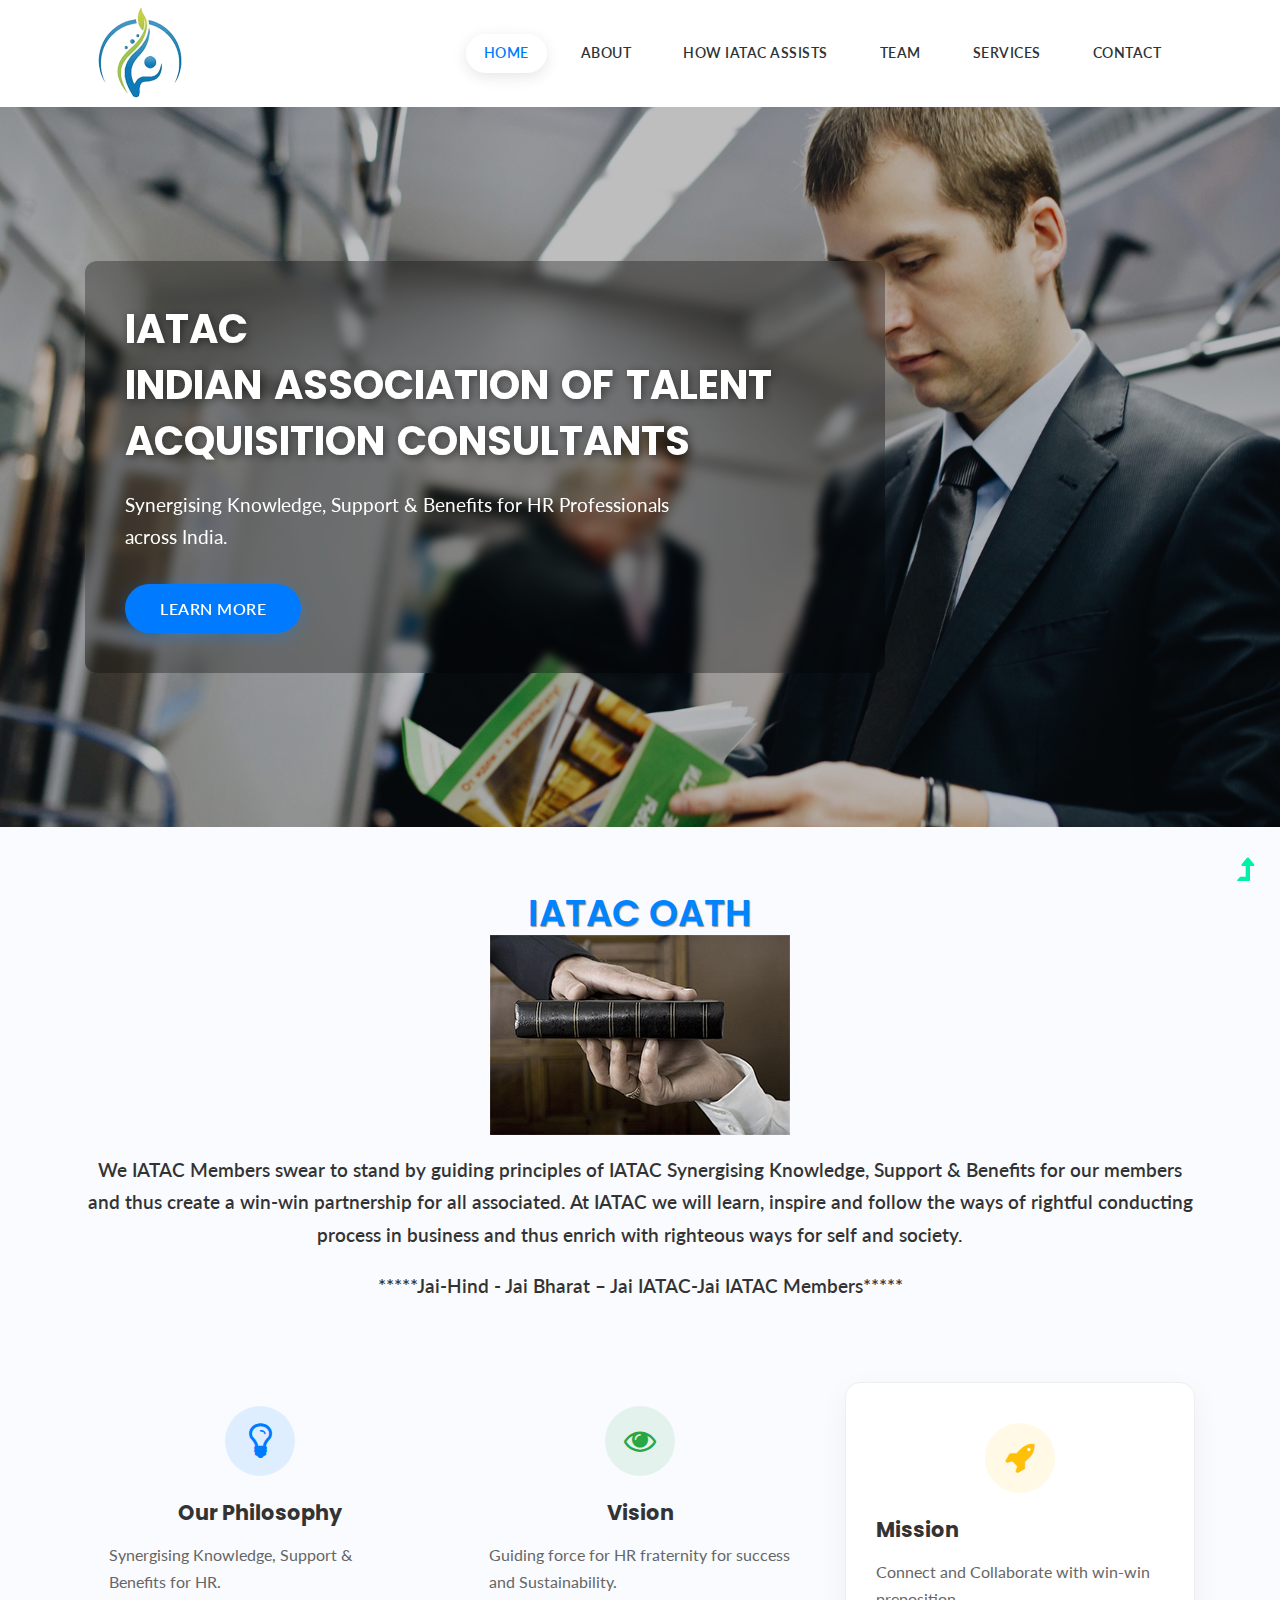
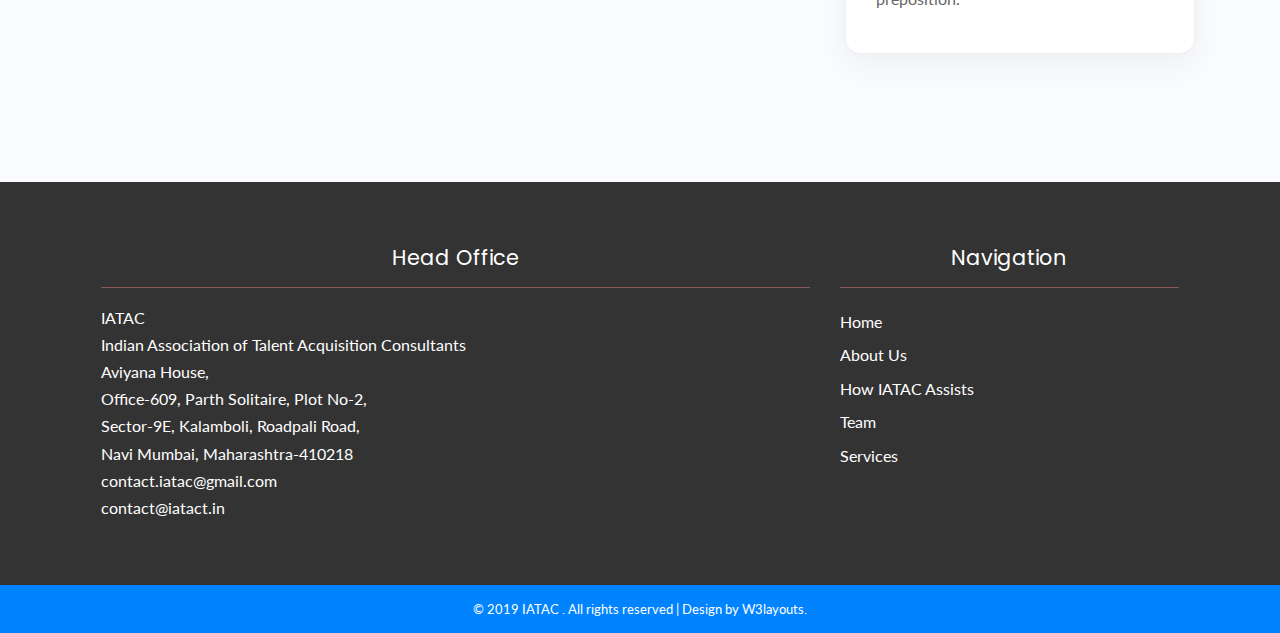
<file: index.html>
﻿<!DOCTYPE html>
<html lang="zxx">

<head>
    <title>IATAC-Indian Association of Talent Acquisition Consultants | IATAC.in</title>
    <meta name="viewport" content="width=device-width, initial-scale=1">
    <meta charset="utf-8" />
    <meta name="keywords" content="IATAC-Indian Association of Talent Acquisition Consultants | IATAC.in" />
    <script>
        addEventListener("load", function () {
            setTimeout(hideURLbar, 0);
        }, false);

        function hideURLbar() {
            window.scrollTo(0, 1);
        }
    </script>
    <!-- Custom Theme files -->
    <link href="css/bootstrap.css" type="text/css" rel="stylesheet" media="all">
    <link href="css/style.css" type="text/css" rel="stylesheet" media="all">
    <!-- font-awesome icons -->
    <link href="css/font-awesome.min.css" rel="stylesheet">
    <!-- //Custom Theme files -->
    <!-- online-fonts -->
    <link
        href="//fonts.googleapis.com/css?family=Poppins:100,100i,200,200i,300,300i,400,400i,500,500i,600,600i,700,700i,800,800i,900,900i"
        rel="stylesheet">
    <link href="//fonts.googleapis.com/css?family=Lato:100,100i,300,300i,400,400i,700,700i,900,900i" rel="stylesheet">
</head>

<body>
    <!-- header -->
    <header id="home">
        <div class="container">
            <div class="header d-lg-flex justify-content-between align-items-center py-sm-3 py-2 px-sm-2 px-1">
                <!-- logo -->
                <div id="logo">

                    <img src="images/logo-iatac.png" />

                </div>
                <!-- //logo -->
                <!-- nav -->
                <div class="nav_w3ls ml-lg-5">
                    <nav>
                        <label for="drop" class="toggle">Menu</label>
                        <input type="checkbox" id="drop" />
                        <ul class="menu">
                            <li><a href="index.html" class="active">Home</a></li>
                            <li><a href="about.html">About</a></li>
                            <li><a href="Assists.html">How IATAC Assists</a></li>
                            <li><a href="team.html">Team</a></li>
                            <li><a href="services.html">Services</a></li>
                            <li><a href="contact.html">Contact</a></li>
                        </ul>
                    </nav>
                </div>
                <!-- //nav -->
            </div>
        </div>
    </header>
    <!-- //header -->

    <!-- banner -->
    <section class="banner" style="display: flex; align-items: center; min-height: 80vh;">
        <!-- banner text -->
        <div class="container">
            <div class="banner_text_wthree_pvt"
                style="background: rgba(0,0,0,0.3); padding: 40px; border-radius: 12px; backdrop-filter: blur(5px); display: inline-block; max-width: 800px;">
                <h3 class="home-banner-w3"
                    style="text-shadow: 2px 2px 10px rgba(0,0,0,0.5); width: 100%; margin: 0; text-align: left;">
                    IATAC<br />INDIAN ASSOCIATION OF TALENT ACQUISITION CONSULTANTS</h3>
                <p style="color: #fff; text-align: left; margin-top: 20px; font-size: 1.2em; max-width: 600px;">
                    Synergising Knowledge, Support & Benefits for HR Professionals across India.</p>
                <a href="about.html" class="w3ls-btn" style="margin-top: 30px;">Learn More</a>

                <!--<div class="row">
                    <div class="col-lg-4">
                        <form action="#" method="post">
                            <div class="input-group">
                                <select class="custom-select" id="inputGroupSelect04" aria-label="Example select with button addon">
                                    <option selected>Choose...</option>
                                    <option value="1">lorem ipsum</option>
                                    <option value="2">tet clita kasd</option>
                                    <option value="3">Kasd gubergre</option>
                                </select>
                                <div class="input-group-append">
                                    <button class="btn bg-theme" type="button">Submit</button>
                                </div>
                            </div>
                        </form>
                    </div>
                </div>-->
            </div>
        </div>
        <!-- //banner text -->
        <!-- banner-bottom -->
        <!--<div class="banner-bottom-w3ls">
            <div class="container">
                <div class="row">
                    <div class="col-sm-4 col-6">
                        <div class="bb-img">
                            <img src="images/a2.jpg" class="img-fluid img-thumbnail" alt="" />
                            <h3>caption goes here</h3>
                        </div>
                    </div>
                    <div class="col-sm-4 col-6">
                        <div class="bb-img">
                            <img src="images/a1.jpg" class="img-fluid img-thumbnail" alt="" />
                            <h3>caption goes here</h3>
                        </div>
                    </div>
                    <div class="col-sm-4 col-6 mx-auto mt-sm-0 mt-4">
                        <div class="bb-img">
                            <img src="images/a3.jpg" class="img-fluid img-thumbnail" alt="" />
                            <h3>caption goes here</h3>
                        </div>
                    </div>
                </div>
            </div>
        </div>-->
        <!-- //banner-bottom -->
    </section>
    <!-- //banner -->
    <!-- about-->
    <section class="single_grid_w3_main align-w3-abt section-light" id="about">
        <div class="container">
            <div class="wthree_pvt_title text-center">
                <h4 class="w3pvt-title">IATAC OATH</h4>
                <img src="images/oath.png" />
                <p class="sub-title" style="text-align:center">We IATAC Members swear to stand by guiding principles of
                    IATAC Synergising Knowledge, Support & Benefits for our members and thus create a win-win
                    partnership for all associated. At IATAC we will learn, inspire and follow the ways of rightful
                    conducting process in business and thus enrich with righteous ways for self and society.</p>
                <p class="sub-title" style="text-align:center">*****Jai-Hind - Jai Bharat – Jai IATAC-Jai IATAC
                    Members*****</p>
            </div>
            <div class="row" style="margin-top: 50px;">
                <!-- Philosophy -->
                <div class="col-lg-4">
                    <div class="card-custom h-100 p-4 text-center">
                        <div class="abt-icon"
                            style="background: rgba(0,123,255,0.1); border: none; width: 70px; height: 70px; margin-bottom: 25px;">
                            <span class="fa fa-lightbulb-o"
                                style="color: var(--primary-blue); font-size: 2.5em;"></span>
                        </div>
                        <div class="abt-txt" style="margin-left: 0;">
                            <h4 style="color: #333; margin-bottom: 15px;">Our Philosophy</h4>
                            <p style="text-align: left; font-size: 16px; color: #666;">Synergising Knowledge, Support &
                                Benefits for HR.</p>
                        </div>
                    </div>
                </div>
                <!-- Vision -->
                <div class="col-lg-4 my-lg-0 my-4">
                    <div class="card-custom h-100 p-4 text-center">
                        <div class="abt-icon"
                            style="background: rgba(40,167,69,0.1); border: none; width: 70px; height: 70px; margin-bottom: 25px;">
                            <span class="fa fa-eye" style="color: #28a745; font-size: 2em;"></span>
                        </div>
                        <div class="abt-txt" style="margin-left: 0;">
                            <h4 style="color: #333; margin-bottom: 15px;">Vision</h4>
                            <p style="text-align: left; font-size: 16px; color: #666;">Guiding force for HR fraternity
                                for success and Sustainability.</p>
                        </div>
                    </div>
                </div>
                <!-- Mission -->
                <div class="col-lg-4">
                    <div class="abt-grid"
                        style="background: #fff; padding: 40px 30px; border-radius: 15px; box-shadow: var(--card-shadow); height: 100%; transition: 0.3s; border: 1px solid #eee;">
                        <div class="abt-icon"
                            style="background: rgba(255,193,7,0.1); border: none; width: 70px; height: 70px; margin-bottom: 25px;">
                            <span class="fa fa-rocket" style="color: #ffc107; font-size: 2em;"></span>
                        </div>
                        <div class="abt-txt" style="margin-left: 0;">
                            <h4 style="color: #333; margin-bottom: 15px;">Mission</h4>
                            <p style="text-align: left; font-size: 16px; color: #666;">Connect and Collaborate with
                                win-win preposition.</p>
                        </div>
                    </div>
                </div>
            </div>

            <!--<div class="d-flex justify-content-center">
                <a href="about.html" class="btn w3ls-btn">About Us</a>
            </div>-->
        </div>
    </section>
    <!-- //about -->
    <!-- services -->

    <!-- //services -->

    <!-- Portfolio -->

    <!-- //Portfolio -->

    <!-- slide -->

    <!-- //slide -->
    <!-- blog -->

    <!-- //blog -->
    <!-- footer -->
    <footer class="footer py-md-5 pt-md-3 pb-sm-5">
        <div class="container">
            <div class="row p-sm-8 px-3 py-3" style="text-align:center">
                <div class="col-lg-8 footer-top mt-md-0 mt-sm-5">
                    <h2>


                        <h3 class="mb-3 w3f_title"> Head Office</h3>
                        <hr>

                    </h2>
                    <div class="fv3-contact mt-2">
                        <p style="text-align:left">
                            IATAC<br />Indian Association of Talent Acquisition Consultants <br />Aviyana House,<br />
                            Office-609, Parth Solitaire, Plot No-2, <br />Sector-9E,
                            Kalamboli, Roadpali Road, <br />Navi Mumbai, Maharashtra-410218 <br />
                            contact.iatac@gmail.com<br /> contact@iatact.in
                        </p>




                    </div>


                </div>
                <div class="col-lg-4  col-md-6 mt-lg-0 mt-4">
                    <div class="footerv2-w3ls">
                        <h3 class="mb-3 w3f_title">Navigation</h3>
                        <hr>
                        <ul class="list-w3pvtits">
                            <li>
                                <a href="index.html">
                                    Home
                                </a>
                            </li>
                            <li class="my-2">
                                <a href="about.html">
                                    About Us
                                </a>
                            </li>
                            <li class="my-2">
                                <a href="Assists.html">
                                    How IATAC Assists
                                </a>
                            </li>
                            <li class="mb-2">
                                <a href="team.html">
                                    Team
                                </a>
                            </li>
                            <li>
                                <a href="services.html">
                                    services
                                </a>
                            </li>
                        </ul>
                    </div>
                </div>



            </div>
        </div>
        <!-- //footer bottom -->
    </footer>
    <!-- //footer -->
    <!-- copyright -->
    <div class="cpy-right text-center">
        <p class="text-bl">
            © 2019 IATAC . All rights reserved | Design by
            <a href="http://w3layouts.com"> W3layouts.</a>
        </p>
    </div>
    <!-- //copyright -->
    <!-- move top icon -->
    <a href="#home" class="move-top text-center">
        <span class="fa fa-level-up" aria-hidden="true"></span>
    </a>
    <!-- //move top icon -->


</body>

</html>
</file>
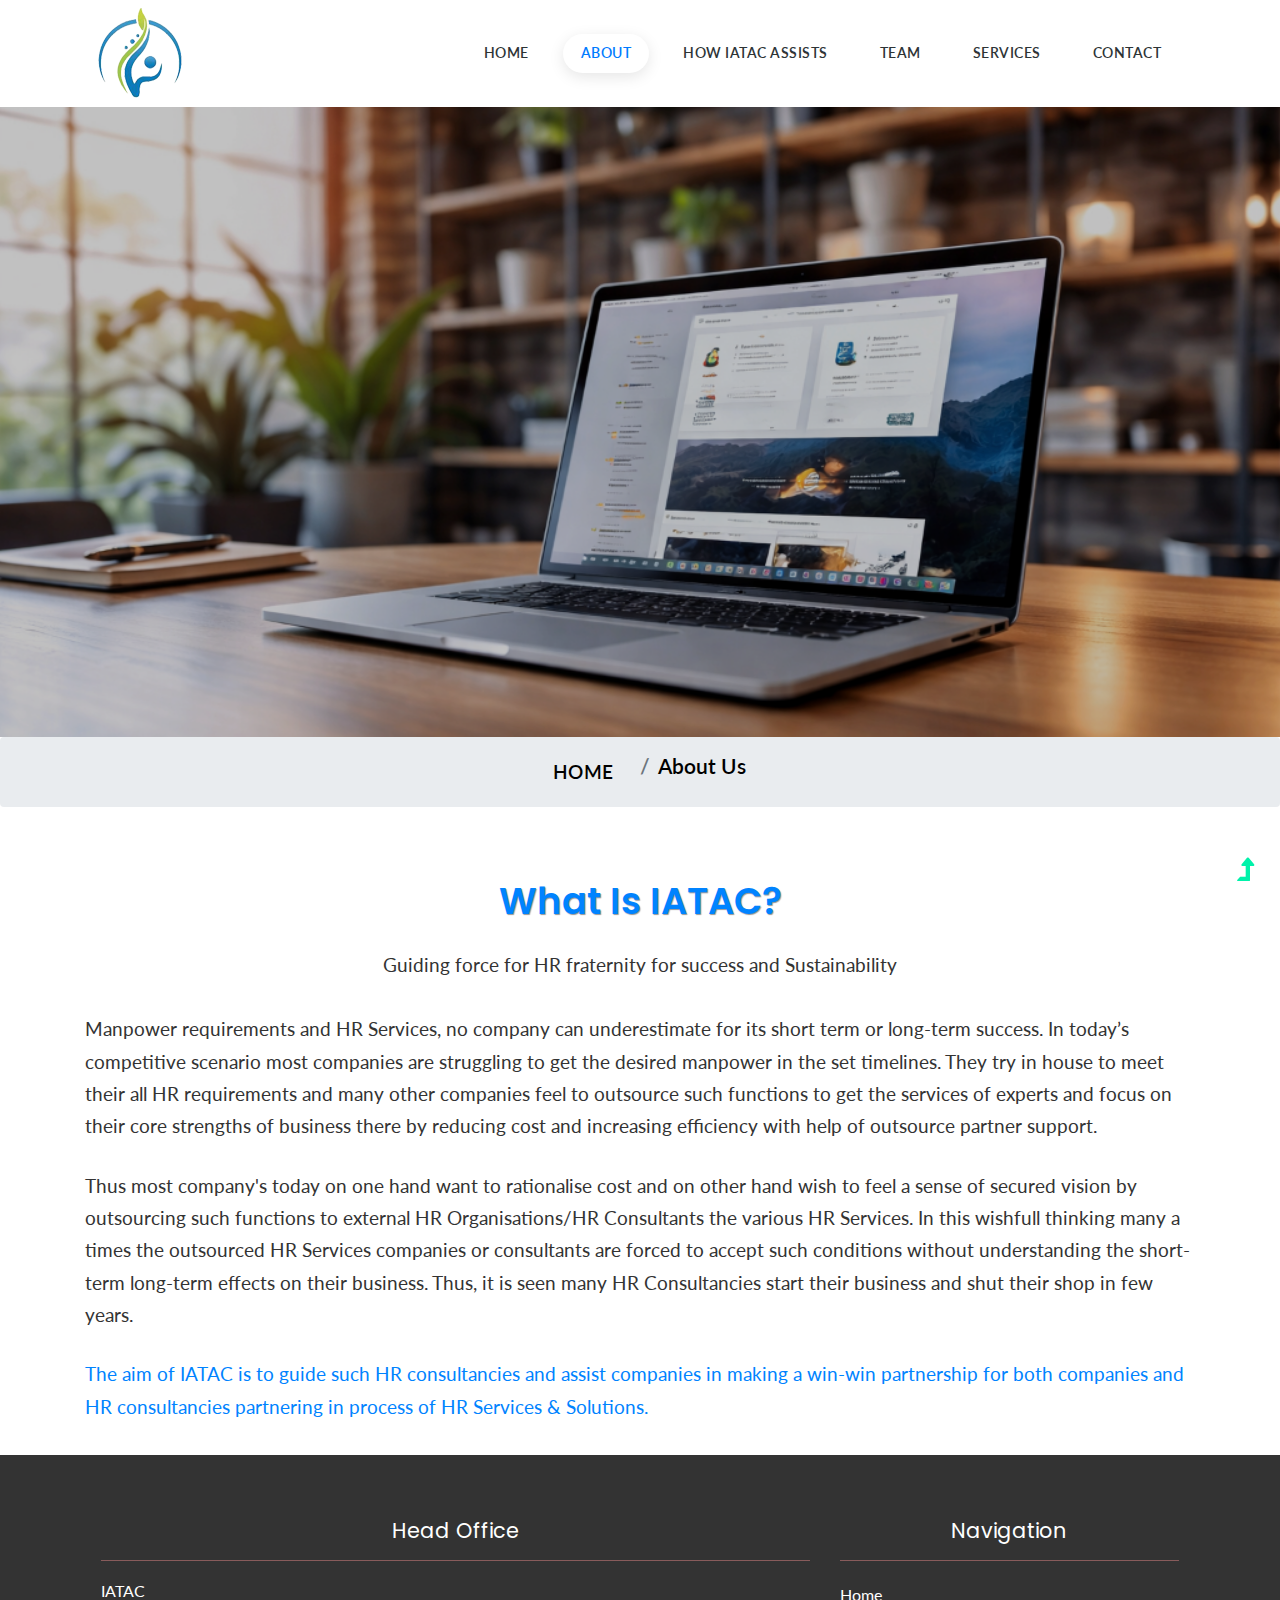
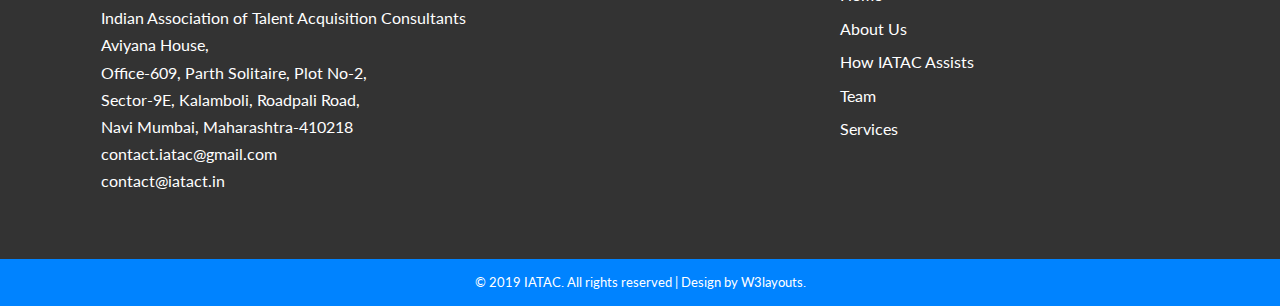
<file: about.html>
﻿<!--
Author: W3layouts
Author URL: http://w3layouts.com
License: Creative Commons Attribution 3.0 Unported
License URL: http://creativecommons.org/licenses/by/3.0/
-->

<!DOCTYPE html>
<html lang="zxx">

<head>

    <title>IATAC-Indian Association of Talent Acquisition Consultants | IATAC.in</title>
    <meta name="viewport" content="width=device-width, initial-scale=1">
    <meta charset="utf-8" />
    <meta name="keywords" content="IATAC-Indian Association of Talent Acquisition Consultants | IATAC.in" />
    <script>
        addEventListener("load", function () {
            setTimeout(hideURLbar, 0);
        }, false);

        function hideURLbar() {
            window.scrollTo(0, 1);
        }
    </script>
    <!-- Custom Theme files -->
    <link href="css/bootstrap.css" type="text/css" rel="stylesheet" media="all">
    <link href="css/style.css" type="text/css" rel="stylesheet" media="all">
    <!-- font-awesome icons -->
    <link href="css/font-awesome.min.css" rel="stylesheet">
    <!-- //Custom Theme files -->
    <!-- online-fonts -->
    <link
        href="//fonts.googleapis.com/css?family=Poppins:100,100i,200,200i,300,300i,400,400i,500,500i,600,600i,700,700i,800,800i,900,900i"
        rel="stylesheet">
    <link href="//fonts.googleapis.com/css?family=Lato:100,100i,300,300i,400,400i,700,700i,900,900i" rel="stylesheet">
</head>

<body>
    <!-- header -->
    <header id="home">
        <div class="container">
            <div class="header d-lg-flex justify-content-between align-items-center py-sm-3 py-2 px-sm-2 px-1">
                <!-- logo -->
                <div id="logo">
                    <img src="images/logo-iatac.png" />
                </div>
                <!-- //logo -->
                <!-- nav -->
                <div class="nav_w3ls ml-lg-5">
                    <nav>
                        <label for="drop" class="toggle">Menu</label>
                        <input type="checkbox" id="drop" />
                        <ul class="menu">
                            <li><a href="index.html">Home</a></li>
                            <li><a class="active" href="about.html">About</a></li>
                            <li><a href="Assists.html">How IATAC Assists</a></li>
                            <li><a href="team.html">Team</a></li>
                            <li><a href="services.html">Services</a></li>
                            <li><a href="contact.html">Contact</a></li>
                        </ul>
                    </nav>
                </div>
                <!-- //nav -->
            </div>
        </div>
    </header>
    <!-- //header -->
    <!-- inner banner -->
    <div class="inner-banner-w3ls inner-banner-about d-flex flex-column justify-content-center align-items-center">
    </div>
    <!-- //inner banner -->
    <!-- breadcrumbs -->
    <nav aria-label="breadcrumb">
        <ol class="breadcrumb d-flex justify-content-center">
            <li class="breadcrumb-item">
                <a href="index.html" class="m-0">Home</a>
            </li>
            <li class="breadcrumb-item active" aria-current="page">About Us</li>
        </ol>
    </nav>
    <!-- //breadcrumbs -->
    <!-- about-->
    <section class="single_grid_w3_main align-w3">
        <div class="container">
            <div class="row pt-lg-4">
                <div class="col-lg-12">
                    <div class="wthree_pvt_title  mb-3">
                        <h4 class="w3pvt-title">
                            What is IATAC?
                        </h4><br />
                        <p style="text-align:center">Guiding force for HR fraternity for success and Sustainability</p>
                    </div>
                    <div class="single_grid_text pt-lg-3">
                        <p style="text-align:left">Manpower requirements and HR Services, no company can underestimate
                            for its short term or long-term success. In today’s competitive scenario most companies are
                            struggling to get the desired manpower in the set timelines. They try in house to meet their
                            all HR requirements and many other companies feel to outsource such functions to get the
                            services of experts and focus on their core strengths of business there by reducing cost and
                            increasing efficiency with help of outsource partner support. </p><br />
                        <p style="text-align:left" class="my-2">Thus most company's today on one hand want to
                            rationalise cost and on other hand wish to feel a sense of secured vision by outsourcing
                            such functions to external HR Organisations/HR Consultants the various HR Services. In this
                            wishfull thinking many a times the outsourced HR Services companies or consultants are
                            forced to accept such conditions without understanding the short-term long-term effects on
                            their business. Thus, it is seen many HR Consultancies start their business and shut their
                            shop in few years. </p><br />
                        <p style="text-align:left; color:#0083ff;">The aim of IATAC is to guide such HR consultancies
                            and assist companies in making a win-win partnership for both companies and HR consultancies
                            partnering in process of HR Services & Solutions.</p>

                    </div>


                </div>

            </div>
            <!--<div class="d-flex justify-content-center">
                <a href="team.html" class="btn w3ls-btn">Our Team</a>
            </div>-->
        </div>
    </section>
    <!-- //about -->
    <!-- about-->

    <!-- //about -->
    <!-- services -->

    <!-- //services -->
    <!-- team -->

    <!-- //team -->
    <!--  slide -->

    <!-- //slide -->
    <!-- testimonials -->

    <!-- //testimonials -->

    <!-- footer -->
    <footer class="footer py-md-5 pt-md-3 pb-sm-5">
        <div class="container">
            <div class="row p-sm-8 px-3 py-3" style="text-align:center">
                <div class="col-lg-8 footer-top mt-md-0 mt-sm-5">
                    <h2>


                        <h3 class="mb-3 w3f_title"> Head Office</h3>
                        <hr>

                    </h2>
                    <div class="fv3-contact mt-2">
                        <p style="text-align:left">
                            IATAC<br />Indian Association of Talent Acquisition Consultants <br />Aviyana House,<br />
                            Office-609, Parth Solitaire, Plot No-2, <br />Sector-9E,
                            Kalamboli, Roadpali Road, <br />Navi Mumbai, Maharashtra-410218 <br />
                            contact.iatac@gmail.com<br /> contact@iatact.in
                        </p>




                    </div>


                </div>
                <div class="col-lg-4  col-md-6 mt-lg-0 mt-4">
                    <div class="footerv2-w3ls">
                        <h3 class="mb-3 w3f_title">Navigation</h3>
                        <hr>
                        <ul class="list-w3pvtits">
                            <li>
                                <a href="index.html">
                                    Home
                                </a>
                            </li>
                            <li class="my-2">
                                <a href="about.html">
                                    About Us
                                </a>
                            </li>
                            <li class="my-2">
                                <a href="Assists.html">
                                    How IATAC Assists
                                </a>
                            </li>
                            <li class="mb-2">
                                <a href="team.html">
                                    Team
                                </a>
                            </li>
                            <li>
                                <a href="services.html">
                                    services
                                </a>
                            </li>
                        </ul>
                    </div>
                </div>



            </div>
        </div>
        <!-- //footer bottom -->
    </footer>
    <!-- //footer -->
    <!-- copyright -->
    <div class="cpy-right text-center">
        <p class="text-wh">© 2019 IATAC. All rights reserved | Design by
            <a href="http://w3layouts.com"> W3layouts.</a>
        </p>
    </div>
    <!-- //copyright -->
    <!-- move top icon -->
    <a href="#home" class="move-top text-center">
        <span class="fa fa-level-up" aria-hidden="true"></span>
    </a>
    <!-- //move top icon -->

</body>

</html>
</file>
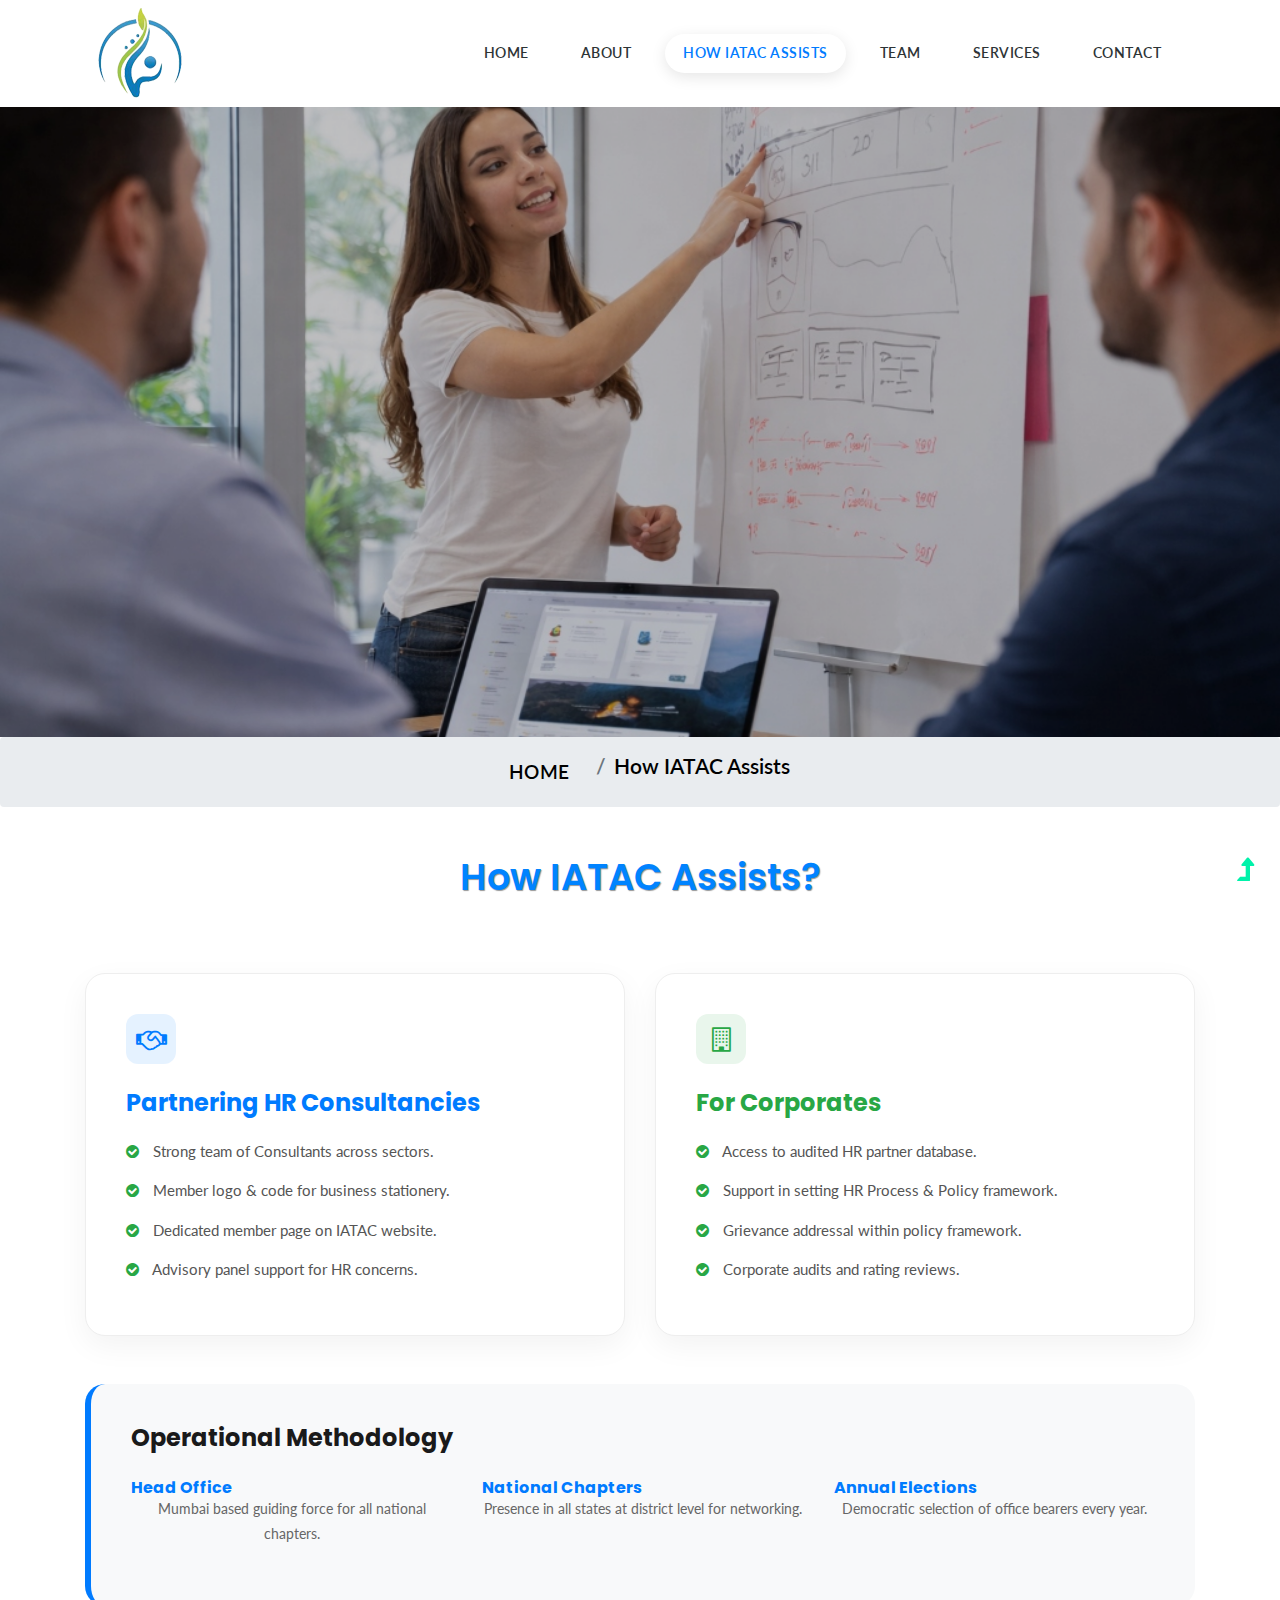
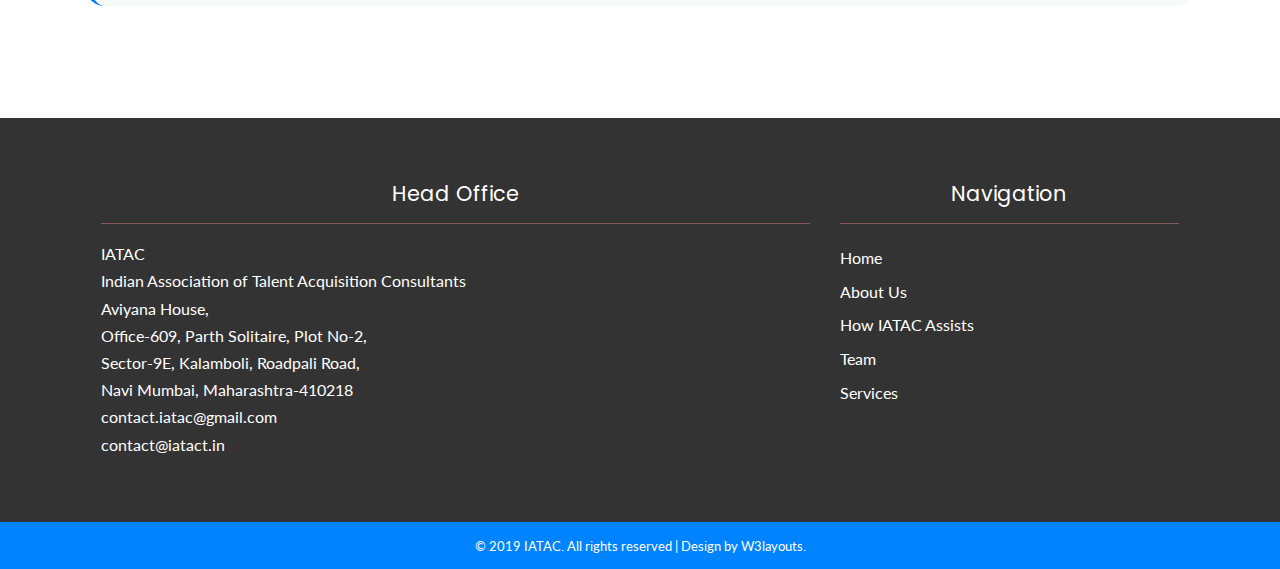
<file: Assists.html>
﻿<!--
Author: W3layouts
Author URL: http://w3layouts.com
License: Creative Commons Attribution 3.0 Unported
License URL: http://creativecommons.org/licenses/by/3.0/
-->

<!DOCTYPE html>
<html lang="zxx">

<head>

    <title>IATAC-Indian Association of Talent Acquisition Consultants | IATAC.in</title>
    <meta name="viewport" content="width=device-width, initial-scale=1">
    <meta charset="utf-8" />
    <meta name="keywords" content="IATAC-Indian Association of Talent Acquisition Consultants | IATAC.in" />
    <script>
        addEventListener("load", function () {
            setTimeout(hideURLbar, 0);
        }, false);

        function hideURLbar() {
            window.scrollTo(0, 1);
        }
    </script>
    <!-- Custom Theme files -->
    <link href="css/bootstrap.css" type="text/css" rel="stylesheet" media="all">
    <link href="css/style.css" type="text/css" rel="stylesheet" media="all">
    <!-- font-awesome icons -->
    <link href="css/font-awesome.min.css" rel="stylesheet">
    <!-- //Custom Theme files -->
    <!-- online-fonts -->
    <link
        href="//fonts.googleapis.com/css?family=Poppins:100,100i,200,200i,300,300i,400,400i,500,500i,600,600i,700,700i,800,800i,900,900i"
        rel="stylesheet">
    <link href="//fonts.googleapis.com/css?family=Lato:100,100i,300,300i,400,400i,700,700i,900,900i" rel="stylesheet">
</head>

<body>
    <!-- header -->
    <header id="home">
        <div class="container">
            <div class="header d-lg-flex justify-content-between align-items-center py-sm-3 py-2 px-sm-2 px-1">
                <!-- logo -->
                <div id="logo">
                    <img src="images/logo-iatac.png" />
                </div>
                <!-- //logo -->
                <!-- nav -->
                <div class="nav_w3ls ml-lg-5">
                    <nav>
                        <label for="drop" class="toggle">Menu</label>
                        <input type="checkbox" id="drop" />
                        <ul class="menu">
                            <li><a href="index.html">Home</a></li>
                            <li><a href="about.html">About</a></li>
                            <li><a class="active" href="Assists.html">How IATAC Assists</a></li>
                            <li><a href="team.html">Team</a></li>
                            <li><a href="services.html">Services</a></li>
                            <li><a href="contact.html">Contact</a></li>
                        </ul>
                    </nav>
                </div>
                <!-- //nav -->
            </div>
        </div>
    </header>
    <!-- //header -->
    <!-- inner banner -->
    <div class="inner-banner-w3ls inner-banner-assists d-flex flex-column justify-content-center align-items-center">
    </div>
    <!-- //inner banner -->
    <!-- breadcrumbs -->
    <nav aria-label="breadcrumb">
        <ol class="breadcrumb d-flex justify-content-center">
            <li class="breadcrumb-item">
                <a href="index.html" class="m-0">Home</a>
            </li>
            <li class="breadcrumb-item active" aria-current="page">How IATAC Assists</li>
        </ol>
    </nav>
    <!-- //breadcrumbs -->
    <!-- contact -->
    <section class="contact-wthree align-w3" id="contact">
        <div class="container">
            <div class="wthree_pvt_title text-center">
                <h4 class="w3pvt-title">
                    How IATAC Assists?
                </h4>
                <br />

                <div class="row text-left mt-5">
                    <!-- Section 1 -->
                    <div class="col-lg-6 mb-4">
                        <div
                            style="background: #fff; padding: 40px; border-radius: 20px; box-shadow: var(--card-shadow); border: 1px solid #eee; height: 100%;">
                            <div
                                style="width: 50px; height: 50px; background: rgba(0,123,255,0.1); border-radius: 12px; display: flex; align-items: center; justify-content: center; margin-bottom: 25px;">
                                <i class="fa fa-handshake-o" style="color: var(--primary-blue); font-size: 1.5em;"></i>
                            </div>
                            <h4 style="margin-bottom: 20px; font-weight: 700; color: var(--primary-blue);">Partnering HR
                                Consultancies</h4>
                            <ul style="list-style: none; padding: 0; color: #555; line-height: 1.8; font-size: 0.95em;">
                                <li style="margin-bottom: 12px;"><i class="fa fa-check-circle"
                                        style="color: #28a745; margin-right: 10px;"></i> Strong team of Consultants
                                    across sectors.</li>
                                <li style="margin-bottom: 12px;"><i class="fa fa-check-circle"
                                        style="color: #28a745; margin-right: 10px;"></i> Member logo & code for business
                                    stationery.</li>
                                <li style="margin-bottom: 12px;"><i class="fa fa-check-circle"
                                        style="color: #28a745; margin-right: 10px;"></i> Dedicated member page on IATAC
                                    website.</li>
                                <li style="margin-bottom: 12px;"><i class="fa fa-check-circle"
                                        style="color: #28a745; margin-right: 10px;"></i> Advisory panel support for HR
                                    concerns.</li>
                            </ul>
                        </div>
                    </div>

                    <!-- Section 2 -->
                    <div class="col-lg-6 mb-4">
                        <div
                            style="background: #fff; padding: 40px; border-radius: 20px; box-shadow: var(--card-shadow); border: 1px solid #eee; height: 100%;">
                            <div
                                style="width: 50px; height: 50px; background: rgba(40,167,69,0.1); border-radius: 12px; display: flex; align-items: center; justify-content: center; margin-bottom: 25px;">
                                <i class="fa fa-building-o" style="color: #28a745; font-size: 1.5em;"></i>
                            </div>
                            <h4 style="margin-bottom: 20px; font-weight: 700; color: #28a745;">For Corporates</h4>
                            <ul style="list-style: none; padding: 0; color: #555; line-height: 1.8; font-size: 0.95em;">
                                <li style="margin-bottom: 12px;"><i class="fa fa-check-circle"
                                        style="color: #28a745; margin-right: 10px;"></i> Access to audited HR partner
                                    database.</li>
                                <li style="margin-bottom: 12px;"><i class="fa fa-check-circle"
                                        style="color: #28a745; margin-right: 10px;"></i> Support in setting HR Process &
                                    Policy framework.</li>
                                <li style="margin-bottom: 12px;"><i class="fa fa-check-circle"
                                        style="color: #28a745; margin-right: 10px;"></i> Grievance addressal within
                                    policy framework.</li>
                                <li style="margin-bottom: 12px;"><i class="fa fa-check-circle"
                                        style="color: #28a745; margin-right: 10px;"></i> Corporate audits and rating
                                    reviews.</li>
                            </ul>
                        </div>
                    </div>

                    <!-- Section 3 -->
                    <div class="col-12 mt-4">
                        <div
                            style="background: #f8f9fa; padding: 40px; border-radius: 20px; border-left: 6px solid var(--primary-blue);">
                            <h4 style="margin-bottom: 25px; font-weight: 700; color: #1a1a1a;">Operational Methodology
                            </h4>
                            <div class="row">
                                <div class="col-md-4">
                                    <div style="margin-bottom: 20px;">
                                        <h6 style="font-weight: 700; color: var(--primary-blue);">Head Office</h6>
                                        <p style="font-size: 0.9em; color: #666;">Mumbai based guiding force for all
                                            national chapters.</p>
                                    </div>
                                </div>
                                <div class="col-md-4">
                                    <div style="margin-bottom: 20px;">
                                        <h6 style="font-weight: 700; color: var(--primary-blue);">National Chapters</h6>
                                        <p style="font-size: 0.9em; color: #666;">Presence in all states at district
                                            level for networking.</p>
                                    </div>
                                </div>
                                <div class="col-md-4">
                                    <div style="margin-bottom: 20px;">
                                        <h6 style="font-weight: 700; color: var(--primary-blue);">Annual Elections</h6>
                                        <p style="font-size: 0.9em; color: #666;">Democratic selection of office bearers
                                            every year.</p>
                                    </div>
                                </div>
                            </div>
                        </div>
                    </div>
                </div>



            </div>


        </div>
    </section>
    <!-- //contact -->
    <!-- footer -->
    <footer class="footer py-md-5 pt-md-3 pb-sm-5">
        <div class="container">
            <div class="row p-sm-8 px-3 py-3" style="text-align:center">
                <div class="col-lg-8 footer-top mt-md-0 mt-sm-5">
                    <h2>


                        <h3 class="mb-3 w3f_title"> Head Office</h3>
                        <hr>

                    </h2>
                    <div class="fv3-contact mt-2">
                        <p style="text-align:left">
                            IATAC<br />Indian Association of Talent Acquisition Consultants <br />Aviyana House,<br />
                            Office-609, Parth Solitaire, Plot No-2, <br />Sector-9E,
                            Kalamboli, Roadpali Road, <br />Navi Mumbai, Maharashtra-410218 <br />
                            contact.iatac@gmail.com<br /> contact@iatact.in
                        </p>




                    </div>


                </div>
                <div class="col-lg-4  col-md-6 mt-lg-0 mt-4">
                    <div class="footerv2-w3ls">
                        <h3 class="mb-3 w3f_title">Navigation</h3>
                        <hr>
                        <ul class="list-w3pvtits">
                            <li>
                                <a href="index.html">
                                    Home
                                </a>
                            </li>
                            <li class="my-2">
                                <a href="about.html">
                                    About Us
                                </a>
                            </li>
                            <li class="my-2">
                                <a href="Assists.html">
                                    How IATAC Assists
                                </a>
                            </li>
                            <li class="mb-2">
                                <a href="team.html">
                                    Team
                                </a>
                            </li>
                            <li>
                                <a href="services.html">
                                    services
                                </a>
                            </li>
                        </ul>
                    </div>
                </div>



            </div>
        </div>
        <!-- //footer bottom -->
    </footer>
    <!-- //footer -->
    <!-- copyright -->
    <div class="cpy-right text-center">
        <p class="text-wh">© 2019 IATAC. All rights reserved | Design by
            <a href="http://w3layouts.com"> W3layouts.</a>
        </p>
    </div>
    <!-- //copyright -->
    <!-- move top icon -->
    <a href="#home" class="move-top text-center">
        <span class="fa fa-level-up" aria-hidden="true"></span>
    </a>
    <!-- //move top icon -->

</body>

</html>
</file>
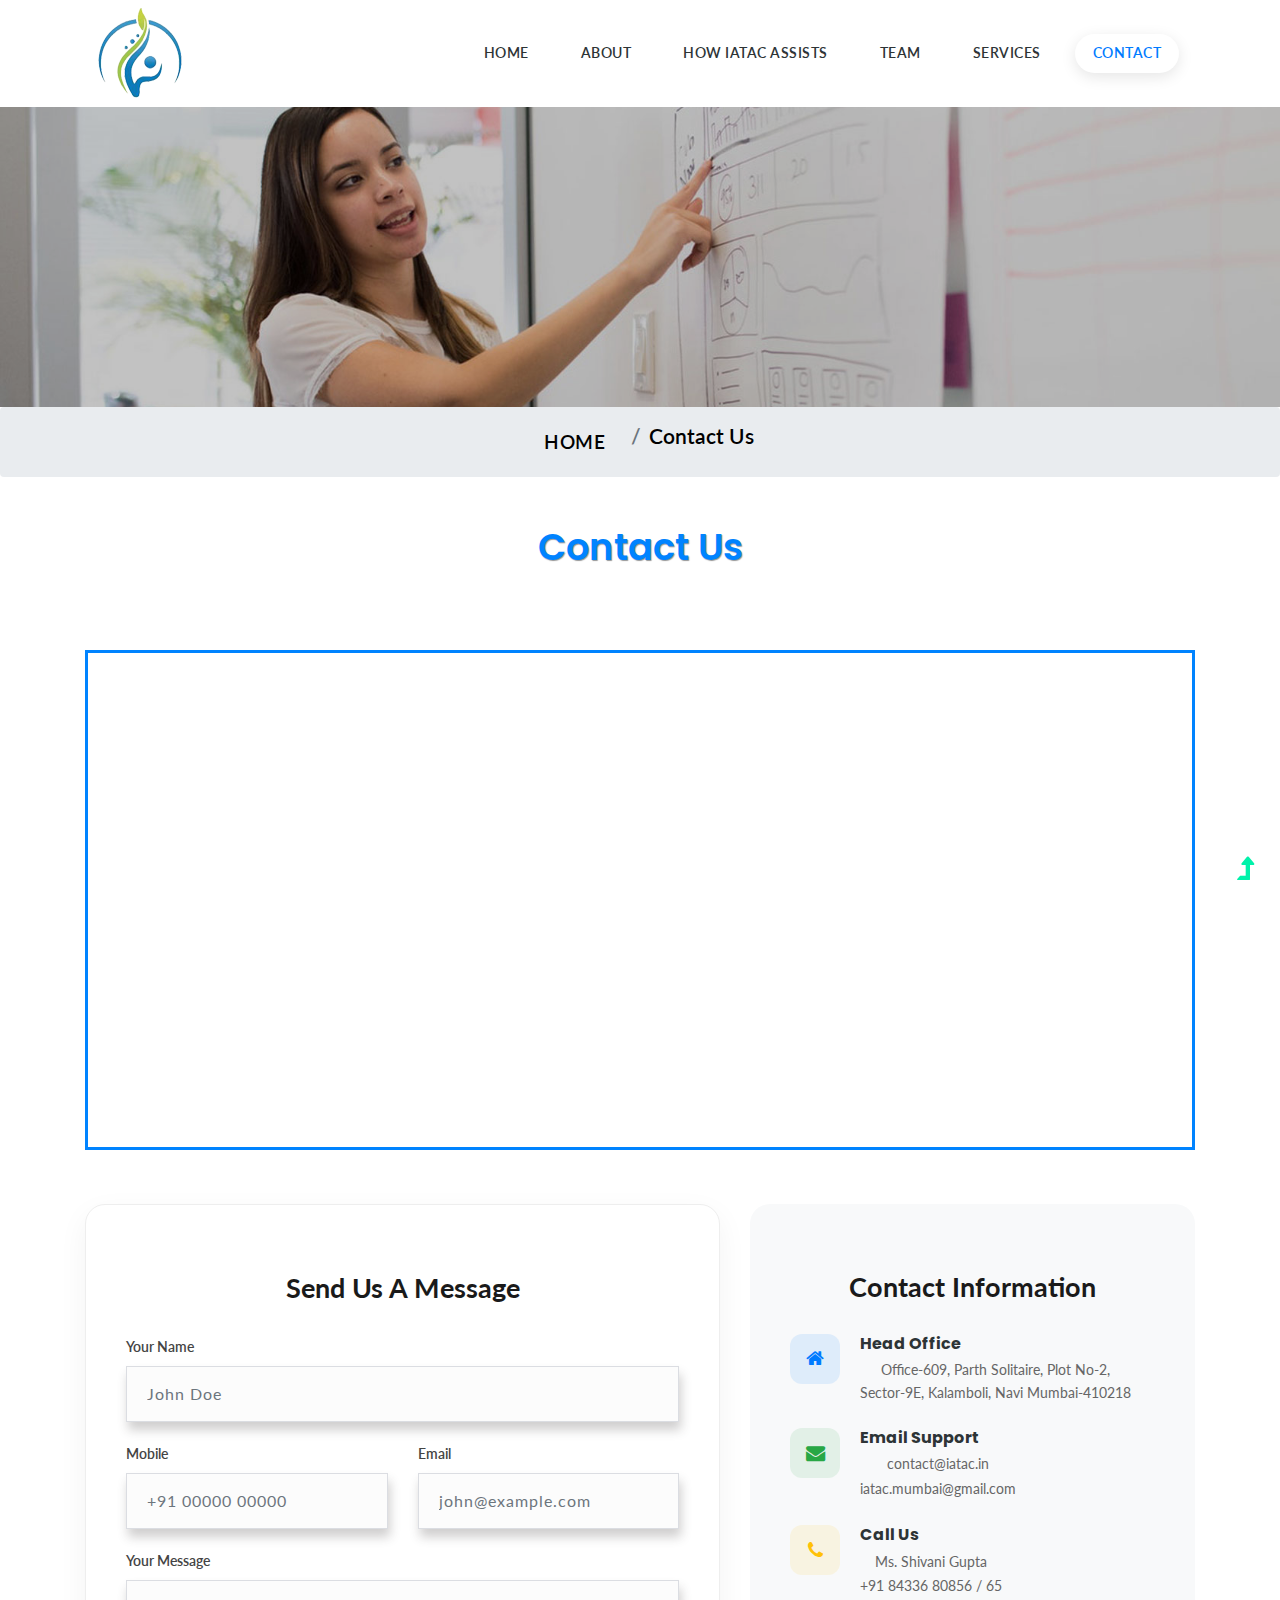
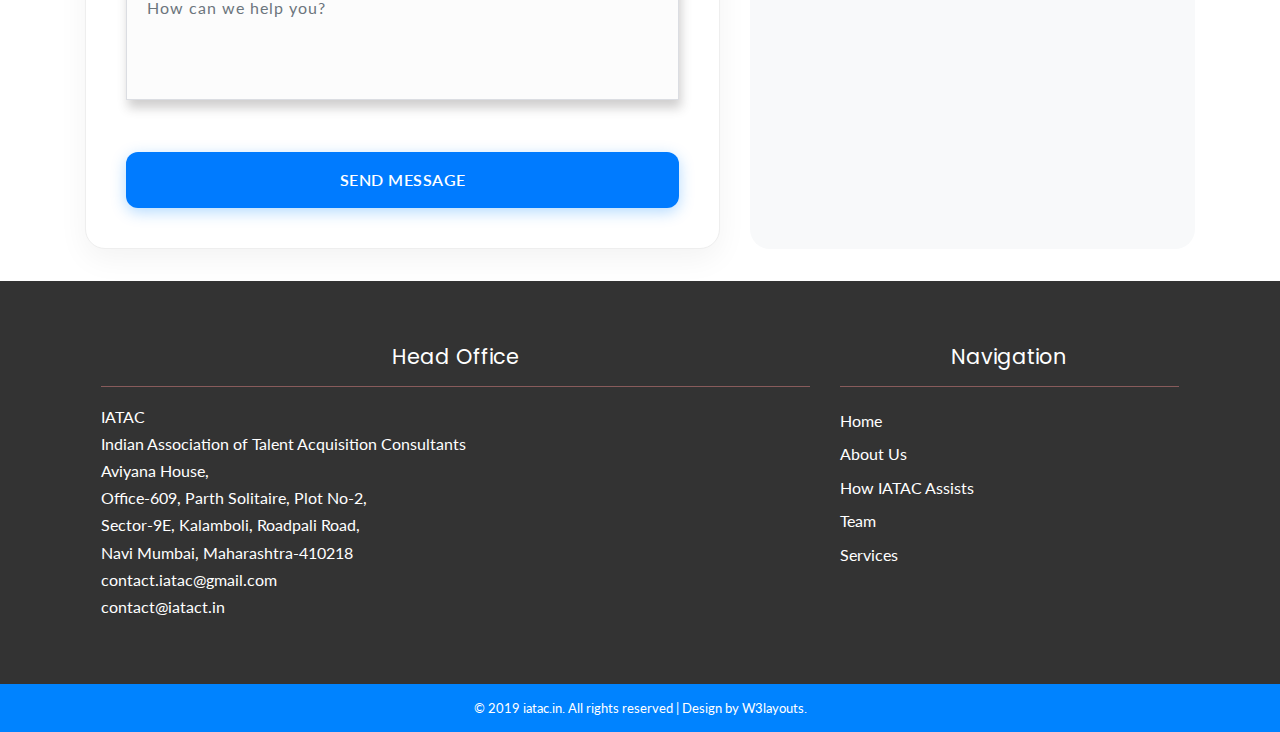
<file: contact.html>
﻿<!DOCTYPE html>
<html lang="zxx">

<head>
    <title>IATAC-Indian Association of Talent Acquisition Consultants | IATAC.in</title>
    <meta name="viewport" content="width=device-width, initial-scale=1">
    <meta charset="utf-8" />
    <meta name="keywords" content="Intense Responsive web template, Bootstrap Web Templates, Flat Web Templates, Android Compatible web template,
	SmartPhone Compatible web template, free WebDesigns for Nokia, Samsung, LG, Sony Ericsson, Motorola web design" />
    <script>
        addEventListener("load", function () {
            setTimeout(hideURLbar, 0);
        }, false);
        function hideURLbar() {
            se
            window.scrollTo(0, 1);
        }
    </script>
    <!-- Custom Theme files -->
    <link href="css/bootstrap.css" type="text/css" rel="stylesheet" media="all">
    <link href="css/style.css" type="text/css" rel="stylesheet" media="all">
    <!-- font-awesome icons -->
    <link href="css/font-awesome.min.css" rel="stylesheet">
    <!-- //Custom Theme files -->
    <!-- online-fonts -->
    <link
        href="//fonts.googleapis.com/css?family=Poppins:100,100i,200,200i,300,300i,400,400i,500,500i,600,600i,700,700i,800,800i,900,900i"
        rel="stylesheet">
    <link href="//fonts.googleapis.com/css?family=Lato:100,100i,300,300i,400,400i,700,700i,900,900i" rel="stylesheet">
</head>

<body>
    <!-- header -->
    <header id="home">
        <div class="container">
            <div class="header d-lg-flex justify-content-between align-items-center py-sm-3 py-2 px-sm-2 px-1">
                <!-- logo -->
                <div id="logo">
                    <img src="images/logo-iatac.png" />
                </div>
                <!-- //logo -->
                <!-- nav -->
                <div class="nav_w3ls ml-lg-5">
                    <nav>
                        <label for="drop" class="toggle">Menu</label>
                        <input type="checkbox" id="drop" />
                        <ul class="menu">
                            <li><a href="index.html">Home</a></li>
                            <li><a href="about.html">About</a></li>
                            <li><a href="Assists.html">How IATAC Assists</a></li>
                            <li><a href="team.html">Team</a></li>
                            <li><a href="services.html">Services</a></li>
                            <li><a class="active" href="contact.html">Contact</a></li>
                        </ul>
                    </nav>
                </div>
                <!-- //nav -->
            </div>
        </div>
    </header>
    <!-- //header -->
    <!-- inner banner -->
    <div class="inner-banner-w3ls d-flex flex-column justify-content-center align-items-center">
    </div>
    <!-- //inner banner -->
    <!-- breadcrumbs -->
    <nav aria-label="breadcrumb">
        <ol class="breadcrumb d-flex justify-content-center">
            <li class="breadcrumb-item">
                <a href="index.html" class="m-0">Home</a>
            </li>
            <li class="breadcrumb-item active" aria-current="page">Contact Us</li>
        </ol>
    </nav>
    <!-- //breadcrumbs -->
    <!-- contact -->
    <section class="contact-wthree align-w3" id="contact">
        <div class="container">
            <div class="wthree_pvt_title text-center">
                <h4 class="w3pvt-title">contact us
                </h4>

            </div>
            <div class="mx-auto text-center">
                <iframe width="600" height="500" id="gmap_canvas"
                    src="https://maps.google.com/maps?q=aviyana%20venture&t=&z=13&ie=UTF8&iwloc=&output=embed"
                    frameborder="0" scrolling="no" marginheight="0" marginwidth="0"></iframe>
                <!-- //footer right -->
            </div>
            <div class="row mt-5">
                <div class="col-lg-7 mb-lg-0 mb-5">
                    <div
                        style="background: #fff; padding: 40px; border-radius: 20px; box-shadow: var(--card-shadow); border: 1px solid #eee;">
                        <h5 class="cont-form" style="margin-bottom: 30px; font-weight: 700; color: #1a1a1a;">Send us a
                            message</h5>
                        <form id="contactForm" class="register-wthree">
                            <style>
                                .form-control {
                                    border-radius: 10px;
                                    border: 1px solid #e1e1e1;
                                    padding: 12px 15px;
                                    background: #fcfcfc;
                                    transition: 0.3s;
                                    margin-bottom: 20px;
                                }

                                .form-control:focus {
                                    border-color: var(--primary-blue);
                                    background: #fff;
                                    box-shadow: 0 0 0 4px rgba(0, 123, 255, 0.1);
                                }

                                label {
                                    font-weight: 600;
                                    color: #444;
                                    margin-bottom: 8px;
                                    display: block;
                                    font-size: 0.9em;
                                }

                                .honey {
                                    display: none !important;
                                    visibility: hidden !important;
                                }

                                .alert {
                                    padding: 15px;
                                    border-radius: 10px;
                                    margin-bottom: 20px;
                                    display: none;
                                }

                                .alert-success {
                                    background-color: #d4edda;
                                    color: #155724;
                                    border: 1px solid #c3e6cb;
                                }

                                .alert-danger {
                                    background-color: #f8d7da;
                                    color: #721c24;
                                    border: 1px solid #f5c6cb;
                                }
                            </style>
                            <div id="formResponse" class="alert"></div>

                            <!-- Honeypot field (hidden from users) -->
                            <input type="text" name="honeypot" class="honey" tabindex="-1" autocomplete="off">

                            <div class="form-group">
                                <label>Your Name</label>
                                <input class="form-control" type="text" name="name" id="name" placeholder="John Doe"
                                    required>
                            </div>
                            <div class="row">
                                <div class="col-md-6">
                                    <div class="form-group">
                                        <label>Mobile</label>
                                        <input class="form-control" type="text" name="mobile" id="mobile"
                                            placeholder="+91 00000 00000" required>
                                    </div>
                                </div>
                                <div class="col-md-6">
                                    <div class="form-group">
                                        <label>Email</label>
                                        <input class="form-control" type="email" name="email" id="email"
                                            placeholder="john@example.com" required>
                                    </div>
                                </div>
                            </div>
                            <div class="form-group">
                                <label>Your Message</label>
                                <textarea placeholder="How can we help you?" name="message" id="message"
                                    class="form-control" style="height: 120px;" required></textarea>
                            </div>
                            <button type="submit" id="submitBtn" class="w3ls-btn"
                                style="width: 100%; border-radius: 12px; padding: 15px;">Send Message</button>
                        </form>

                        <script>
                            document.getElementById('contactForm').addEventListener('submit', function (e) {
                                e.preventDefault();

                                const form = e.target;
                                const submitBtn = document.getElementById('submitBtn');
                                const responseDiv = document.getElementById('formResponse');
                                const originalBtnText = submitBtn.innerText;

                                // Disable button and show loading state
                                submitBtn.disabled = true;
                                submitBtn.innerText = 'Sending...';
                                responseDiv.style.display = 'none';

                                // Collect form data
                                const formData = {
                                    name: document.getElementById('name').value,
                                    mobile: document.getElementById('mobile').value,
                                    email: document.getElementById('email').value,
                                    message: document.getElementById('message').value,
                                    honeypot: form.querySelector('[name="honeypot"]').value
                                };

                                // Send AJAX request
                                fetch('/contact_submit', {
                                    method: 'POST',
                                    headers: {
                                        'Content-Type': 'application/json'
                                    },
                                    body: JSON.stringify(formData)
                                })
                                    .then(response => response.json())
                                    .then(data => {
                                        responseDiv.style.display = 'block';
                                        if (data.status === 'Success') {
                                            responseDiv.className = 'alert alert-success';
                                            responseDiv.innerText = data.message;
                                            form.reset();
                                        } else {
                                            responseDiv.className = 'alert alert-danger';
                                            responseDiv.innerText = data.message || 'Something went wrong. Please try again.';
                                        }
                                    })
                                    .catch(error => {
                                        responseDiv.style.display = 'block';
                                        responseDiv.className = 'alert alert-danger';
                                        responseDiv.innerText = 'Could not connect to the server. Please check your internet.';
                                        console.error('Error:', error);
                                    })
                                    .finally(() => {
                                        submitBtn.disabled = false;
                                        submitBtn.innerText = originalBtnText;
                                    });
                            });
                        </script>
                    </div>
                </div>
                <div class="col-lg-5">
                    <div style="background: #f8f9fa; padding: 40px; border-radius: 20px; height: 100%;">
                        <h5 class="cont-form" style="margin-bottom: 30px; font-weight: 700; color: #1a1a1a;">Contact
                            Information</h5>

                        <div class="d-flex mb-4">
                            <div
                                style="min-width: 50px; height: 50px; background: rgba(0,123,255,0.1); border-radius: 12px; display: flex; align-items: center; justify-content: center; margin-right: 20px;">
                                <i class="fa fa-home" style="color: var(--primary-blue); font-size: 1.2em;"></i>
                            </div>
                            <div>
                                <h6 style="margin-bottom: 5px; font-weight: 700;">Head Office</h6>
                                <p style="font-size: 0.9em; color: #666; line-height: 1.6;">
                                    Office-609, Parth Solitaire, Plot No-2,<br />
                                    Sector-9E, Kalamboli, Navi Mumbai-410218
                                </p>
                            </div>
                        </div>

                        <div class="d-flex mb-4">
                            <div
                                style="min-width: 50px; height: 50px; background: rgba(40,167,69,0.1); border-radius: 12px; display: flex; align-items: center; justify-content: center; margin-right: 20px;">
                                <i class="fa fa-envelope" style="color: #28a745; font-size: 1.2em;"></i>
                            </div>
                            <div>
                                <h6 style="margin-bottom: 5px; font-weight: 700;">Email Support</h6>
                                <p style="font-size: 0.9em; color: #666;">contact@iatac.in<br>iatac.mumbai@gmail.com</p>
                            </div>
                        </div>

                        <div class="d-flex">
                            <div
                                style="min-width: 50px; height: 50px; background: rgba(255,193,7,0.1); border-radius: 12px; display: flex; align-items: center; justify-content: center; margin-right: 20px;">
                                <i class="fa fa-phone" style="color: #ffc107; font-size: 1.2em;"></i>
                            </div>
                            <div>
                                <h6 style="margin-bottom: 5px; font-weight: 700;">Call Us</h6>
                                <p style="font-size: 0.9em; color: #666;">Ms. Shivani Gupta<br>+91 84336 80856 / 65</p>
                            </div>
                        </div>
                    </div>
                </div>
            </div>

        </div>
    </section>
    <!-- //contact -->
    <!-- footer -->
    <footer class="footer py-md-5 pt-md-3 pb-sm-5">
        <div class="container">
            <div class="row p-sm-8 px-3 py-3" style="text-align:center">
                <div class="col-lg-8 footer-top mt-md-0 mt-sm-5">
                    <h2>


                        <h3 class="mb-3 w3f_title"> Head Office</h3>
                        <hr>

                    </h2>
                    <div class="fv3-contact mt-2">
                        <p style="text-align:left">
                            IATAC<br />Indian Association of Talent Acquisition Consultants <br />Aviyana House,<br />
                            Office-609, Parth Solitaire, Plot No-2, <br />Sector-9E,
                            Kalamboli, Roadpali Road, <br />Navi Mumbai, Maharashtra-410218 <br />
                            contact.iatac@gmail.com<br /> contact@iatact.in
                        </p>




                    </div>


                </div>
                <div class="col-lg-4  col-md-6 mt-lg-0 mt-4">
                    <div class="footerv2-w3ls">
                        <h3 class="mb-3 w3f_title">Navigation</h3>
                        <hr>
                        <ul class="list-w3pvtits">
                            <li>
                                <a href="index.html">
                                    Home
                                </a>
                            </li>
                            <li class="my-2">
                                <a href="about.html">
                                    About Us
                                </a>
                            </li>
                            <li class="my-2">
                                <a href="Assists.html">
                                    How IATAC Assists
                                </a>
                            </li>
                            <li class="mb-2">
                                <a href="team.html">
                                    Team
                                </a>
                            </li>
                            <li>
                                <a href="services.html">
                                    services
                                </a>
                            </li>
                        </ul>
                    </div>
                </div>



            </div>
        </div>
        <!-- //footer bottom -->
    </footer>
    <!-- //footer -->
    <!-- copyright -->
    <div class="cpy-right text-center">
        <p class="text-wh">© 2019 iatac.in. All rights reserved | Design by
            <a href="http://w3layouts.com"> W3layouts.</a>
        </p>
    </div>
    <!-- //copyright -->
    <!-- move top icon -->
    <a href="#home" class="move-top text-center">
        <span class="fa fa-level-up" aria-hidden="true"></span>
    </a>
    <!-- //move top icon -->

</body>

</html>
</file>
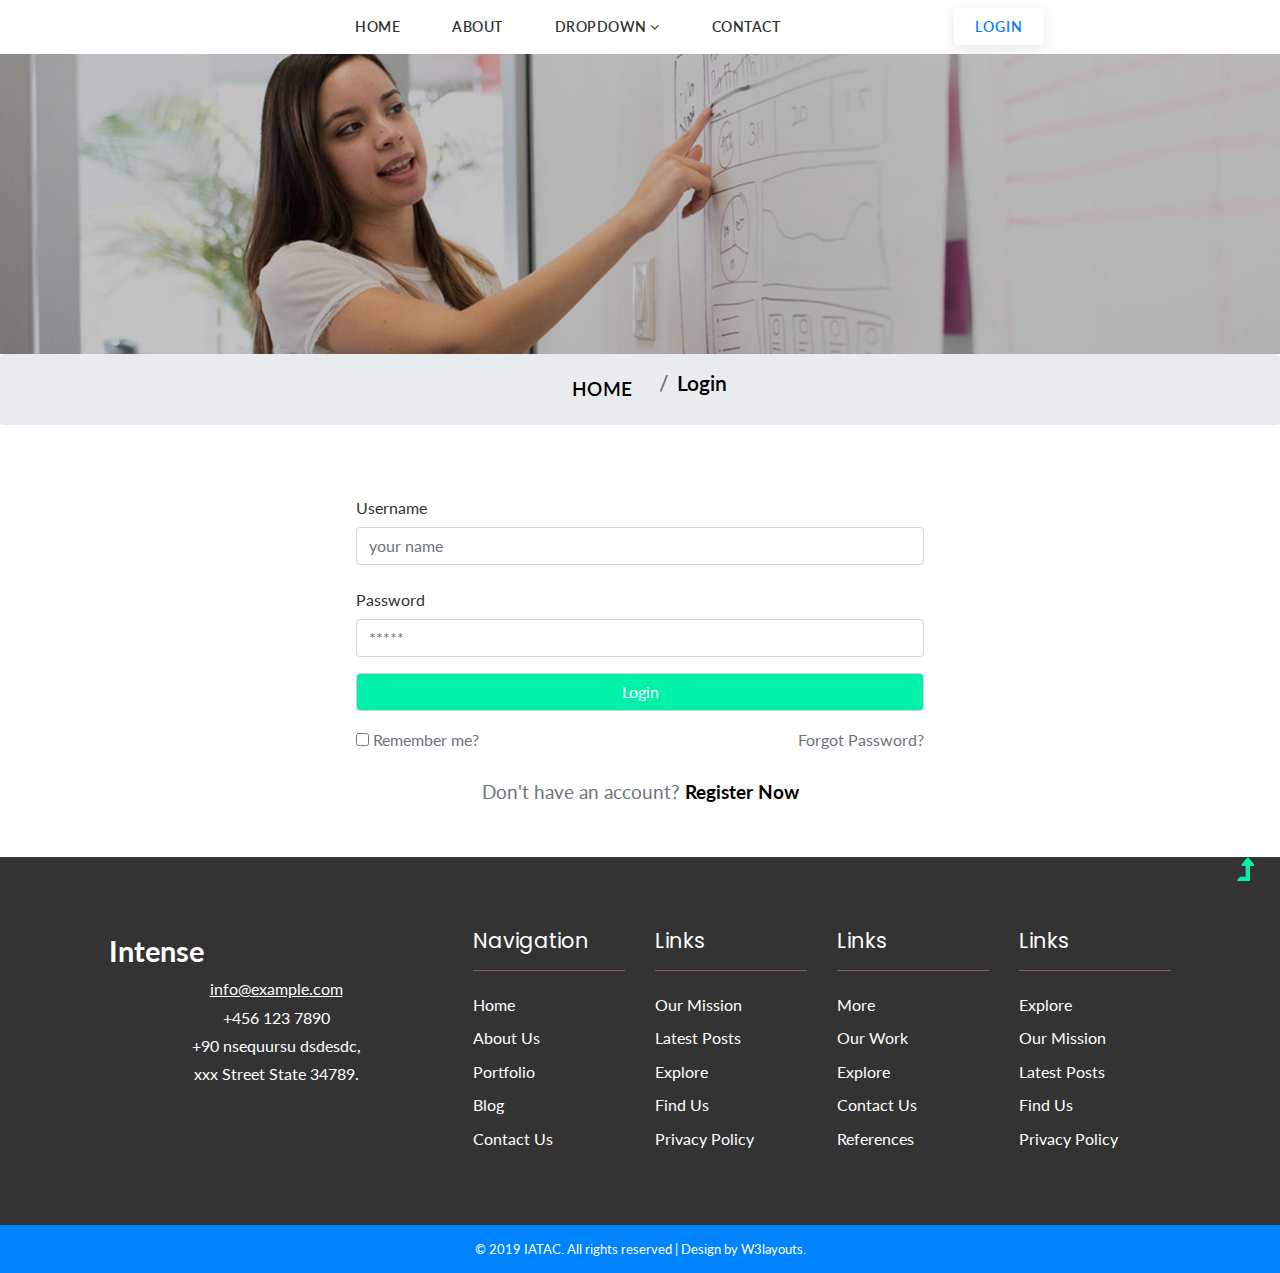
<file: login.html>
<!--
Author: W3layouts
Author URL: http://w3layouts.com
License: Creative Commons Attribution 3.0 Unported
License URL: http://creativecommons.org/licenses/by/3.0/
-->

<!DOCTYPE html>
<html lang="zxx">

<head>
    <title>Intense Corporate Category Flat Bootstrap Responsive website Template | Login :: w3layouts</title>
    <meta name="viewport" content="width=device-width, initial-scale=1">
    <meta charset="utf-8" />
    <meta name="keywords" content="Intense Responsive web template, Bootstrap Web Templates, Flat Web Templates, Android Compatible web template, 
	SmartPhone Compatible web template, free WebDesigns for Nokia, Samsung, LG, Sony Ericsson, Motorola web design" />
    <script>
        addEventListener("load", function () {
            setTimeout(hideURLbar, 0);
        }, false);

        function hideURLbar() {
            window.scrollTo(0, 1);
        }
    </script>
    <!-- Custom Theme files -->
    <link href="css/bootstrap.css" type="text/css" rel="stylesheet" media="all">
    <link href="css/style.css" type="text/css" rel="stylesheet" media="all">
    <!-- font-awesome icons -->
    <link href="css/font-awesome.min.css" rel="stylesheet">
    <!-- //Custom Theme files -->
    <!-- online-fonts -->
    <link href="//fonts.googleapis.com/css?family=Poppins:100,100i,200,200i,300,300i,400,400i,500,500i,600,600i,700,700i,800,800i,900,900i"
        rel="stylesheet">
    <link href="//fonts.googleapis.com/css?family=Lato:100,100i,300,300i,400,400i,700,700i,900,900i" rel="stylesheet">
</head>

<body>
    <!-- header -->
    <header id="home">
        <div class="container">
            <div class="header d-lg-flex justify-content-between align-items-center py-sm-3 py-2 px-sm-2 px-1">
                <!-- logo -->
                <div id="logo">
                    <h1><a href="index.html">Intense</a></h1>
                </div>
                <!-- //logo -->
                <!-- nav -->
                <div class="nav_w3ls ml-lg-5">
                    <nav>
                        <label for="drop" class="toggle">Menu</label>
                        <input type="checkbox" id="drop" />
                        <ul class="menu">
                            <li><a href="index.html">Home</a></li>
                            <li><a href="about.html">About</a></li>
                            <li>
                                <!-- First Tier Drop Down -->
                                <label for="drop-2" class="toggle toogle-2">Dropdown <span class="fa fa-angle-down"
                                        aria-hidden="true"></span>
                                </label>
                                <a href="#">Dropdown <span class="fa fa-angle-down" aria-hidden="true"></span></a>
                                <input type="checkbox" id="drop-2" />
                                <ul>
                                    <li><a href="portfolio.html" class="drop-text">Portfolio</a></li>
                                    <li><a href="single.html" class="drop-text">Blog Post</a></li>
                                    <li><a href="index.html" class="drop-text">More</a></li>
                                </ul>
                            </li>
                            <li><a href="contact.html">Contact</a></li>
                            <li class="nav-right-sty mt-lg-0 mt-sm-4 mt-3">
                                <a href="login.html" class="reqe-button text-uppercase active">Login</a>
                                <a href="register.html" class="reqe-button text-uppercase">Register</a>
                            </li>
                        </ul>
                    </nav>
                </div>
                <!-- //nav -->
            </div>
        </div>
    </header>
    <!-- //header -->
    <!-- inner banner -->
    <div class="inner-banner-w3ls d-flex flex-column justify-content-center align-items-center">
    </div>
    <!-- //inner banner -->
    <!-- breadcrumbs -->
    <nav aria-label="breadcrumb">
        <ol class="breadcrumb d-flex justify-content-center">
            <li class="breadcrumb-item">
                <a href="index.html" class="m-0">Home</a>
            </li>
            <li class="breadcrumb-item active" aria-current="page">Login</li>
        </ol>
    </nav>
    <!-- //breadcrumbs -->
    <!-- login  -->
    <div class="modal-body align-w3">
        <form action="#" method="post" class="p-sm-3">
            <div class="form-group">
                <label for="recipient-name" class="col-form-label">Username</label>
                <input type="text" class="form-control" placeholder="your name" name="Name" id="recipient-name"
                    required="">
            </div>
            <div class="form-group">
                <label for="password" class="col-form-label">Password</label>
                <input type="password" class="form-control" placeholder="*****" name="Password" id="password" required="">
            </div>
            <div class="right-w3l">
                <input type="submit" class="form-control bg-theme" value="Login">
            </div>
            <div class="row sub-w3l my-3">
                <div class="col-sm-6 sub-w3layouts_hub">
                    <input type="checkbox" id="brand1" value="">
                    <label for="brand1" class="text-secondary">
                        <span></span>Remember me?</label>
                </div>
                <div class="col-sm-6 forgot-w3l text-sm-right">
                    <a href="#" class="text-secondary">Forgot Password?</a>
                </div>
            </div>
            <p class="text-center dont-do text-secondary">Don't have an account?
                <a href="register.html" class="text-theme-2 font-weight-bold">
                    Register Now</a>
            </p>
        </form>
    </div>
    <!-- //login -->

    <!-- footer -->
    <footer class="footer py-md-5 pt-md-3 pb-sm-5">
        <div class="container">
            <div class="row p-sm-4 px-3 py-3">
                <div class="col-lg-4 footer-top mt-md-0 mt-sm-5">
                    <h2>
                        <a class="navbar-brand" href="index.html">
                            Intense
                        </a>
                    </h2>
                    <div class="fv3-contact mt-2">
                        <p>
                            <a href="mailto:example@email.com">info@example.com</a>
                        </p>
                    </div>
                    <div class="fv3-contact my-2">
                        <p>+456 123 7890</p>
                    </div>
                    <div class="fv3-contact">
                        <p>+90 nsequursu dsdesdc,
                            <br>xxx Street State 34789.</p>
                    </div>
                </div>
                <div class="col-lg-2  col-md-6 mt-lg-0 mt-4">
                    <div class="footerv2-w3ls">
                        <h3 class="mb-3 w3f_title">Navigation</h3>
                        <hr>
                        <ul class="list-w3pvtits">
                            <li>
                                <a href="index.html">
                                    Home
                                </a>
                            </li>
                            <li class="my-2">
                                <a href="about.html">
                                    About Us
                                </a>
                            </li>
                            <li class="my-2">
                                <a href="portfolio.html">
                                    Portfolio
                                </a>
                            </li>
                            <li class="mb-2">
                                <a href="single.html">
                                    Blog
                                </a>
                            </li>
                            <li>
                                <a href="contact.html">
                                    Contact Us
                                </a>
                            </li>
                        </ul>
                    </div>
                </div>
                <div class="col-lg-2  col-md-6 mt-lg-0 mt-4">
                    <div class="footerv2-w3ls">
                        <h3 class="mb-3 w3f_title">Links</h3>
                        <hr>
                        <ul class="list-w3pvtits">
                            <li>
                                <a href="about.html">
                                    Our Mission
                                </a>
                            </li>
                            <li class="my-2">
                                <a href="single.html">
                                    Latest posts
                                </a>
                            </li>
                            <li class="my-2">
                                <a href="portfolio.html">
                                    Explore
                                </a>
                            </li>
                            <li class="mb-2">
                                <a href="contact.html">
                                    Find us
                                </a>
                            </li>
                            <li>
                                <a href="index.html">
                                    Privacy Policy
                                </a>
                            </li>
                        </ul>
                    </div>
                </div>
                <div class="col-lg-2 col-md-6 mt-lg-0 mt-4">
                    <div class="footerv2-w3ls">
                        <h3 class="mb-3 w3f_title">Links</h3>
                        <hr>
                        <ul class="list-w3pvtits">
                            <li>
                                <a href="single.html">
                                    more
                                </a>
                            </li>
                            <li class="my-2">
                                <a href="portfolio.html">
                                    our work
                                </a>
                            </li>
                            <li class="my-2">
                                <a href="about.html">
                                    Explore
                                </a>
                            </li>
                            <li class="mb-2">
                                <a href="contact.html">
                                    contact us
                                </a>
                            </li>
                            <li>
                                <a href="index.html">
                                    references
                                </a>
                            </li>
                        </ul>
                    </div>
                </div>
                <div class="col-lg-2  col-md-6 mt-lg-0 mt-4">
                    <div class="footerv2-w3ls">
                        <h3 class="mb-3 w3f_title">Links</h3>
                        <hr>
                        <ul class="list-w3pvtits">
                            <li class="my-2">
                                <a href="portfolio.html">
                                    Explore
                                </a>
                            </li>
                            <li>
                                <a href="about.html">
                                    Our Mission
                                </a>
                            </li>
                            <li class="my-2">
                                <a href="single.html">
                                    Latest posts
                                </a>
                            </li>

                            <li class="mb-2">
                                <a href="contact.html">
                                    Find us
                                </a>
                            </li>
                            <li>
                                <a href="index.html">
                                    Privacy Policy
                                </a>
                            </li>
                        </ul>
                    </div>
                </div>
            </div>
        </div>
        <!-- //footer bottom -->
    </footer>
    <!-- //footer -->
    <!-- copyright -->
    <div class="cpy-right text-center">
        <p class="text-wh">© 2019 IATAC. All rights reserved | Design by
            <a href="http://w3layouts.com"> W3layouts.</a>
        </p>
    </div>
    <!-- //copyright -->
    <!-- move top icon -->
    <a href="#home" class="move-top text-center">
        <span class="fa fa-level-up" aria-hidden="true"></span>
    </a>
    <!-- //move top icon -->

</body>

</html>
</file>
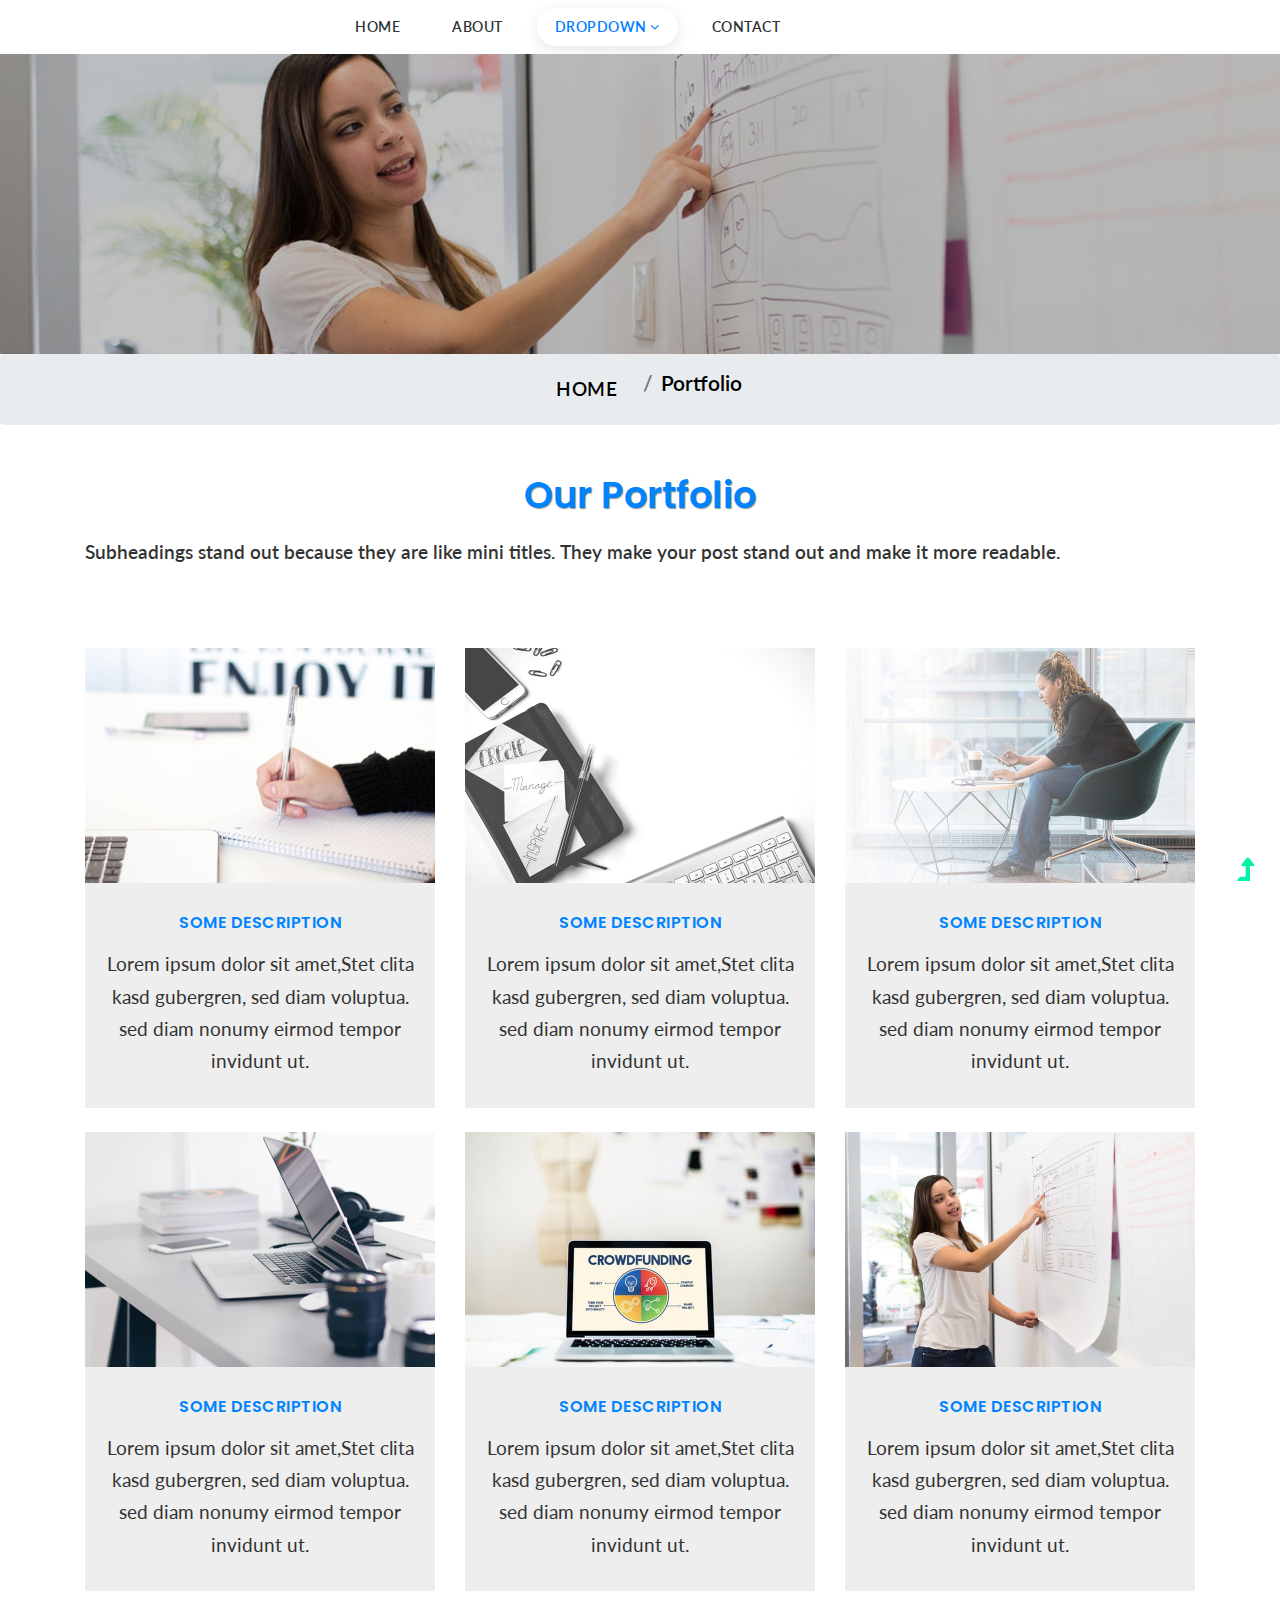
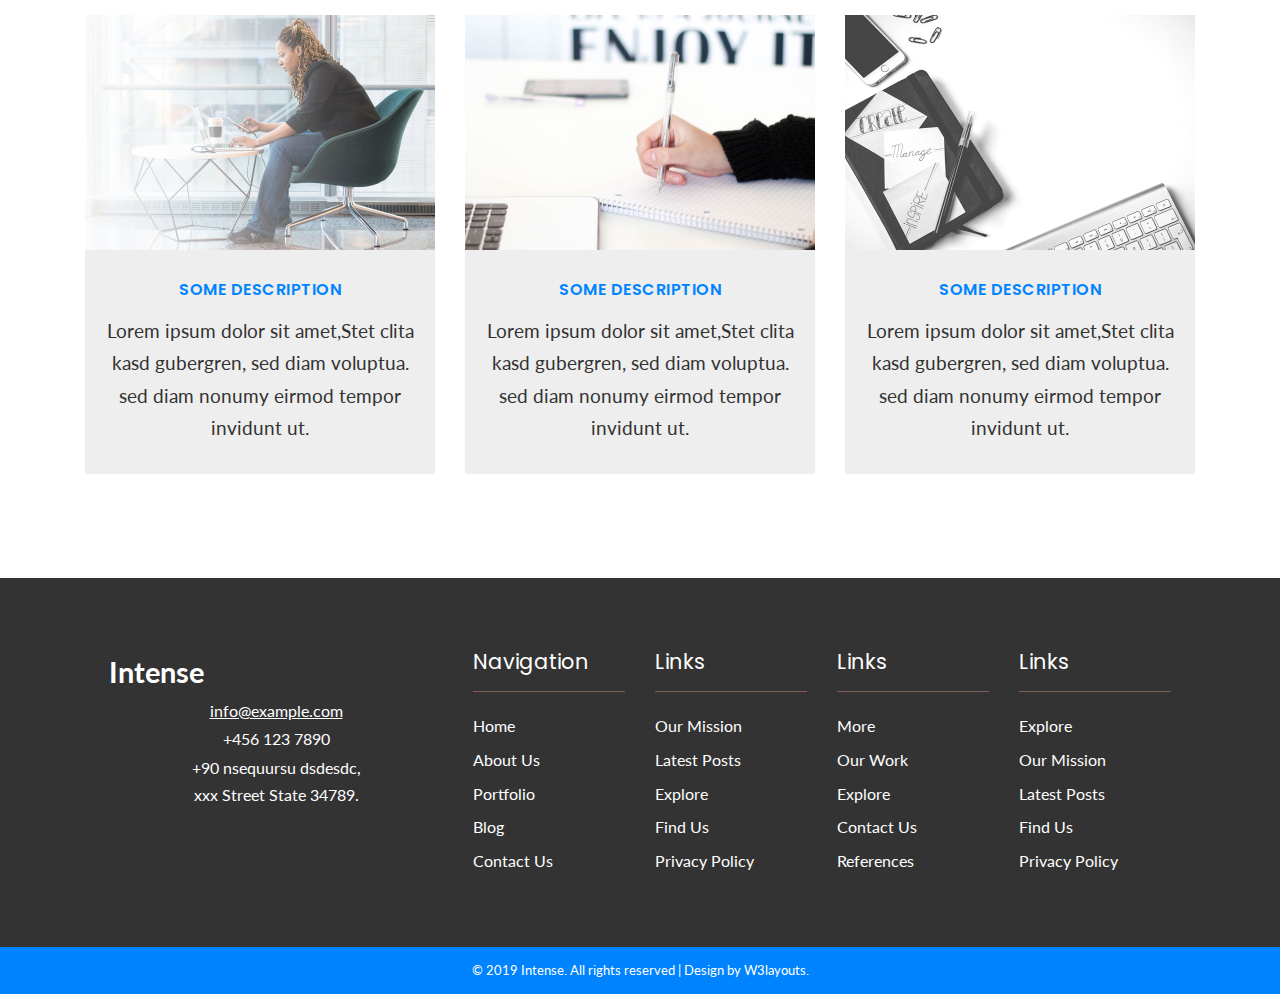
<file: portfolio.html>
<!--
Author: W3layouts
Author URL: http://w3layouts.com
License: Creative Commons Attribution 3.0 Unported
License URL: http://creativecommons.org/licenses/by/3.0/
-->

<!DOCTYPE html>
<html lang="zxx">

<head>
    <title>Intense Corporate Category Flat Bootstrap Responsive website Template | Portfolio :: w3layouts</title>
    <meta name="viewport" content="width=device-width, initial-scale=1">
    <meta charset="utf-8" />
    <meta name="keywords" content="Intense Responsive web template, Bootstrap Web Templates, Flat Web Templates, Android Compatible web template, 
	SmartPhone Compatible web template, free WebDesigns for Nokia, Samsung, LG, Sony Ericsson, Motorola web design" />
    <script>
        addEventListener("load", function () {
            setTimeout(hideURLbar, 0);
        }, false);

        function hideURLbar() {
            window.scrollTo(0, 1);
        }
    </script>
    <!-- Custom Theme files -->
    <link href="css/bootstrap.css" type="text/css" rel="stylesheet" media="all">
    <link href="css/style.css" type="text/css" rel="stylesheet" media="all">
    <!-- font-awesome icons -->
    <link href="css/font-awesome.min.css" rel="stylesheet">
    <!-- //Custom Theme files -->
    <!-- online-fonts -->
    <link href="//fonts.googleapis.com/css?family=Poppins:100,100i,200,200i,300,300i,400,400i,500,500i,600,600i,700,700i,800,800i,900,900i"
        rel="stylesheet">
    <link href="//fonts.googleapis.com/css?family=Lato:100,100i,300,300i,400,400i,700,700i,900,900i" rel="stylesheet">
</head>

<body>
    <!-- header -->
    <header id="home">
        <div class="container">
            <div class="header d-lg-flex justify-content-between align-items-center py-sm-3 py-2 px-sm-2 px-1">
                <!-- logo -->
                <div id="logo">
                    <h1><a href="index.html">Intense</a></h1>
                </div>
                <!-- //logo -->
                <!-- nav -->
                <div class="nav_w3ls ml-lg-5">
                    <nav>
                        <label for="drop" class="toggle">Menu</label>
                        <input type="checkbox" id="drop" />
                        <ul class="menu">
                            <li><a href="index.html">Home</a></li>
                            <li><a href="about.html">About</a></li>
                            <li>
                                <!-- First Tier Drop Down -->
                                <label for="drop-2" class="toggle toogle-2 active">Dropdown <span class="fa fa-angle-down"
                                        aria-hidden="true"></span>
                                </label>
                                <a href="#" class="active">Dropdown <span class="fa fa-angle-down" aria-hidden="true"></span></a>
                                <input type="checkbox" id="drop-2" />
                                <ul>
                                    <li><a href="portfolio.html" class="drop-text active">Portfolio</a></li>
                                    <li><a href="single.html" class="drop-text">Blog Post</a></li>
                                    <li><a href="index.html" class="drop-text">More</a></li>
                                </ul>
                            </li>
                            <li><a href="contact.html">Contact</a></li>
                            <li class="nav-right-sty mt-lg-0 mt-sm-4 mt-3">
                                <a href="login.html" class="reqe-button text-uppercase">Login</a>
                                <a href="register.html" class="reqe-button text-uppercase">Register</a>
                            </li>
                        </ul>
                    </nav>
                </div>
                <!-- //nav -->
            </div>
        </div>
    </header>
    <!-- //header -->
    <!-- inner banner -->
    <div class="inner-banner-w3ls d-flex flex-column justify-content-center align-items-center">
    </div>
    <!-- //inner banner -->
    <!-- breadcrumbs -->
    <nav aria-label="breadcrumb">
        <ol class="breadcrumb d-flex justify-content-center ">
            <li class="breadcrumb-item">
                <a href="index.html" class="m-0">Home</a>
            </li>
            <li class="breadcrumb-item active" aria-current="page">Portfolio</li>
        </ol>
    </nav>
    <!-- //breadcrumbs -->
    <!-- portfolio -->
    <section class="portfolio-wthree align-w3" id="portfolio">
        <div class="container">
            <div class="wthree_pvt_title text-center">
                <h4 class="w3pvt-title">our Portfolio
                </h4>
                <p class="sub-title">Subheadings stand out because they are like mini titles. They make your post stand
                    out and
                    make it more readable.</p>
            </div>
            <div class="pb-lg-5 pb-sm-4">
                <ul class="demo row">
                    <li class="col-lg-4">
                        <div class="img-grid">
                            <div class="Portfolio-grid1">
                                <a href="#gal1">
                                    <img src="images/g1.jpg" alt=" " class="img-fluid" />
                                </a>
                            </div>
                            <div class="port-desc text-center">
                                <h6 class="main-title-w3pvt text-center">Some Description</h6>
                                <p> Lorem ipsum dolor sit amet,Stet clita kasd gubergren, sed diam voluptua. sed
                                    diam
                                    nonumy eirmod tempor invidunt ut.
                                </p>
                            </div>
                        </div>
                    </li>
                    <li class="col-lg-4">
                        <div class="img-grid">
                            <div class="Portfolio-grid1">
                                <a href="#gal2">
                                    <img src="images/g2.jpg" alt=" " class="img-fluid" />
                                </a>
                            </div>
                            <div class="port-desc text-center">
                                <h6 class="main-title-w3pvt text-center">Some Description</h6>
                                <p> Lorem ipsum dolor sit amet,Stet clita kasd gubergren, sed diam voluptua. sed
                                    diam
                                    nonumy eirmod tempor invidunt ut.
                                </p>
                            </div>
                        </div>
                    </li>
                    <li class="col-lg-4">
                        <div class="img-grid">
                            <div class="Portfolio-grid1">
                                <a href="#gal3">
                                    <img src="images/g3.jpg" alt=" " class="img-fluid" />
                                </a>
                            </div>
                            <div class="port-desc text-center">
                                <h6 class="main-title-w3pvt text-center">Some Description</h6>
                                <p> Lorem ipsum dolor sit amet,Stet clita kasd gubergren, sed diam voluptua. sed
                                    diam
                                    nonumy eirmod tempor invidunt ut.
                                </p>
                            </div>
                        </div>
                    </li>
                    <li class="col-lg-4">
                        <div class="img-grid">
                            <div class="Portfolio-grid1">
                                <a href="#gal4">
                                    <img src="images/g4.jpg" alt=" " class="img-fluid" />
                                </a>
                            </div>
                            <div class="port-desc text-center">
                                <h6 class="main-title-w3pvt text-center">Some Description</h6>
                                <p> Lorem ipsum dolor sit amet,Stet clita kasd gubergren, sed diam voluptua. sed
                                    diam
                                    nonumy eirmod tempor invidunt ut.
                                </p>
                            </div>
                        </div>
                    </li>
                    <li class="col-lg-4">
                        <div class="img-grid">
                            <div class="Portfolio-grid1">
                                <a href="#gal5">
                                    <img src="images/g5.jpg" alt=" " class="img-fluid" />
                                </a>
                            </div>
                            <div class="port-desc text-center">
                                <h6 class="main-title-w3pvt text-center">Some Description</h6>
                                <p> Lorem ipsum dolor sit amet,Stet clita kasd gubergren, sed diam voluptua. sed
                                    diam
                                    nonumy eirmod tempor invidunt ut.
                                </p>
                            </div>
                        </div>
                    </li>
                    <li class="col-lg-4">
                        <div class="img-grid">
                            <div class="Portfolio-grid1">
                                <a href="#gal6">
                                    <img src="images/g6.jpg" alt=" " class="img-fluid" />
                                </a>
                            </div>
                            <div class="port-desc text-center">
                                <h6 class="main-title-w3pvt text-center">Some Description</h6>
                                <p> Lorem ipsum dolor sit amet,Stet clita kasd gubergren, sed diam voluptua. sed
                                    diam
                                    nonumy eirmod tempor invidunt ut.
                                </p>
                            </div>
                        </div>
                    </li>
                    <li class="col-lg-4">
                        <div class="img-grid">
                            <div class="Portfolio-grid1">
                                <a href="#gal3">
                                    <img src="images/g3.jpg" alt=" " class="img-fluid" />
                                </a>
                            </div>
                            <div class="port-desc text-center">
                                <h6 class="main-title-w3pvt text-center">Some Description</h6>
                                <p> Lorem ipsum dolor sit amet,Stet clita kasd gubergren, sed diam voluptua. sed
                                    diam
                                    nonumy eirmod tempor invidunt ut.
                                </p>
                            </div>
                        </div>
                    </li>
                    <li class="col-lg-4">
                        <div class="img-grid">
                            <div class="Portfolio-grid1">
                                <a href="#gal1">
                                    <img src="images/g1.jpg" alt=" " class="img-fluid" />
                                </a>
                            </div>
                            <div class="port-desc text-center">
                                <h6 class="main-title-w3pvt text-center">Some Description</h6>
                                <p> Lorem ipsum dolor sit amet,Stet clita kasd gubergren, sed diam voluptua. sed
                                    diam
                                    nonumy eirmod tempor invidunt ut.
                                </p>
                            </div>
                        </div>
                    </li>
                    <li class="col-lg-4">
                        <div class="img-grid">
                            <div class="Portfolio-grid1">
                                <a href="#gal2">
                                    <img src="images/g2.jpg" alt=" " class="img-fluid" />
                                </a>
                            </div>
                            <div class="port-desc text-center">
                                <h6 class="main-title-w3pvt text-center">Some Description</h6>
                                <p> Lorem ipsum dolor sit amet,Stet clita kasd gubergren, sed diam voluptua. sed
                                    diam
                                    nonumy eirmod tempor invidunt ut.
                                </p>
                            </div>
                        </div>
                    </li>

                </ul>
            </div>
            <!-- popup-->
            <div id="gal1" class="popup-effect animate">
                <div class="popup">
                    <img src="images/g1.jpg" alt="Popup Image" class="img-fluid" />
                    <p class="editContent mt-4">Nulla viverra pharetra se, eget pulvinar neque pharetra ac int.
                        placerat placerat
                        dolor.</p>
                    <a class="close" href="#gallery">&times;</a>
                </div>
            </div>
            <!-- //popup -->
            <!-- popup-->
            <div id="gal2" class="popup-effect animate">
                <div class="popup">
                    <img src="images/g2.jpg" alt="Popup Image" class="img-fluid" />
                    <p class="editContent mt-4">Nulla viverra pharetra se, eget pulvinar neque pharetra ac int.
                        placerat placerat
                        dolor.</p>
                    <a class="close" href="#gallery">&times;</a>
                </div>
            </div>
            <!-- //popup -->
            <!-- popup-->
            <div id="gal3" class="popup-effect animate">
                <div class="popup">
                    <img src="images/g3.jpg" alt="Popup Image" class="img-fluid" />
                    <p class="editContent mt-4">Nulla viverra pharetra se, eget pulvinar neque pharetra ac int.
                        placerat placerat
                        dolor.</p>
                    <a class="close" href="#gallery">&times;</a>
                </div>
            </div>
            <!-- //popup3 -->
            <!-- popup-->
            <div id="gal4" class="popup-effect animate">
                <div class="popup">
                    <img src="images/g4.jpg" alt="Popup Image" class="img-fluid" />
                    <p class="editContent mt-4">Nulla viverra pharetra se, eget pulvinar neque pharetra ac int.
                        placerat placerat
                        dolor.</p>
                    <a class="close" href="#gallery">&times;</a>
                </div>
            </div>
            <!-- //popup -->
            <!-- popup-->
            <div id="gal5" class="popup-effect animate">
                <div class="popup">
                    <img src="images/g5.jpg" alt="Popup Image" class="img-fluid" />
                    <p class="editContent mt-4">Nulla viverra pharetra se, eget pulvinar neque pharetra ac int.
                        placerat placerat
                        dolor.</p>
                    <a class="close" href="#gallery">&times;</a>
                </div>
            </div>
            <!-- //popup -->
            <!-- popup-->
            <div id="gal6" class="popup-effect animate">
                <div class="popup">
                    <img src="images/g6.jpg" alt="Popup Image" class="img-fluid" />
                    <p class="editContent mt-4">Nulla viverra pharetra se, eget pulvinar neque pharetra ac int.
                        placerat placerat
                        dolor.</p>
                    <a class="close" href="#gallery">&times;</a>
                </div>
            </div>
            <!-- //popup -->
        </div>
    </section>
    <!-- //portfolio -->
    <!-- footer -->
    <footer class="footer py-md-5 pt-md-3 pb-sm-5">
        <div class="container">
            <div class="row p-sm-4 px-3 py-3">
                <div class="col-lg-4 footer-top mt-md-0 mt-sm-5">
                    <h2>
                        <a class="navbar-brand" href="index.html">
                            Intense
                        </a>
                    </h2>
                    <div class="fv3-contact mt-2">
                        <p>
                            <a href="mailto:example@email.com">info@example.com</a>
                        </p>
                    </div>
                    <div class="fv3-contact my-2">
                        <p>+456 123 7890</p>
                    </div>
                    <div class="fv3-contact">
                        <p>+90 nsequursu dsdesdc,
                            <br>xxx Street State 34789.</p>
                    </div>
                </div>
                <div class="col-lg-2  col-md-6 mt-lg-0 mt-4">
                    <div class="footerv2-w3ls">
                        <h3 class="mb-3 w3f_title">Navigation</h3>
                        <hr>
                        <ul class="list-w3pvtits">
                            <li>
                                <a href="index.html">
                                    Home
                                </a>
                            </li>
                            <li class="my-2">
                                <a href="about.html">
                                    About Us
                                </a>
                            </li>
                            <li class="my-2">
                                <a href="portfolio.html">
                                    Portfolio
                                </a>
                            </li>
                            <li class="mb-2">
                                <a href="single.html">
                                    Blog
                                </a>
                            </li>
                            <li>
                                <a href="contact.html">
                                    Contact Us
                                </a>
                            </li>
                        </ul>
                    </div>
                </div>
                <div class="col-lg-2  col-md-6 mt-lg-0 mt-4">
                    <div class="footerv2-w3ls">
                        <h3 class="mb-3 w3f_title">Links</h3>
                        <hr>
                        <ul class="list-w3pvtits">
                            <li>
                                <a href="about.html">
                                    Our Mission
                                </a>
                            </li>
                            <li class="my-2">
                                <a href="single.html">
                                    Latest posts
                                </a>
                            </li>
                            <li class="my-2">
                                <a href="portfolio.html">
                                    Explore
                                </a>
                            </li>
                            <li class="mb-2">
                                <a href="contact.html">
                                    Find us
                                </a>
                            </li>
                            <li>
                                <a href="index.html">
                                    Privacy Policy
                                </a>
                            </li>
                        </ul>
                    </div>
                </div>
                <div class="col-lg-2 col-md-6 mt-lg-0 mt-4">
                    <div class="footerv2-w3ls">
                        <h3 class="mb-3 w3f_title">Links</h3>
                        <hr>
                        <ul class="list-w3pvtits">
                            <li>
                                <a href="single.html">
                                    more
                                </a>
                            </li>
                            <li class="my-2">
                                <a href="portfolio.html">
                                    our work
                                </a>
                            </li>
                            <li class="my-2">
                                <a href="about.html">
                                    Explore
                                </a>
                            </li>
                            <li class="mb-2">
                                <a href="contact.html">
                                    contact us
                                </a>
                            </li>
                            <li>
                                <a href="index.html">
                                    references
                                </a>
                            </li>
                        </ul>
                    </div>
                </div>
                <div class="col-lg-2  col-md-6 mt-lg-0 mt-4">
                    <div class="footerv2-w3ls">
                        <h3 class="mb-3 w3f_title">Links</h3>
                        <hr>
                        <ul class="list-w3pvtits">
                            <li class="my-2">
                                <a href="portfolio.html">
                                    Explore
                                </a>
                            </li>
                            <li>
                                <a href="about.html">
                                    Our Mission
                                </a>
                            </li>
                            <li class="my-2">
                                <a href="single.html">
                                    Latest posts
                                </a>
                            </li>

                            <li class="mb-2">
                                <a href="contact.html">
                                    Find us
                                </a>
                            </li>
                            <li>
                                <a href="index.html">
                                    Privacy Policy
                                </a>
                            </li>
                        </ul>
                    </div>
                </div>
            </div>
        </div>
        <!-- //footer bottom -->
    </footer>
    <!-- //footer -->
    <!-- copyright -->
    <div class="cpy-right text-center">
        <p class="text-wh">© 2019 Intense. All rights reserved | Design by
            <a href="http://w3layouts.com"> W3layouts.</a>
        </p>
    </div>
    <!-- //copyright -->
    <!-- move top icon -->
    <a href="#home" class="move-top text-center">
        <span class="fa fa-level-up" aria-hidden="true"></span>
    </a>
    <!-- //move top icon -->

</body>

</html>
</file>
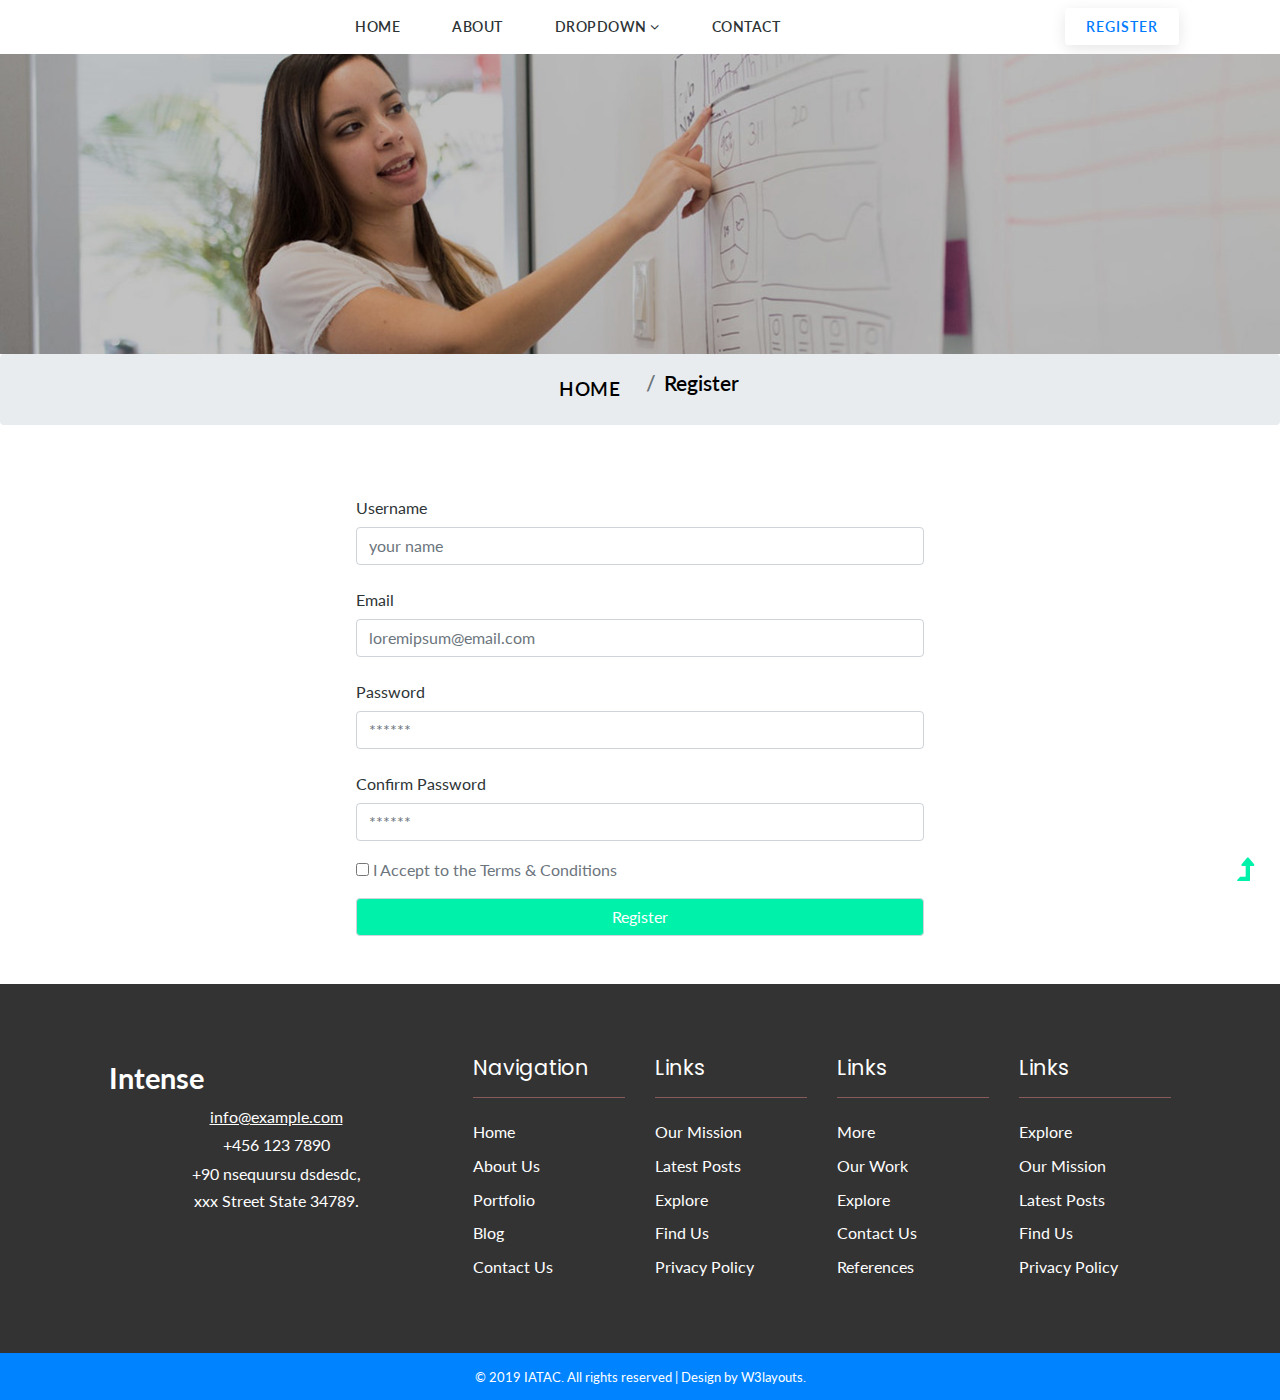
<file: register.html>
<!--
Author: W3layouts
Author URL: http://w3layouts.com
License: Creative Commons Attribution 3.0 Unported
License URL: http://creativecommons.org/licenses/by/3.0/
-->

<!DOCTYPE html>
<html lang="zxx">

<head>
    <title>Intense Corporate Category Flat Bootstrap Responsive website Template | Login :: w3layouts</title>
    <meta name="viewport" content="width=device-width, initial-scale=1">
    <meta charset="utf-8" />
    <meta name="keywords" content="Intense Responsive web template, Bootstrap Web Templates, Flat Web Templates, Android Compatible web template, 
	SmartPhone Compatible web template, free WebDesigns for Nokia, Samsung, LG, Sony Ericsson, Motorola web design" />
    <script>
        addEventListener("load", function () {
            setTimeout(hideURLbar, 0);
        }, false);

        function hideURLbar() {
            window.scrollTo(0, 1);
        }
    </script>
    <!-- Custom Theme files -->
    <link href="css/bootstrap.css" type="text/css" rel="stylesheet" media="all">
    <link href="css/style.css" type="text/css" rel="stylesheet" media="all">
    <!-- font-awesome icons -->
    <link href="css/font-awesome.min.css" rel="stylesheet">
    <!-- //Custom Theme files -->
    <!-- online-fonts -->
    <link href="//fonts.googleapis.com/css?family=Poppins:100,100i,200,200i,300,300i,400,400i,500,500i,600,600i,700,700i,800,800i,900,900i"
        rel="stylesheet">
    <link href="//fonts.googleapis.com/css?family=Lato:100,100i,300,300i,400,400i,700,700i,900,900i" rel="stylesheet">
</head>

<body>
    <!-- header -->
    <header id="home">
        <div class="container">
            <div class="header d-lg-flex justify-content-between align-items-center py-sm-3 py-2 px-sm-2 px-1">
                <!-- logo -->
                <div id="logo">
                    <h1><a href="index.html">Intense</a></h1>
                </div>
                <!-- //logo -->
                <!-- nav -->
                <div class="nav_w3ls ml-lg-5">
                    <nav>
                        <label for="drop" class="toggle">Menu</label>
                        <input type="checkbox" id="drop" />
                        <ul class="menu">
                            <li><a href="index.html">Home</a></li>
                            <li><a href="about.html">About</a></li>
                            <li>
                                <!-- First Tier Drop Down -->
                                <label for="drop-2" class="toggle toogle-2">Dropdown <span class="fa fa-angle-down"
                                        aria-hidden="true"></span>
                                </label>
                                <a href="#">Dropdown <span class="fa fa-angle-down" aria-hidden="true"></span></a>
                                <input type="checkbox" id="drop-2" />
                                <ul>
                                    <li><a href="portfolio.html" class="drop-text">Portfolio</a></li>
                                    <li><a href="single.html" class="drop-text">Blog Post</a></li>
                                    <li><a href="index.html" class="drop-text">More</a></li>
                                </ul>
                            </li>
                            <li><a href="contact.html">Contact</a></li>
                            <li class="nav-right-sty mt-lg-0 mt-sm-4 mt-3">
                                <a href="login.html" class="reqe-button text-uppercase">Login</a>
                                <a href="register.html" class="reqe-button text-uppercase active">Register</a>
                            </li>
                        </ul>
                    </nav>
                </div>
                <!-- //nav -->
            </div>
        </div>
    </header>
    <!-- //header -->
    <!-- inner banner -->
    <div class="inner-banner-w3ls d-flex flex-column justify-content-center align-items-center">
    </div>
    <!-- //inner banner -->
    <!-- breadcrumbs -->
    <nav aria-label="breadcrumb">
        <ol class="breadcrumb d-flex justify-content-center">
            <li class="breadcrumb-item">
                <a href="index.html" class="m-0">Home</a>
            </li>
            <li class="breadcrumb-item active" aria-current="page">Register</li>
        </ol>
    </nav>
    <!-- //breadcrumbs -->
    <!-- register  -->
    <div class="modal-body align-w3">
        <form action="#" method="post" class="p-sm-3">
            <div class="form-group">
                <label for="recipient-name" class="col-form-label">Username</label>
                <input type="text" class="form-control" placeholder="your name" name="Name" id="recipient-name"
                    required="">
            </div>
            <div class="form-group">
                <label for="recipient-email" class="col-form-label">Email</label>
                <input type="email" class="form-control" placeholder="loremipsum@email.com" name="Email" id="recipient-email"
                    required="">
            </div>
            <div class="form-group">
                <label for="password1" class="col-form-label">Password</label>
                <input type="password" class="form-control" placeholder="******" name="Password" id="password1"
                    required="">
            </div>
            <div class="form-group">
                <label for="password2" class="col-form-label">Confirm Password</label>
                <input type="password" class="form-control" placeholder="******" name="Confirm Password" id="password2"
                    required="">
            </div>
            <div class="sub-w3l">
                <div class="sub-w3layouts_hub">
                    <input type="checkbox" id="brand2" value="">
                    <label for="brand2" class="mb-3 text-secondary">
                        <span></span>I Accept to the Terms & Conditions</label>
                </div>
            </div>
            <div class="right-w3l">
                <input type="submit" class="form-control bg-theme" value="Register">
            </div>
        </form>
    </div>
    <!-- //register -->

    <!-- footer -->
    <footer class="footer py-md-5 pt-md-3 pb-sm-5">
        <div class="container">
            <div class="row p-sm-4 px-3 py-3">
                <div class="col-lg-4 footer-top mt-md-0 mt-sm-5">
                    <h2>
                        <a class="navbar-brand" href="index.html">
                            Intense
                        </a>
                    </h2>
                    <div class="fv3-contact mt-2">
                        <p>
                            <a href="mailto:example@email.com">info@example.com</a>
                        </p>
                    </div>
                    <div class="fv3-contact my-2">
                        <p>+456 123 7890</p>
                    </div>
                    <div class="fv3-contact">
                        <p>+90 nsequursu dsdesdc,
                            <br>xxx Street State 34789.</p>
                    </div>
                </div>
                <div class="col-lg-2  col-md-6 mt-lg-0 mt-4">
                    <div class="footerv2-w3ls">
                        <h3 class="mb-3 w3f_title">Navigation</h3>
                        <hr>
                        <ul class="list-w3pvtits">
                            <li>
                                <a href="index.html">
                                    Home
                                </a>
                            </li>
                            <li class="my-2">
                                <a href="about.html">
                                    About Us
                                </a>
                            </li>
                            <li class="my-2">
                                <a href="portfolio.html">
                                    Portfolio
                                </a>
                            </li>
                            <li class="mb-2">
                                <a href="single.html">
                                    Blog
                                </a>
                            </li>
                            <li>
                                <a href="contact.html">
                                    Contact Us
                                </a>
                            </li>
                        </ul>
                    </div>
                </div>
                <div class="col-lg-2  col-md-6 mt-lg-0 mt-4">
                    <div class="footerv2-w3ls">
                        <h3 class="mb-3 w3f_title">Links</h3>
                        <hr>
                        <ul class="list-w3pvtits">
                            <li>
                                <a href="about.html">
                                    Our Mission
                                </a>
                            </li>
                            <li class="my-2">
                                <a href="single.html">
                                    Latest posts
                                </a>
                            </li>
                            <li class="my-2">
                                <a href="portfolio.html">
                                    Explore
                                </a>
                            </li>
                            <li class="mb-2">
                                <a href="contact.html">
                                    Find us
                                </a>
                            </li>
                            <li>
                                <a href="index.html">
                                    Privacy Policy
                                </a>
                            </li>
                        </ul>
                    </div>
                </div>
                <div class="col-lg-2 col-md-6 mt-lg-0 mt-4">
                    <div class="footerv2-w3ls">
                        <h3 class="mb-3 w3f_title">Links</h3>
                        <hr>
                        <ul class="list-w3pvtits">
                            <li>
                                <a href="single.html">
                                    more
                                </a>
                            </li>
                            <li class="my-2">
                                <a href="portfolio.html">
                                    our work
                                </a>
                            </li>
                            <li class="my-2">
                                <a href="about.html">
                                    Explore
                                </a>
                            </li>
                            <li class="mb-2">
                                <a href="contact.html">
                                    contact us
                                </a>
                            </li>
                            <li>
                                <a href="index.html">
                                    references
                                </a>
                            </li>
                        </ul>
                    </div>
                </div>
                <div class="col-lg-2  col-md-6 mt-lg-0 mt-4">
                    <div class="footerv2-w3ls">
                        <h3 class="mb-3 w3f_title">Links</h3>
                        <hr>
                        <ul class="list-w3pvtits">
                            <li class="my-2">
                                <a href="portfolio.html">
                                    Explore
                                </a>
                            </li>
                            <li>
                                <a href="about.html">
                                    Our Mission
                                </a>
                            </li>
                            <li class="my-2">
                                <a href="single.html">
                                    Latest posts
                                </a>
                            </li>

                            <li class="mb-2">
                                <a href="contact.html">
                                    Find us
                                </a>
                            </li>
                            <li>
                                <a href="index.html">
                                    Privacy Policy
                                </a>
                            </li>
                        </ul>
                    </div>
                </div>
            </div>
        </div>
        <!-- //footer bottom -->
    </footer>
    <!-- //footer -->
    <!-- copyright -->
    <div class="cpy-right text-center">
        <p class="text-wh">© 2019 IATAC. All rights reserved | Design by
            <a href="http://w3layouts.com"> W3layouts.</a>
        </p>
    </div>
    <!-- //copyright -->
    <!-- move top icon -->
    <a href="#home" class="move-top text-center">
        <span class="fa fa-level-up" aria-hidden="true"></span>
    </a>
    <!-- //move top icon -->

</body>

</html>
</file>
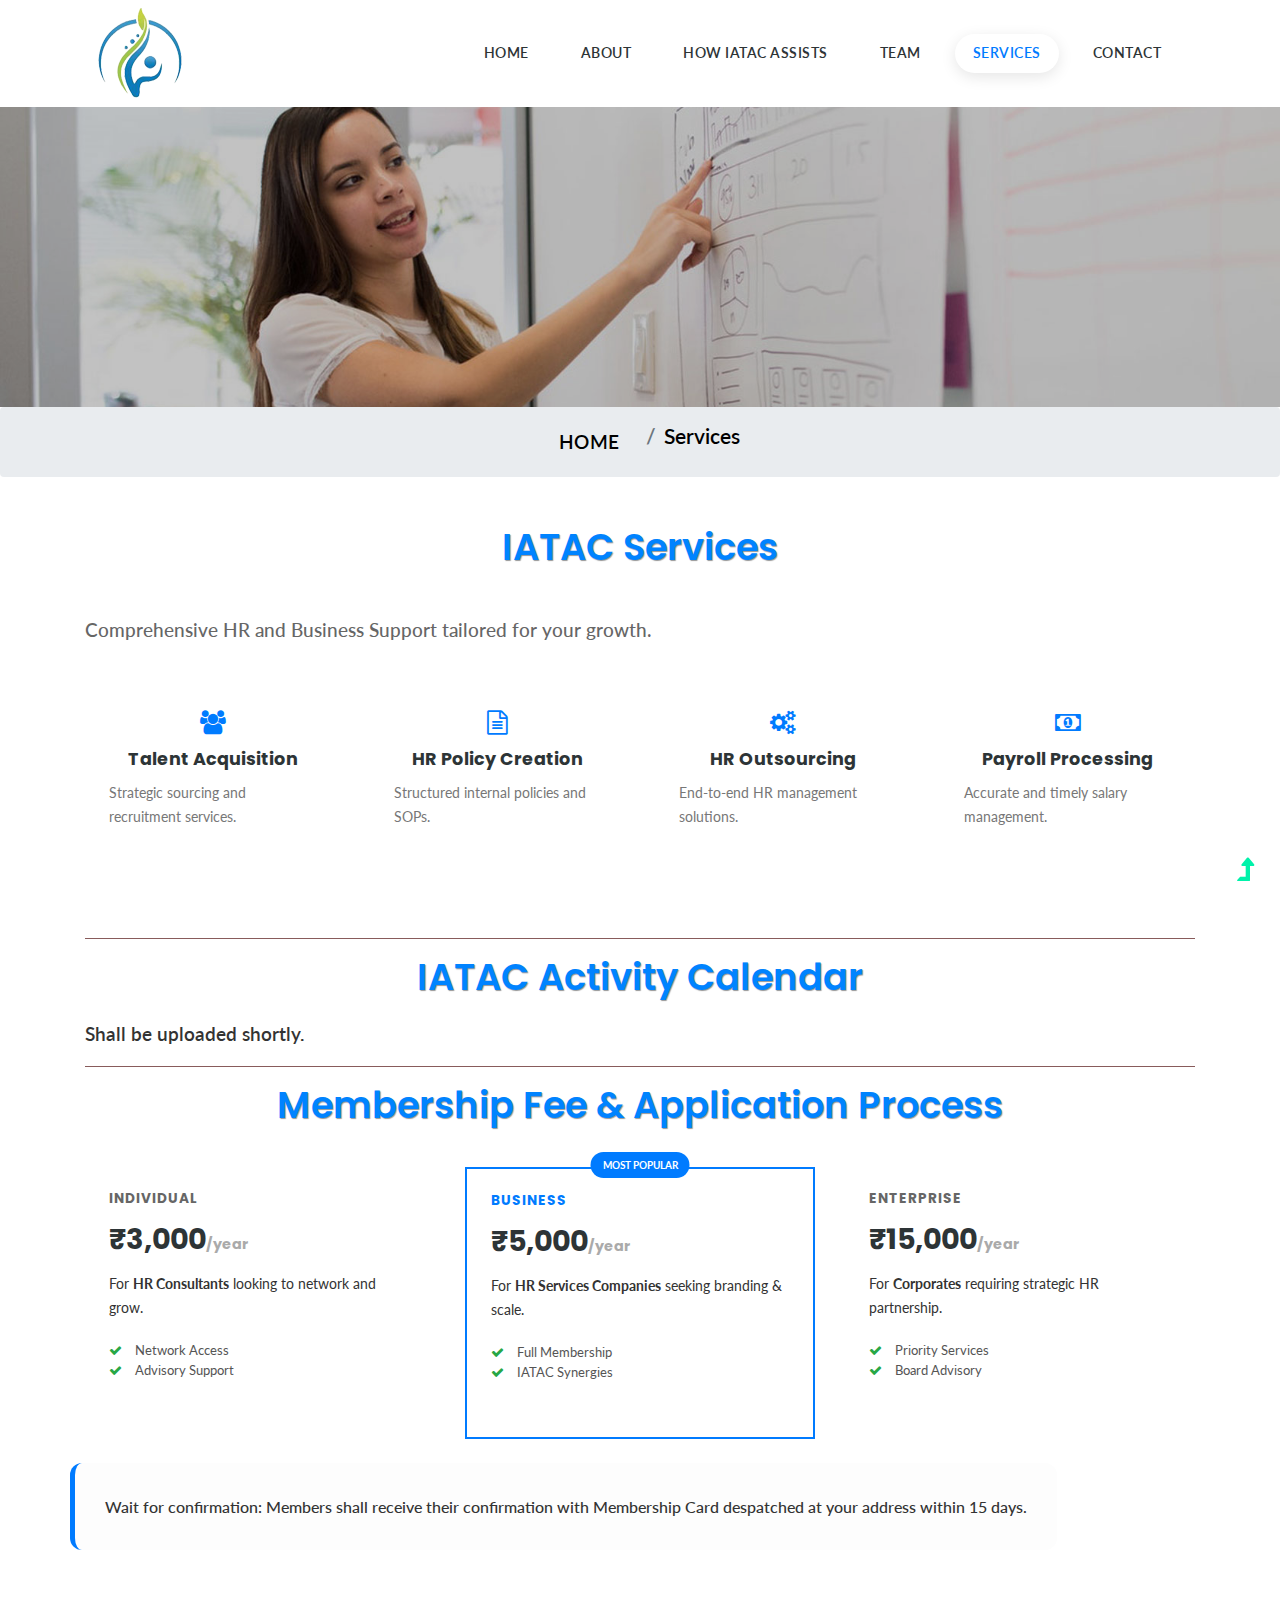
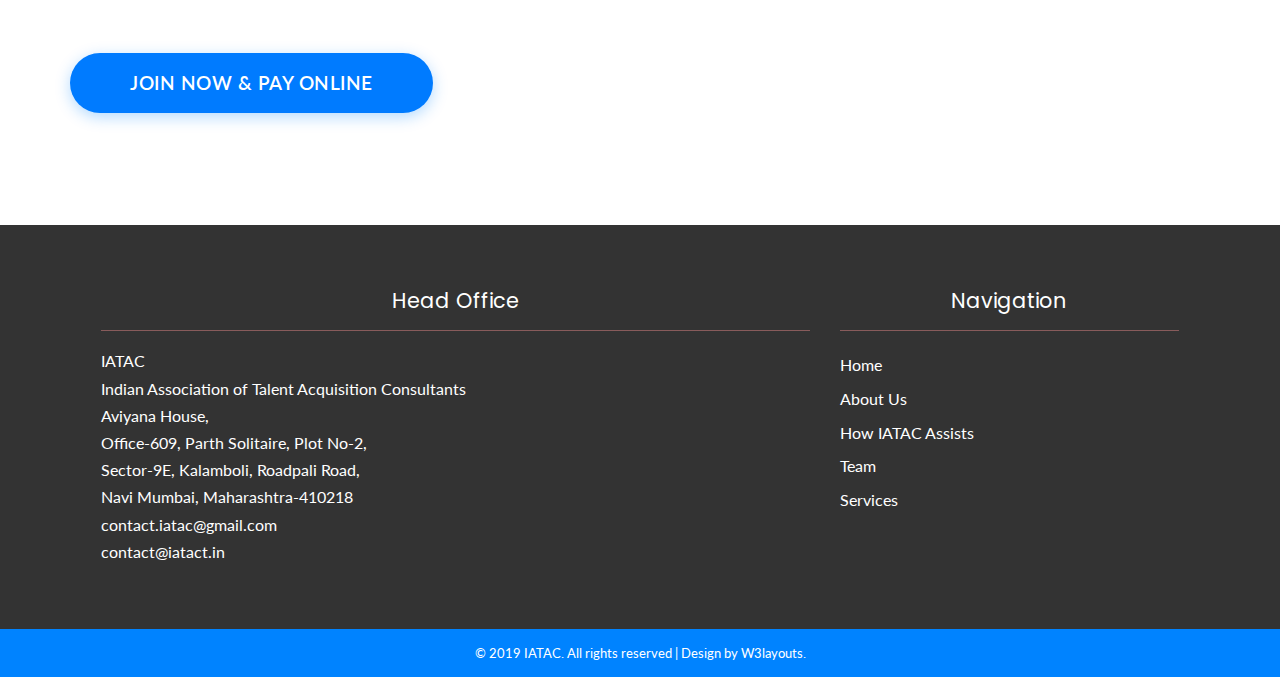
<file: services.html>
﻿<!--
Author: W3layouts
Author URL: http://w3layouts.com
License: Creative Commons Attribution 3.0 Unported
License URL: http://creativecommons.org/licenses/by/3.0/
-->

<!DOCTYPE html>
<html lang="zxx">

<head>

    <title>IATAC-Indian Association of Talent Acquisition Consultants | IATAC.in</title>
    <meta name="viewport" content="width=device-width, initial-scale=1">
    <meta charset="utf-8" />
    <meta name="keywords" content="IATAC-Indian Association of Talent Acquisition Consultants | IATAC.in" />
    <script>
        addEventListener("load", function () {
            setTimeout(hideURLbar, 0);
        }, false);

        function hideURLbar() {
            window.scrollTo(0, 1);
        }
    </script>
    <!-- Custom Theme files -->
    <link href="css/bootstrap.css" type="text/css" rel="stylesheet" media="all">
    <link href="css/style.css" type="text/css" rel="stylesheet" media="all">
    <!-- font-awesome icons -->
    <link href="css/font-awesome.min.css" rel="stylesheet">
    <!-- //Custom Theme files -->
    <!-- online-fonts -->
    <link
        href="//fonts.googleapis.com/css?family=Poppins:100,100i,200,200i,300,300i,400,400i,500,500i,600,600i,700,700i,800,800i,900,900i"
        rel="stylesheet">
    <link href="//fonts.googleapis.com/css?family=Lato:100,100i,300,300i,400,400i,700,700i,900,900i" rel="stylesheet">
</head>

<body>
    <!-- header -->
    <header id="home">
        <div class="container">
            <div class="header d-lg-flex justify-content-between align-items-center py-sm-3 py-2 px-sm-2 px-1">
                <!-- logo -->
                <div id="logo">
                    <img src="images/logo-iatac.png" />
                </div>
                <!-- //logo -->
                <!-- nav -->
                <div class="nav_w3ls ml-lg-5">
                    <nav>
                        <label for="drop" class="toggle">Menu</label>
                        <input type="checkbox" id="drop" />
                        <ul class="menu">
                            <li><a href="index.html">Home</a></li>
                            <li><a href="about.html">About</a></li>
                            <li><a href="Assists.html">How IATAC Assists</a></li>
                            <li><a href="team.html">Team</a></li>
                            <li><a class="active" href="services.html">Services</a></li>
                            <li><a href="contact.html">Contact</a></li>
                        </ul>
                    </nav>
                </div>
                <!-- //nav -->
            </div>
        </div>
    </header>
    <!-- //header -->
    <!-- inner banner -->
    <div class="inner-banner-w3ls d-flex flex-column justify-content-center align-items-center">
    </div>
    <!-- //inner banner -->
    <!-- breadcrumbs -->
    <nav aria-label="breadcrumb">
        <ol class="breadcrumb d-flex justify-content-center">
            <li class="breadcrumb-item">
                <a href="index.html" class="m-0">Home</a>
            </li>
            <li class="breadcrumb-item active" aria-current="page">services</li>
        </ol>
    </nav>
    <!-- //breadcrumbs -->
    <!-- contact -->
    <section class="contact-wthree align-w3" id="contact">
        <div class="container">
            <div class="wthree_pvt_title text-center">
                <h4 class="w3pvt-title">
                    IATAC Services
                </h4>
                <br />

                <p class="sub-title" style="margin-bottom: 40px; font-weight: 500; color: #666;">Comprehensive HR and
                    Business Support tailored for your growth.</p>

                <div class="row" style="margin-bottom: 60px;">
                    <!-- Service Card Item -->
                    <div class="col-lg-3 col-md-6 mb-4">
                        <div class="card-custom p-4 text-center">
                            <i class="fa fa-users"
                                style="color: var(--primary-blue); font-size: 1.5em; margin-bottom: 15px;"></i>
                            <h5 style="font-size: 1.1em; margin-bottom: 10px;">Talent Acquisition</h5>
                            <p style="font-size: 0.9em; text-align: left; color: #777;">Strategic sourcing and
                                recruitment services.</p>
                        </div>
                    </div>
                    <div class="col-lg-3 col-md-6 mb-4">
                        <div class="card-custom p-4 text-center">
                            <i class="fa fa-file-text-o"
                                style="color: var(--primary-blue); font-size: 1.5em; margin-bottom: 15px;"></i>
                            <h5 style="font-size: 1.1em; margin-bottom: 10px;">HR Policy Creation</h5>
                            <p style="font-size: 0.9em; text-align: left; color: #777;">Structured internal policies and
                                SOPs.</p>
                        </div>
                    </div>
                    <div class="col-lg-3 col-md-6 mb-4">
                        <div class="card-custom p-4 text-center">
                            <i class="fa fa-cogs"
                                style="color: var(--primary-blue); font-size: 1.5em; margin-bottom: 15px;"></i>
                            <h5 style="font-size: 1.1em; margin-bottom: 10px;">HR Outsourcing</h5>
                            <p style="font-size: 0.9em; text-align: left; color: #777;">End-to-end HR management
                                solutions.</p>
                        </div>
                    </div>
                    <div class="col-lg-3 col-md-6 mb-4">
                        <div class="card-custom p-4 text-center">
                            <i class="fa fa-money"
                                style="color: var(--primary-blue); font-size: 1.5em; margin-bottom: 15px;"></i>
                            <h5 style="font-size: 1.1em; margin-bottom: 10px;">Payroll Processing</h5>
                            <p style="font-size: 0.9em; text-align: left; color: #777;">Accurate and timely salary
                                management.</p>
                        </div>
                    </div>
                    <!-- More services can be added here -->
                </div>




                <hr />
                <h4 class="w3pvt-title">IATAC Activity Calendar</h4>
                <p class="sub-title">Shall be uploaded shortly.</p>
                <hr />
                <h4 class="w3pvt-title" style="margin-bottom: 40px;">Membership Fee & Application Process</h4>

                <div class="row text-left" style="margin-bottom: 40px;">
                    <!-- Price Card 1 -->
                    <div class="col-lg-4 col-md-6 mb-4">
                        <div class="card-custom p-4 text-left">
                            <h5 style="color: #666; font-size: 0.85em; text-transform: uppercase; letter-spacing: 1px;">
                                Individual</h5>
                            <h3 style="font-size: 1.8em; margin: 15px 0;">₹3,000<span
                                    style="font-size: 0.5em; color: #aaa;">/year</span></h3>
                            <p style="text-align: left; font-size: 14px; margin-bottom: 20px;">For <strong>HR
                                    Consultants</strong> looking to network and grow.</p>
                            <ul style="font-size: 13px; color: #555; margin-bottom: 30px; list-style: none;">
                                <li><i class="fa fa-check" style="color: #28a745; margin-right: 10px;"></i> Network
                                    Access</li>
                                <li><i class="fa fa-check" style="color: #28a745; margin-right: 10px;"></i> Advisory
                                    Support</li>
                            </ul>
                        </div>
                    </div>
                    <!-- Price Card 2 (Featured) -->
                    <div class="col-lg-4 col-md-6 mb-4">
                        <div class="card-custom p-4 text-left" style="border: 2px solid var(--primary-blue);">
                            <span
                                style="position: absolute; top: -15px; left: 50%; transform: translateX(-50%); background: var(--primary-blue); color: #fff; padding: 5px 12px; border-radius: 20px; font-size: 10px; font-weight: bold;">MOST
                                POPULAR</span>
                            <h5
                                style="color: var(--primary-blue); font-size: 0.85em; text-transform: uppercase; letter-spacing: 1px;">
                                Business</h5>
                            <h3 style="font-size: 1.8em; margin: 15px 0;">₹5,000<span
                                    style="font-size: 0.5em; color: #aaa;">/year</span></h3>
                            <p style="text-align: left; font-size: 14px; margin-bottom: 20px;">For <strong>HR Services
                                    Companies</strong> seeking branding & scale.</p>
                            <ul style="font-size: 13px; color: #555; margin-bottom: 30px; list-style: none;">
                                <li><i class="fa fa-check" style="color: #28a745; margin-right: 10px;"></i> Full
                                    Membership</li>
                                <li><i class="fa fa-check" style="color: #28a745; margin-right: 10px;"></i> IATAC
                                    Synergies</li>
                            </ul>
                        </div>
                    </div>
                    <!-- Price Card 3 -->
                    <div class="col-lg-4 col-md-6 mb-4">
                        <div class="card-custom p-4 text-left">
                            <h5 style="color: #666; font-size: 0.85em; text-transform: uppercase; letter-spacing: 1px;">
                                Enterprise</h5>
                            <h3 style="font-size: 1.8em; margin: 15px 0;">₹15,000<span
                                    style="font-size: 0.5em; color: #aaa;">/year</span></h3>
                            <p style="text-align: left; font-size: 14px; margin-bottom: 20px;">For
                                <strong>Corporates</strong> requiring strategic HR partnership.
                            </p>
                            <ul style="font-size: 13px; color: #555; margin-bottom: 30px; list-style: none;">
                                <li><i class="fa fa-check" style="color: #28a745; margin-right: 10px;"></i> Priority
                                    Services</li>
                                <li><i class="fa fa-check" style="color: #28a745; margin-right: 10px;"></i> Board
                                    Advisory</li>
                            </ul>
                        </div>
                    </div>



                    <div
                        style="background: #fdfdfd; padding: 30px; border-radius: 12px; border-left: 5px solid var(--primary-blue); margin-bottom: 40px; text-align: left;">
                        <p style="text-align: left; font-size: 16px; font-weight: 500;">
                            Wait for confirmation: Members shall receive their confirmation with Membership Card
                            despatched
                            at your address within 15 days.
                        </p>
                    </div>

                    <div class="mt-4">
                        <button type="button" class="w3ls-btn" id="payNowBtn"
                            style="padding: 15px 60px; font-size: 1.2em;">
                            Join Now & Pay Online
                        </button>
                    </div>







                </div>


            </div>
    </section>
    <!-- //contact -->
    <!-- footer -->
    <footer class="footer py-md-5 pt-md-3 pb-sm-5">
        <div class="container">
            <div class="row p-sm-8 px-3 py-3" style="text-align:center">
                <div class="col-lg-8 footer-top mt-md-0 mt-sm-5">
                    <h2>


                        <h3 class="mb-3 w3f_title"> Head Office</h3>
                        <hr>

                    </h2>
                    <div class="fv3-contact mt-2">
                        <p style="text-align:left">
                            IATAC<br />Indian Association of Talent Acquisition Consultants <br />Aviyana House,<br />
                            Office-609, Parth Solitaire, Plot No-2, <br />Sector-9E,
                            Kalamboli, Roadpali Road, <br />Navi Mumbai, Maharashtra-410218 <br />
                            contact.iatac@gmail.com<br /> contact@iatact.in
                        </p>




                    </div>


                </div>
                <div class="col-lg-4  col-md-6 mt-lg-0 mt-4">
                    <div class="footerv2-w3ls">
                        <h3 class="mb-3 w3f_title">Navigation</h3>
                        <hr>
                        <ul class="list-w3pvtits">
                            <li>
                                <a href="index.html">
                                    Home
                                </a>
                            </li>
                            <li class="my-2">
                                <a href="about.html">
                                    About Us
                                </a>
                            </li>
                            <li class="my-2">
                                <a href="Assists.html">
                                    How IATAC Assists
                                </a>
                            </li>
                            <li class="mb-2">
                                <a href="team.html">
                                    Team
                                </a>
                            </li>
                            <li>
                                <a href="services.html">
                                    services
                                </a>
                            </li>
                        </ul>
                    </div>
                </div>



            </div>
        </div>
        <!-- //footer bottom -->
    </footer>
    <!-- //footer -->
    <!-- copyright -->
    <div class="cpy-right text-center">
        <p class="text-wh">© 2019 IATAC. All rights reserved | Design by
            <a href="http://w3layouts.com"> W3layouts.</a>
        </p>
    </div>
    <!-- //copyright -->
    <!-- move top icon -->
    <a href="#home" class="move-top text-center">
        <span class="fa fa-level-up" aria-hidden="true"></span>
    </a>
    <!-- //move top icon -->

    <!-- Payment Modal -->
    <div id="paymentModal"
        style="display:none; position: fixed; z-index: 9999; left: 0; top: 0; width: 100%; height: 100%; background-color: rgba(0,0,0,0.6); backdrop-filter: blur(8px); overflow: auto;">
        <div
            style="background-color: #fff; margin: 5% auto; padding: 40px; border: none; width: 90%; max-width: 550px; border-radius: 20px; position: relative; font-family: 'Poppins', sans-serif; box-shadow: 0 25px 50px rgba(0,0,0,0.2);">
            <span id="closeModal"
                style="color: #666; float: right; font-size: 24px; font-weight: 300; cursor: pointer; position: absolute; right: 25px; top: 20px; transition: 0.3s;">&times;</span>
            <h3 style="margin-bottom: 10px; color: #1a1a1a; font-weight: 700; font-size: 1.8em;">Join IATAC</h3>
            <p style="color: #666; margin-bottom: 30px; font-size: 0.95em;">Secure your professional membership today.
            </p>

            <form id="paymentForm">
                <style>
                    #paymentForm .form-group {
                        margin-bottom: 20px;
                    }

                    #paymentForm label {
                        display: block;
                        margin-bottom: 8px;
                        font-weight: 600;
                        color: #444;
                        font-size: 0.9em;
                    }

                    #paymentForm input,
                    #paymentForm select {
                        width: 100%;
                        padding: 12px 15px;
                        border: 1px solid #e1e1e1;
                        border-radius: 10px;
                        transition: 0.3s;
                        font-family: 'Lato', sans-serif;
                        background: #fcfcfc;
                    }

                    #paymentForm input:focus,
                    #paymentForm select:focus {
                        border-color: var(--primary-blue);
                        background: #fff;
                        box-shadow: 0 0 0 4px rgba(0, 123, 255, 0.1);
                        outline: none;
                    }
                </style>
                <div class="form-group">
                    <label>Full Name</label>
                    <input type="text" id="u_name" required placeholder="John Doe">
                </div>
                <div class="row">
                    <div class="col-md-6 form-group">
                        <label>Mobile Number</label>
                        <input type="tel" id="u_phone" required placeholder="+91 00000 00000">
                    </div>
                    <div class="col-md-6 form-group">
                        <label>Email Address</label>
                        <input type="email" id="u_email" required placeholder="john@example.com">
                    </div>
                </div>
                <div class="form-group">
                    <label>Membership Type</label>
                    <select id="u_service" required>
                        <option value="" disabled selected>Select Membership Plan</option>
                        <option value="Annual Fee (All)">Annual Fee (All) - ₹5,000</option>
                        <option value="HR Services Company Membership">HR Services Company Membership - ₹5,000</option>
                        <option value="HR Consultants Membership">HR Consultants Membership - ₹3,000</option>
                        <option value="Corporates Membership">Corporates Membership - ₹15,000</option>

                    </select>
                </div>
                <div class="form-group"
                    style="background: #f8f9fa; padding: 15px; border-radius: 10px; border-left: 4px solid var(--primary-blue);">
                    <label style="margin-bottom: 5px;">Total Amount Payable</label>
                    <div style="font-size: 1.5em; font-weight: 700; color: #333;">₹<span id="u_amount_display">0</span>
                    </div>
                    <input type="hidden" id="u_amount" value="0">
                </div>
                <button type="submit" id="submitPayment" class="w3ls-btn"
                    style="width: 100%; margin-top: 10px; border-radius: 12px;">Proceed to Secure Payment</button>
            </form>

            <!-- Success State (Hidden) -->
            <div id="paymentSuccess" style="display:none; text-align: center; padding: 10px 0;">
                <div style="color: #28a745; font-size: 60px; margin-bottom: 20px;"><i class="fa fa-check-circle"></i>
                </div>
                <h3 style="color: #1a1a1a; font-weight: 700; margin-bottom: 15px;">Welcome to IATAC!</h3>
                <p style="color: #666; margin-bottom: 30px; line-height: 1.6;">Your payment was successful. A
                    professional receipt has been sent to your inbox.</p>
                <a id="downloadReceiptBtn" href="#" class="w3ls-btn"
                    style="margin-top: 0; background: #28a745; box-shadow: 0 4px 15px rgba(40,167,69,0.3);">
                    <i class="fa fa-download"></i> Download Receipt
                </a>
                <div style="margin-top: 25px;">
                    <button id="closeSuccessBtn"
                        style="background: none; border: none; color: #666; cursor: pointer; text-decoration: none; font-size: 0.9em;">Close
                        Window</button>
                </div>
            </div>
        </div>
    </div>


    <!-- Scripts -->
    <script src="https://checkout.razorpay.com/v1/checkout.js"></script>
    <script src="js/payment.js"></script>


</body>


</html>
</file>
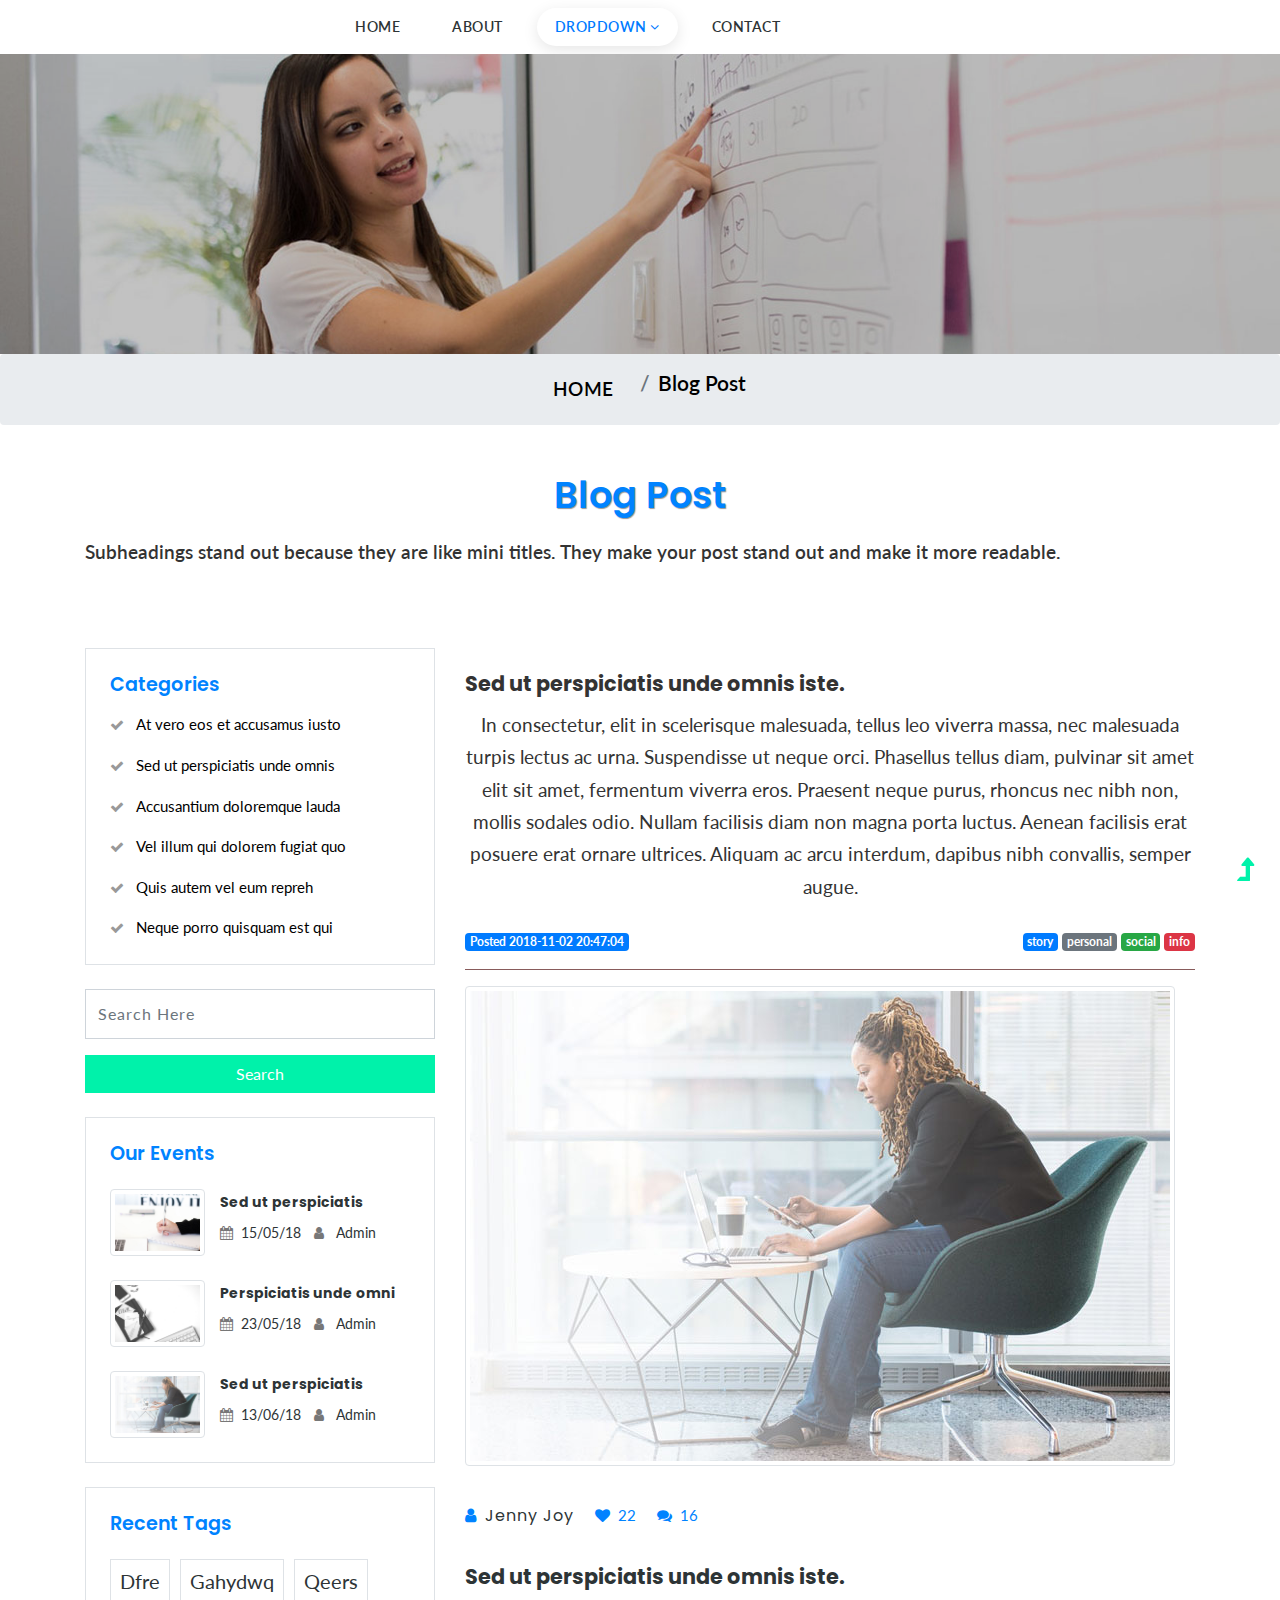
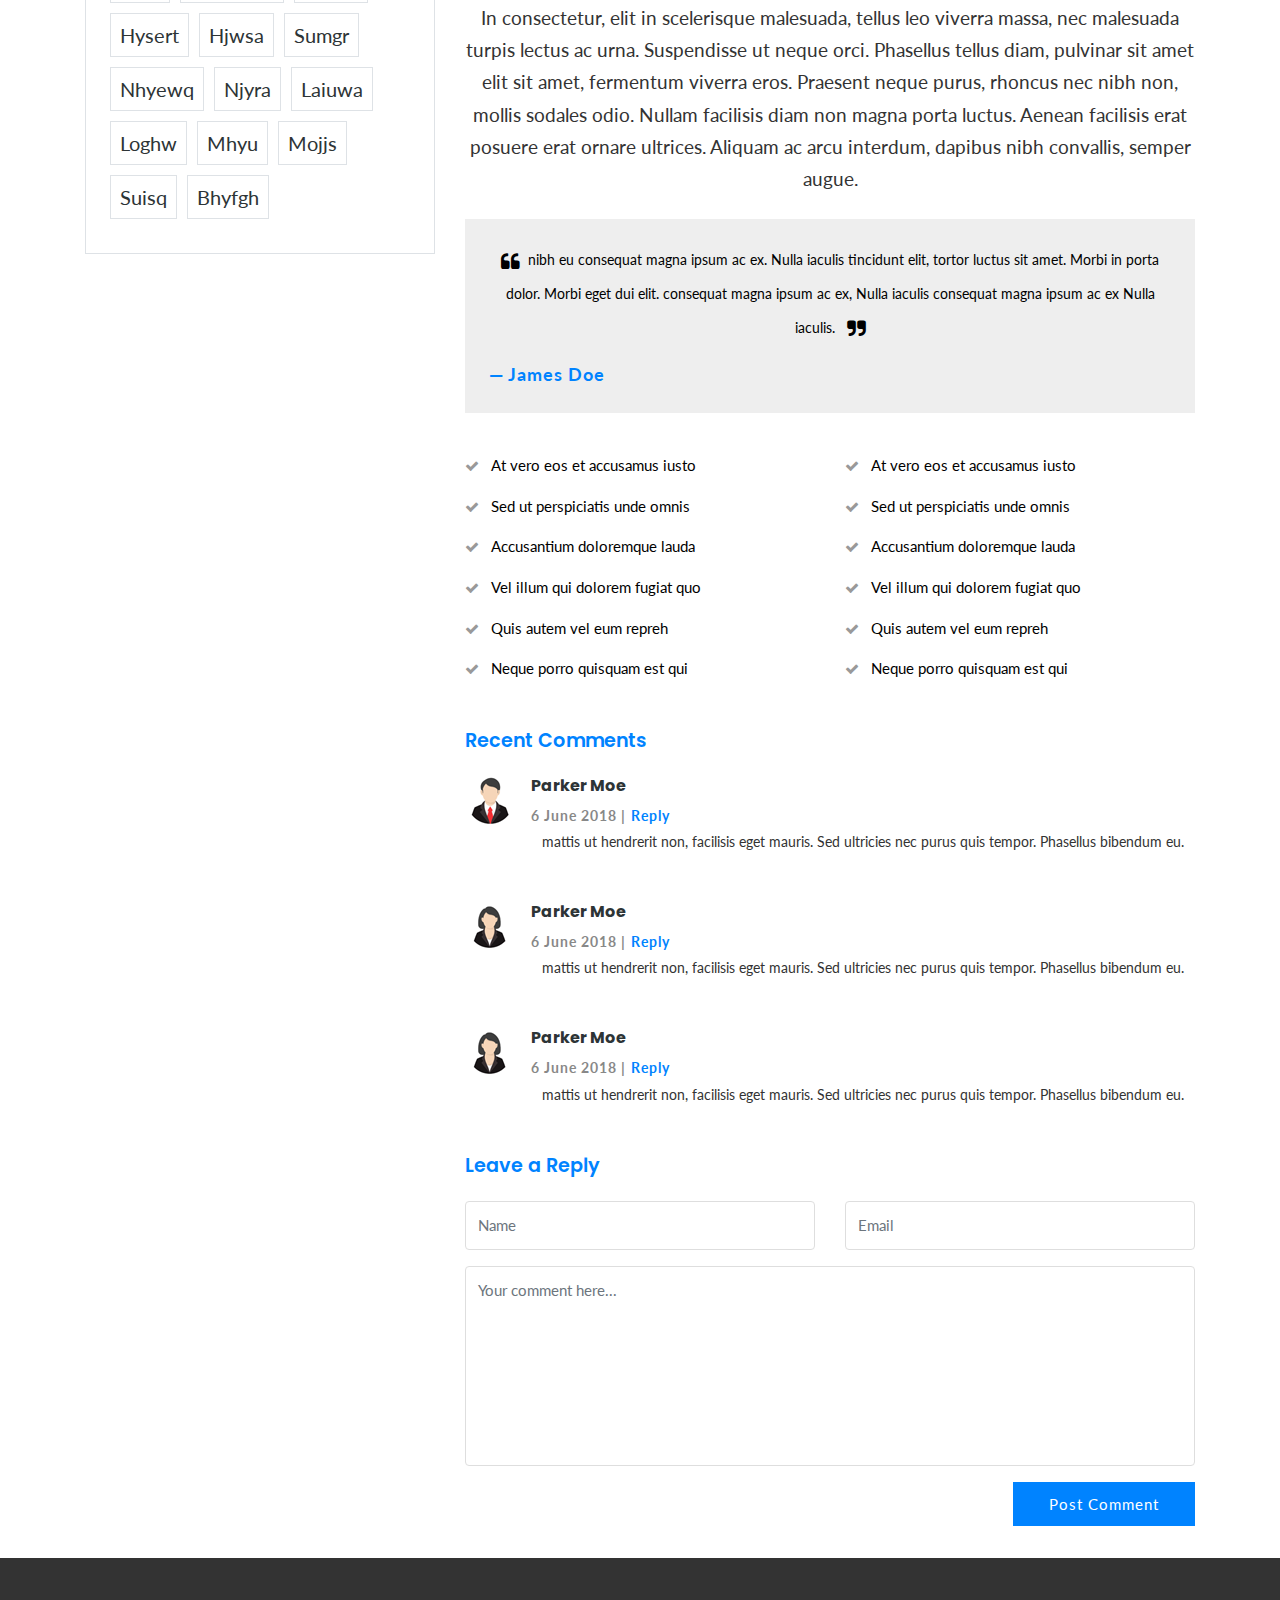
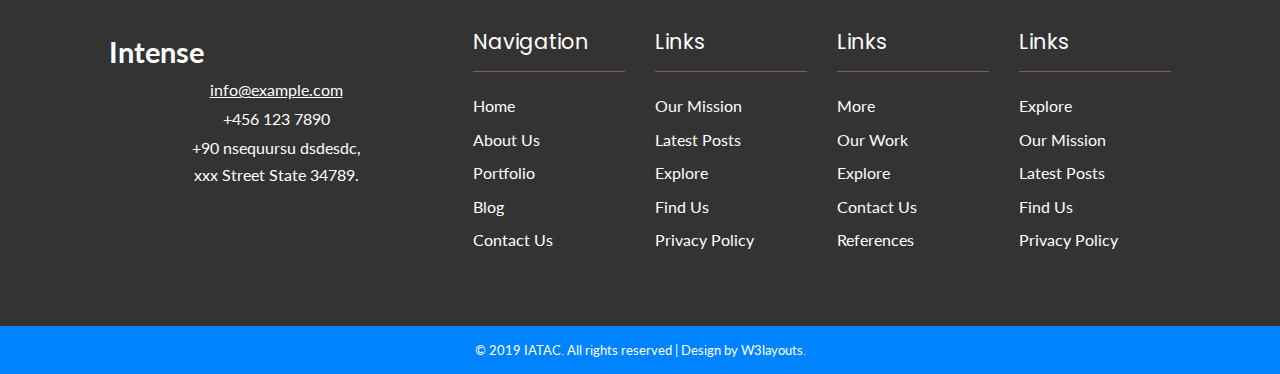
<file: single.html>
<!--
Author: W3layouts
Author URL: http://w3layouts.com
License: Creative Commons Attribution 3.0 Unported
License URL: http://creativecommons.org/licenses/by/3.0/
-->

<!DOCTYPE html>
<html lang="zxx">

<head>
    <title>Intense Corporate Category Flat Bootstrap Responsive website Template | Single :: w3layouts</title>
    <meta name="viewport" content="width=device-width, initial-scale=1">
    <meta charset="utf-8" />
    <meta name="keywords" content="Intense Responsive web template, Bootstrap Web Templates, Flat Web Templates, Android Compatible web template, 
	SmartPhone Compatible web template, free WebDesigns for Nokia, Samsung, LG, Sony Ericsson, Motorola web design" />
    <script>
        addEventListener("load", function () {
            setTimeout(hideURLbar, 0);
        }, false);

        function hideURLbar() {
            window.scrollTo(0, 1);
        }
    </script>
    <!-- Custom Theme files -->
    <link href="css/bootstrap.css" type="text/css" rel="stylesheet" media="all">
    <link href="css/single.css" type="text/css" rel="stylesheet" media="all">
    <link href="css/style.css" type="text/css" rel="stylesheet" media="all">
    <!-- font-awesome icons -->
    <link href="css/font-awesome.min.css" rel="stylesheet">
    <!-- //Custom Theme files -->
    <!-- online-fonts -->
    <link href="//fonts.googleapis.com/css?family=Poppins:100,100i,200,200i,300,300i,400,400i,500,500i,600,600i,700,700i,800,800i,900,900i"
        rel="stylesheet">
    <link href="//fonts.googleapis.com/css?family=Lato:100,100i,300,300i,400,400i,700,700i,900,900i" rel="stylesheet">
</head>

<body>
    <!-- header -->
    <header id="home">
        <div class="container">
            <div class="header d-lg-flex justify-content-between align-items-center py-sm-3 py-2 px-sm-2 px-1">
                <!-- logo -->
                <div id="logo">
                    <h1><a href="index.html">Intense</a></h1>
                </div>
                <!-- //logo -->
                <!-- nav -->
                <div class="nav_w3ls ml-lg-5">
                    <nav>
                        <label for="drop" class="toggle">Menu</label>
                        <input type="checkbox" id="drop" />
                        <ul class="menu">
                            <li><a href="index.html">Home</a></li>
                            <li><a href="about.html">About</a></li>
                            <li>
                                <!-- First Tier Drop Down -->
                                <label for="drop-2" class="toggle toogle-2 active">Dropdown <span class="fa fa-angle-down"
                                        aria-hidden="true"></span>
                                </label>
                                <a href="#" class="active">Dropdown <span class="fa fa-angle-down" aria-hidden="true"></span></a>
                                <input type="checkbox" id="drop-2" />
                                <ul>
                                    <li><a href="portfolio.html" class="drop-text">Portfolio</a></li>
                                    <li><a href="single.html" class="drop-text active">Blog Post</a></li>
                                    <li><a href="index.html" class="drop-text">More</a></li>
                                </ul>
                            </li>
                            <li><a href="contact.html">Contact</a></li>
                            <li class="nav-right-sty mt-lg-0 mt-sm-4 mt-3">
                                <a href="login.html" class="reqe-button text-uppercase">Login</a>
                                <a href="register.html" class="reqe-button text-uppercase">Register</a>
                            </li>
                        </ul>
                    </nav>
                </div>
                <!-- //nav -->
            </div>
        </div>
    </header>
    <!-- //header -->
    <!-- inner banner -->
    <div class="inner-banner-w3ls d-flex flex-column justify-content-center align-items-center">
    </div>
    <!-- //inner banner -->
    <!-- breadcrumbs -->
    <nav aria-label="breadcrumb">
        <ol class="breadcrumb d-flex justify-content-center">
            <li class="breadcrumb-item">
                <a href="index.html" class="m-0">Home</a>
            </li>
            <li class="breadcrumb-item active" aria-current="page">Blog post</li>
        </ol>
    </nav>
    <!-- //breadcrumbs -->
    <!-- blog post-->
    <section class="post-wthree align-w3" id="blog">
        <div class="container">
            <div class="wthree_pvt_title text-center">
                <h4 class="w3pvt-title">blog post
                </h4>
                <p class="sub-title">Subheadings stand out because they are like mini titles. They make your post stand
                    out and
                    make it more readable.</p>
            </div>
            <div class="row">
                <!-- right side -->
                <div class="col-lg-4 event-right">
                    <div class="event-right1">
                        <div class="categories mb-4 p-sm-4 p-3 border">
                            <h3 class="courses-title ">Categories</h3>
                            <ul>
                                <li class="mt-3">
                                    <span class="fa fa-check mr-2"></span>
                                    <a href="single.html">At vero eos et accusamus iusto</a>
                                </li>
                                <li class="mt-3">
                                    <span class="fa fa-check mr-2"></span>
                                    <a href="single.html">Sed ut perspiciatis unde omnis</a>
                                </li>
                                <li class="mt-3">
                                    <span class="fa fa-check mr-2"></span>
                                    <a href="single.html">Accusantium doloremque lauda</a>
                                </li>
                                <li class="mt-3">
                                    <span class="fa fa-check mr-2"></span>
                                    <a href="single.html">Vel illum qui dolorem fugiat quo</a>
                                </li>
                                <li class="mt-3">
                                    <span class="fa fa-check mr-2"></span>
                                    <a href="single.html">Quis autem vel eum repreh</a>
                                </li>
                                <li class="mt-3">
                                    <span class="fa fa-check mr-2"></span>
                                    <a href="single.html">Neque porro quisquam est qui</a>
                                </li>
                            </ul>
                        </div>
                        <div class="search1">
                            <form class="form-inline" action="#" method="post">
                                <input class="form-control rounded-0 mr-sm-2" type="search" placeholder="Search Here"
                                    aria-label="Search" required>
                                <input class="btn bg-theme text-wh rounded-0 mt-3 w-100" type="submit" value="Search">
                            </form>
                        </div>
                        <div class="posts p-4 border mt-4">
                            <h3 class="courses-title ">Our Events</h3>
                            <div class="posts-grids">
                                <div class="row posts-grid mt-4">
                                    <div class="col-lg-4 col-sm-4 posts-grid-left pr-0">
                                        <a href="single.html">
                                            <img src="images/g1.jpg" alt=" " class="img-fluid img-thumbnail" />
                                        </a>
                                    </div>
                                    <div class="col-lg-8 col-sm-8 posts-grid-right mt-sm-0 mt-4">
                                        <h4>
                                            <a href="single.html" class="text-bl">Sed ut perspiciatis</a>
                                        </h4>
                                        <ul class="wthree_courses_events_list mt-2">
                                            <li class="mr-2 text-bl">
                                                <span class="fa fa-calendar mr-2" aria-hidden="true"></span>15/05/18</li>
                                            <li>
                                                <span class="fa fa-user" aria-hidden="true"></span>
                                                <a href="single.html" class="text-bl ml-2">Admin</a>
                                            </li>
                                        </ul>
                                    </div>
                                </div>
                                <div class="row posts-grid mt-4">
                                    <div class="col-lg-4 col-sm-4 posts-grid-left pr-0">
                                        <a href="single.html">
                                            <img src="images/g2.jpg" alt=" " class="img-fluid img-thumbnail" />
                                        </a>
                                    </div>
                                    <div class="col-lg-8 col-sm-8 posts-grid-right mt-sm-0 mt-4">
                                        <h4>
                                            <a href="single.html" class="text-bl">Perspiciatis unde omni</a>
                                        </h4>
                                        <ul class="wthree_courses_events_list mt-2">
                                            <li class="mr-2 text-bl">
                                                <span class="fa fa-calendar mr-2" aria-hidden="true"></span>23/05/18</li>
                                            <li>
                                                <span class="fa fa-user" aria-hidden="true"></span>
                                                <a href="single.html" class="text-bl ml-2">Admin</a>
                                            </li>
                                        </ul>
                                    </div>
                                </div>
                                <div class="row posts-grid mt-4">
                                    <div class="col-lg-4 col-sm-4 posts-grid-left pr-0">
                                        <a href="single.html">
                                            <img src="images/g3.jpg" alt=" " class="img-fluid img-thumbnail" />
                                        </a>
                                    </div>
                                    <div class="col-lg-8 col-sm-8 posts-grid-right mt-sm-0 mt-4">
                                        <h4>
                                            <a href="single.html" class="text-bl">Sed ut perspiciatis</a>
                                        </h4>
                                        <ul class="wthree_courses_events_list mt-2">
                                            <li class="mr-2 text-bl">
                                                <span class="fa fa-calendar mr-2" aria-hidden="true"></span>13/06/18</li>
                                            <li>
                                                <span class="fa fa-user" aria-hidden="true"></span>
                                                <a href="single.html" class="text-bl ml-2">Admin</a>
                                            </li>
                                        </ul>
                                    </div>
                                </div>
                            </div>
                        </div>
                        <div class="tags mt-4 p-4 border">
                            <h3 class="courses-title">Recent Tags</h3>
                            <ul class="mt-4">
                                <li>
                                    <a href="about.html" class="text-bl border">dfre</a>
                                </li>
                                <li>
                                    <a href="about.html" class="text-bl border">Gahydwq</a>
                                </li>
                                <li>
                                    <a href="about.html" class="text-bl border">qeers</a>
                                </li>
                                <li>
                                    <a href="about.html" class="text-bl border">hysert</a>
                                </li>
                                <li>
                                    <a href="about.html" class="text-bl border">hjwsa</a>
                                </li>
                                <li>
                                    <a href="about.html" class="text-bl border">sumgr</a>
                                </li>
                                <li>
                                    <a href="about.html" class="text-bl border">nhyewq</a>
                                </li>
                                <li>
                                    <a href="about.html" class="text-bl border">njyra</a>
                                </li>
                                <li>
                                    <a href="about.html" class="text-bl border">laiuwa</a>
                                </li>
                                <li>
                                    <a href="about.html" class="text-bl border">loghw</a>
                                </li>
                                <li>
                                    <a href="about.html" class="text-bl border">mhyu</a>
                                </li>
                                <li>
                                    <a href="about.html" class="text-bl border">mojjs</a>
                                </li>
                                <li>
                                    <a href="about.html" class="text-bl border">suisq</a>
                                </li>
                                <li>
                                    <a href="about.html" class="text-bl border">bhyfgh</a>
                                </li>
                            </ul>
                        </div>
                    </div>
                </div>
                <!-- //right side -->

                <div class="col-lg-8 single-left mt=lg=0 mt-4">
                    <div class="single-left1">
                        <h5 class="card-title">
                            Sed ut perspiciatis unde omnis iste.
                        </h5>
                        <p>In consectetur, elit in scelerisque malesuada, tellus leo viverra massa, nec malesuada
                            turpis lectus
                            ac urna. Suspendisse ut neque orci. Phasellus tellus diam, pulvinar sit amet elit sit
                            amet,
                            fermentum
                            viverra eros. Praesent neque purus, rhoncus nec nibh non, mollis sodales odio. Nullam
                            facilisis
                            diam non magna porta luctus. Aenean facilisis erat posuere erat ornare ultrices.
                            Aliquam ac
                            arcu
                            interdum, dapibus nibh convallis, semper augue.
                        </p>
                        <div class="mt-4">
                            <span class="badge badge-primary">Posted 2018-11-02 20:47:04</span>
                            <div class="float-sm-right">
                                <a href="#" class="badge badge-primary">story</a>
                                <a href="#" class="badge badge-secondary">personal</a>
                                <a href="#" class="badge badge-success">social</a>
                                <a href="#" class="badge badge-danger">info</a>
                            </div>
                        </div>
                        <hr>
                        <img src="images/g3.jpg" alt=" " class="img-fluid img-thumbnail" />

                        <ul class="courses_list my-3">
                            <li>
                                <h6 class="courses-first text-bl my-4">
                                    <span class="fa fa-user mr-2"></span>Jenny Joy
                                </h6>
                            </li>
                            <li class="mx-3">
                                <a href="#">
                                    <span class="fa fa-heart mr-1"></span>
                                    22</a>
                            </li>
                            <li>
                                <a href="#">
                                    <span class="fa fa-comments mr-1"></span>
                                    16</a>
                            </li>
                        </ul>
                        <h5 class="card-title">
                            <a href="single.html" class="text-bl">Sed ut perspiciatis unde omnis iste.</a>
                        </h5>
                        <p>In consectetur, elit in scelerisque malesuada, tellus leo viverra massa, nec malesuada
                            turpis lectus
                            ac urna. Suspendisse ut neque orci. Phasellus tellus diam, pulvinar sit amet elit sit
                            amet,
                            fermentum
                            viverra eros. Praesent neque purus, rhoncus nec nibh non, mollis sodales odio. Nullam
                            facilisis
                            diam non magna porta luctus. Aenean facilisis erat posuere erat ornare ultrices.
                            Aliquam ac
                            arcu
                            interdum, dapibus nibh convallis, semper augue.
                        </p>
                    </div>
                    <div class="admin p-4 my-4">
                        <p>
                            <span class="fa fa-quote-left mr-2"></span>nibh eu consequat magna ipsum ac ex. Nulla
                            iaculis
                            tincidunt elit, tortor luctus sit amet.
                            Morbi in porta dolor. Morbi eget dui elit. consequat magna ipsum ac ex, Nulla iaculis
                            consequat
                            magna ipsum ac ex Nulla iaculis.
                            <span class="fa fa-quote-right ml-2"></span>
                        </p>
                        <a href="#" class="mt-3 font-weight-bold text-right blockquote-footer">James Doe</a>
                    </div>
                    <div class="row single-left2">
                        <div class="col-md-6 single-left2-left">
                            <ul>
                                <li class="mt-3">
                                    <span class="fa fa-check mr-2"></span>
                                    <a href="single.html">At vero eos et accusamus iusto</a>
                                </li>
                                <li class="mt-3">
                                    <span class="fa fa-check mr-2"></span>
                                    <a href="single.html">Sed ut perspiciatis unde omnis</a>
                                </li>
                                <li class="mt-3">
                                    <span class="fa fa-check mr-2"></span>
                                    <a href="single.html">Accusantium doloremque lauda</a>
                                </li>
                                <li class="mt-3">
                                    <span class="fa fa-check mr-2"></span>
                                    <a href="single.html">Vel illum qui dolorem fugiat quo</a>
                                </li>
                                <li class="mt-3">
                                    <span class="fa fa-check mr-2"></span>
                                    <a href="single.html">Quis autem vel eum repreh</a>
                                </li>
                                <li class="mt-3">
                                    <span class="fa fa-check mr-2"></span>
                                    <a href="single.html">Neque porro quisquam est qui</a>
                                </li>
                            </ul>
                        </div>
                        <div class="col-md-6 single-left2-left">
                            <ul>
                                <li class="mt-3">
                                    <span class="fa fa-check mr-2"></span>
                                    <a href="single.html">At vero eos et accusamus iusto</a>
                                </li>
                                <li class="mt-3">
                                    <span class="fa fa-check mr-2"></span>
                                    <a href="single.html">Sed ut perspiciatis unde omnis</a>
                                </li>
                                <li class="mt-3">
                                    <span class="fa fa-check mr-2"></span>
                                    <a href="single.html">Accusantium doloremque lauda</a>
                                </li>
                                <li class="mt-3">
                                    <span class="fa fa-check mr-2"></span>
                                    <a href="single.html">Vel illum qui dolorem fugiat quo</a>
                                </li>
                                <li class="mt-3">
                                    <span class="fa fa-check mr-2"></span>
                                    <a href="single.html">Quis autem vel eum repreh</a>
                                </li>
                                <li class="mt-3">
                                    <span class="fa fa-check mr-2"></span>
                                    <a href="single.html">Neque porro quisquam est qui</a>
                                </li>
                            </ul>
                        </div>
                    </div>
                    <div class="comments my-5">
                        <h3 class="courses-title ">Recent Comments</h3>
                        <div class="comments-grids mt-4">
                            <div class="media mt-4">
                                <img class="mr-3" src="images/m.png" alt="Generic placeholder image">
                                <div class="media-body comments-grid-right">
                                    <h4>Parker Moe</h4>
                                    <ul class="my-2">
                                        <li class="font-weight-bold">6 June 2018
                                            <i>|</i>
                                        </li>
                                        <li>
                                            <a href="#" class="font-weight-bold">Reply</a>
                                        </li>
                                    </ul>
                                    <p>mattis ut hendrerit non, facilisis eget mauris. Sed ultricies nec purus quis
                                        tempor.
                                        Phasellus bibendum eu.</p>
                                </div>
                            </div>
                            <div class="media mt-sm-5 mt-3">
                                <a class="pr-3" href="#">
                                    <img src="images/f.png" alt="Generic placeholder image">
                                </a>
                                <div class="media-body comments-grid-right">
                                    <h4>Parker Moe</h4>
                                    <ul class="my-2">
                                        <li class="font-weight-bold">6 June 2018
                                            <i>|</i>
                                        </li>
                                        <li>
                                            <a href="#" class="font-weight-bold">Reply</a>
                                        </li>
                                    </ul>
                                    <p>mattis ut hendrerit non, facilisis eget mauris. Sed ultricies nec
                                        purus
                                        quis
                                        tempor. Phasellus bibendum eu.</p>
                                </div>
                            </div>
                            <div class="media mt-sm-5 mt-3">
                                <a class="pr-3" href="#">
                                    <img src="images/f.png" alt="Generic placeholder image">
                                </a>
                                <div class="media-body comments-grid-right">
                                    <h4>Parker Moe</h4>
                                    <ul class="my-2">
                                        <li class="font-weight-bold">6 June 2018
                                            <i>|</i>
                                        </li>
                                        <li>
                                            <a href="#" class="font-weight-bold">Reply</a>
                                        </li>
                                    </ul>
                                    <p>mattis ut hendrerit non, facilisis eget mauris. Sed ultricies nec
                                        purus
                                        quis
                                        tempor. Phasellus bibendum eu.</p>
                                </div>
                            </div>
                        </div>
                    </div>
                    <div class="leave-coment-form">
                        <h3 class="courses-title  mb-4">Leave a Reply</h3>
                        <form action="#" method="post">
                            <div class="row">
                                <div class="col-sm-6 form-group">
                                    <input type="text" name="Name" class="form-control" placeholder="Name" required="">
                                </div>
                                <div class="col-sm-6 form-group">
                                    <input type="email" name="Email" class="form-control" placeholder="Email" required="">
                                </div>
                            </div>
                            <div class="form-group">
                                <textarea name="Message" class="form-control" placeholder="Your comment here..."
                                    required=""></textarea>
                            </div>
                            <div class="mm_single_submit">
                                <input type="submit" value="Post Comment">
                            </div>
                        </form>
                    </div>
                </div>
                <!-- //left side -->
            </div>
        </div>
    </section>
    <!-- //blog post -->
    <!-- footer -->
    <footer class="footer py-md-5 pt-md-3 pb-sm-5">
        <div class="container">
            <div class="row p-sm-4 px-3 py-3">
                <div class="col-lg-4 footer-top mt-md-0 mt-sm-5">
                    <h2>
                        <a class="navbar-brand" href="index.html">
                            Intense
                        </a>
                    </h2>
                    <div class="fv3-contact mt-2">
                        <p>
                            <a href="mailto:example@email.com">info@example.com</a>
                        </p>
                    </div>
                    <div class="fv3-contact my-2">
                        <p>+456 123 7890</p>
                    </div>
                    <div class="fv3-contact">
                        <p>+90 nsequursu dsdesdc,
                            <br>xxx Street State 34789.</p>
                    </div>
                </div>
                <div class="col-lg-2  col-md-6 mt-lg-0 mt-4">
                    <div class="footerv2-w3ls">
                        <h3 class="mb-3 w3f_title">Navigation</h3>
                        <hr>
                        <ul class="list-w3pvtits">
                            <li>
                                <a href="index.html">
                                    Home
                                </a>
                            </li>
                            <li class="my-2">
                                <a href="about.html">
                                    About Us
                                </a>
                            </li>
                            <li class="my-2">
                                <a href="portfolio.html">
                                    Portfolio
                                </a>
                            </li>
                            <li class="mb-2">
                                <a href="single.html">
                                    Blog
                                </a>
                            </li>
                            <li>
                                <a href="contact.html">
                                    Contact Us
                                </a>
                            </li>
                        </ul>
                    </div>
                </div>
                <div class="col-lg-2  col-md-6 mt-lg-0 mt-4">
                    <div class="footerv2-w3ls">
                        <h3 class="mb-3 w3f_title">Links</h3>
                        <hr>
                        <ul class="list-w3pvtits">
                            <li>
                                <a href="about.html">
                                    Our Mission
                                </a>
                            </li>
                            <li class="my-2">
                                <a href="single.html">
                                    Latest posts
                                </a>
                            </li>
                            <li class="my-2">
                                <a href="portfolio.html">
                                    Explore
                                </a>
                            </li>
                            <li class="mb-2">
                                <a href="contact.html">
                                    Find us
                                </a>
                            </li>
                            <li>
                                <a href="index.html">
                                    Privacy Policy
                                </a>
                            </li>
                        </ul>
                    </div>
                </div>
                <div class="col-lg-2 col-md-6 mt-lg-0 mt-4">
                    <div class="footerv2-w3ls">
                        <h3 class="mb-3 w3f_title">Links</h3>
                        <hr>
                        <ul class="list-w3pvtits">
                            <li>
                                <a href="single.html">
                                    more
                                </a>
                            </li>
                            <li class="my-2">
                                <a href="portfolio.html">
                                    our work
                                </a>
                            </li>
                            <li class="my-2">
                                <a href="about.html">
                                    Explore
                                </a>
                            </li>
                            <li class="mb-2">
                                <a href="contact.html">
                                    contact us
                                </a>
                            </li>
                            <li>
                                <a href="index.html">
                                    references
                                </a>
                            </li>
                        </ul>
                    </div>
                </div>
                <div class="col-lg-2  col-md-6 mt-lg-0 mt-4">
                    <div class="footerv2-w3ls">
                        <h3 class="mb-3 w3f_title">Links</h3>
                        <hr>
                        <ul class="list-w3pvtits">
                            <li class="my-2">
                                <a href="portfolio.html">
                                    Explore
                                </a>
                            </li>
                            <li>
                                <a href="about.html">
                                    Our Mission
                                </a>
                            </li>
                            <li class="my-2">
                                <a href="single.html">
                                    Latest posts
                                </a>
                            </li>

                            <li class="mb-2">
                                <a href="contact.html">
                                    Find us
                                </a>
                            </li>
                            <li>
                                <a href="index.html">
                                    Privacy Policy
                                </a>
                            </li>
                        </ul>
                    </div>
                </div>
            </div>
        </div>
        <!-- //footer bottom -->
    </footer>
    <!-- //footer -->
    <!-- copyright -->
    <div class="cpy-right text-center">
        <p class="text-wh">© 2019 IATAC. All rights reserved | Design by
            <a href="http://w3layouts.com"> W3layouts.</a>
        </p>
    </div>
    <!-- //copyright -->
    <!-- move top icon -->
    <a href="#home" class="move-top text-center">
        <span class="fa fa-level-up" aria-hidden="true"></span>
    </a>
    <!-- //move top icon -->

</body>

</html>
</file>
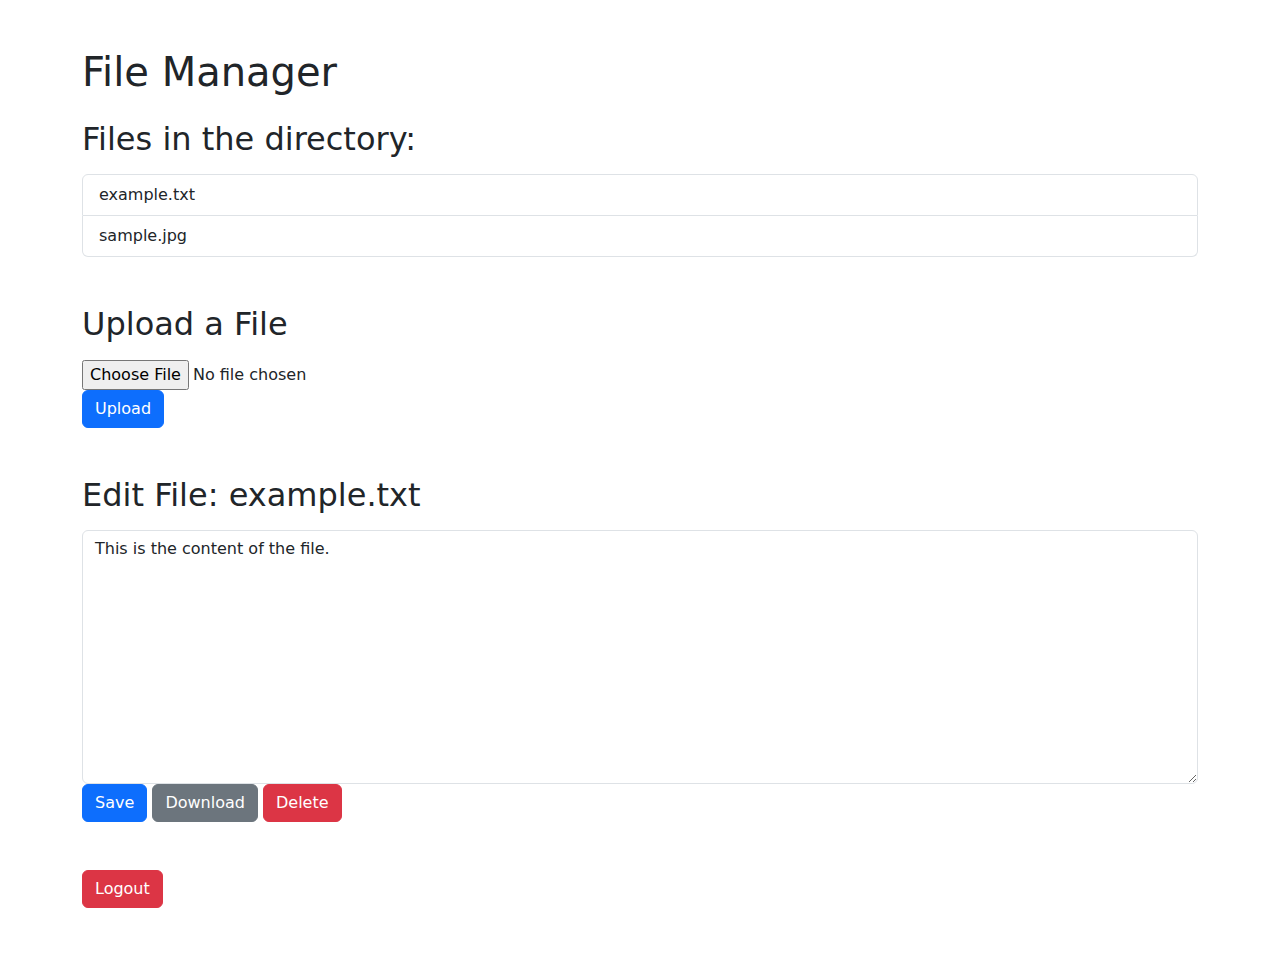
<file: t.html>
<!DOCTYPE html>
<html>
<head>
    <title>File Manager</title>
    <link rel="stylesheet" href="https://cdn.jsdelivr.net/npm/bootstrap@5.1.3/dist/css/bootstrap.min.css">
</head>
<body>
    <div class="container my-5">
        <h1 class="mb-4">File Manager</h1>

        <!-- File List Section -->
        <h2 class="mb-3">Files in the directory:</h2>
        <div class="list-group">
            <!-- Example file list -->
            <a href="?file=example.txt" class="list-group-item list-group-item-action">example.txt</a>
            <a href="?file=sample.jpg" class="list-group-item list-group-item-action">sample.jpg</a>
        </div>

        <!-- Upload File Section -->
        <div class="mt-5">
            <h2 class="mb-3">Upload a File</h2>
            <form method="post" enctype="multipart/form-data">
                <input type="hidden" name="action" value="upload">
                <div class="form-group">
                    <input type="file" name="file" class="form-control-file">
                </div>
                <button type="submit" class="btn btn-primary">Upload</button>
            </form>
        </div>

        <!-- Edit File Section -->
        <div class="mt-5">
            <h2 class="mb-3">Edit File: example.txt</h2>
            <form method="post">
                <input type="hidden" name="action" value="edit">
                <input type="hidden" name="filename" value="example.txt">
                <div class="form-group">
                    <textarea name="content" rows="10" class="form-control">This is the content of the file.</textarea>
                </div>
                <button type="submit" class="btn btn-primary">Save</button>
                <a href="?file=example.txt&action=download" class="btn btn-secondary">Download</a>
                <button type="submit" name="action" value="delete" class="btn btn-danger">Delete</button>
            </form>
        </div>

        <!-- Logout Button -->
        <div class="mt-5">
            <form method="post" action="logout.php">
                <button type="submit" class="btn btn-danger">Logout</button>
            </form>
        </div>
    </div>
</body>
</html>
</file>
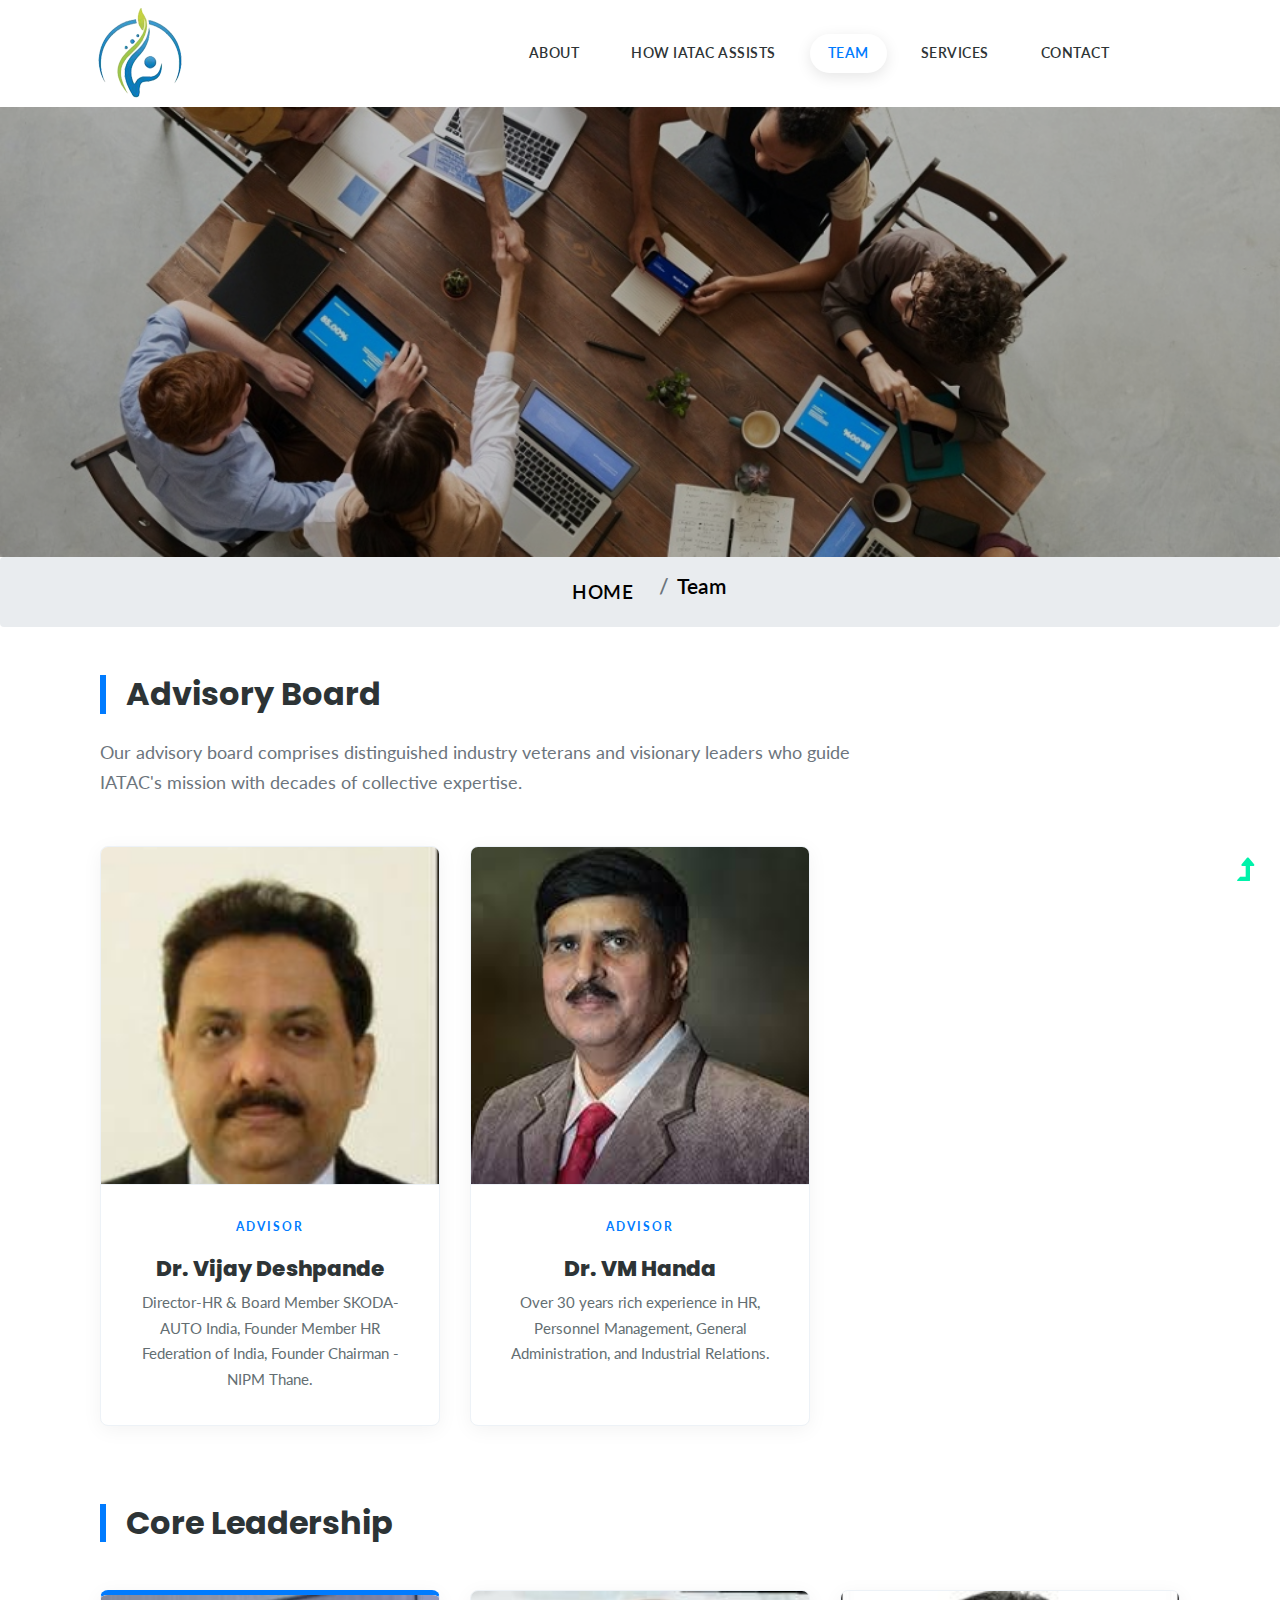
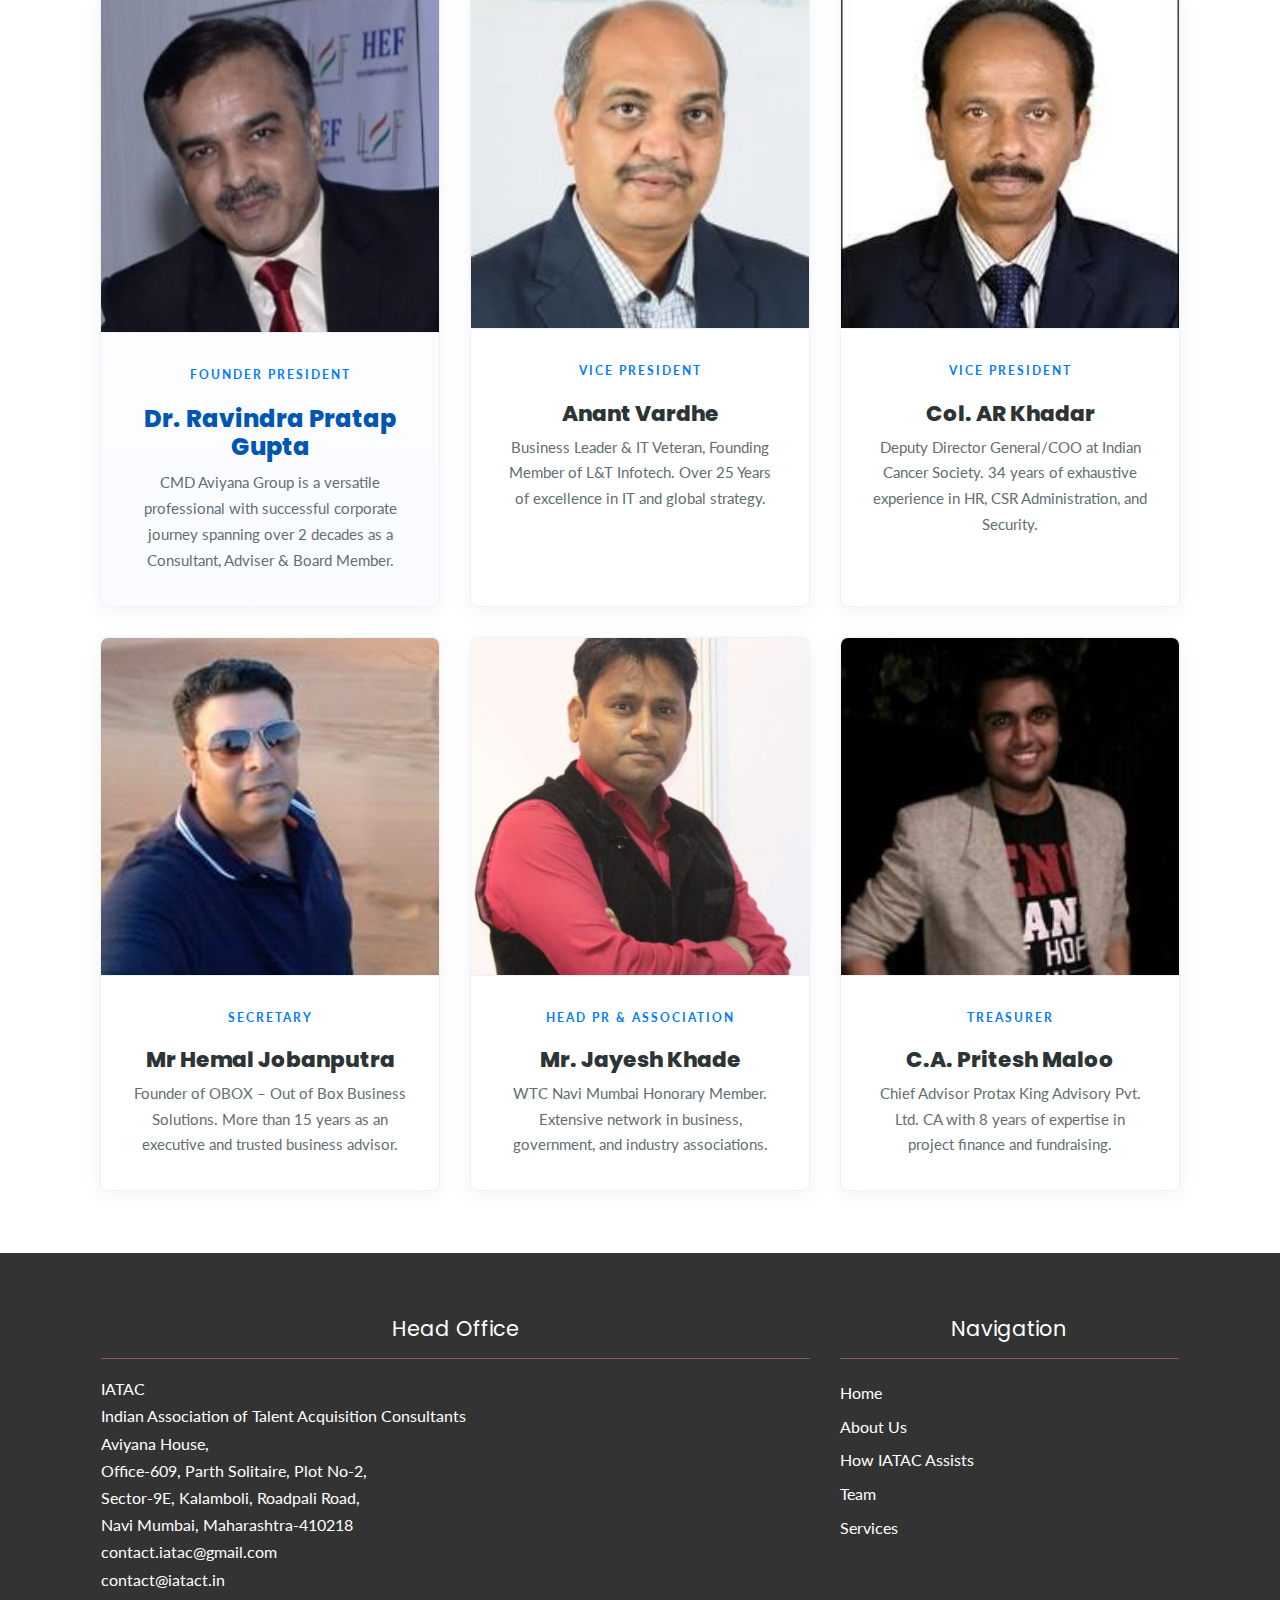
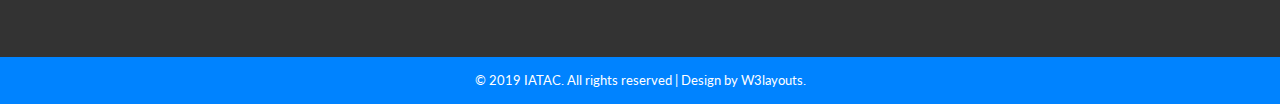
<file: team.html>
﻿<!DOCTYPE html>
<html lang="zxx">

<head>

    <title>IATAC-Indian Association of Talent Acquisition Consultants | IATAC.in</title>
    <meta name="viewport" content="width=device-width, initial-scale=1">
    <meta charset="utf-8" />
    <meta name="keywords" content="IATAC-Indian Association of Talent Acquisition Consultants | IATAC.in" />
    <script>
        addEventListener("load", function () {
            setTimeout(hideURLbar, 0);
        }, false);

        function hideURLbar() {
            window.scrollTo(0, 1);
        }
    </script>
    <!-- Custom Theme files -->
    <link href="css/bootstrap.css" type="text/css" rel="stylesheet" media="all">
    <link href="css/style.css" type="text/css" rel="stylesheet" media="all">
    <!-- font-awesome icons -->
    <link href="css/font-awesome.min.css" rel="stylesheet">
    <!-- //Custom Theme files -->
    <!-- online-fonts -->
    <link
        href="//fonts.googleapis.com/css?family=Poppins:100,100i,200,200i,300,300i,400,400i,500,500i,600,600i,700,700i,800,800i,900,900i"
        rel="stylesheet">
    <link href="//fonts.googleapis.com/css?family=Lato:100,100i,300,300i,400,400i,700,700i,900,900i" rel="stylesheet">
</head>

<body>
    <!-- header -->
    <header id="home">
        <div class="container">
            <div class="header d-lg-flex justify-content-between align-items-center py-sm-3 py-2 px-sm-2 px-1">
                <!-- logo -->
                <div id="logo">
                    <img src="images/logo-iatac.png" />
                </div>
                <!-- //logo -->
                <!-- nav -->
                <div class="nav_w3ls ml-lg-5">
                    <nav>
                        <label for="drop" class="toggle">Menu</label>
                        <input type="checkbox" id="drop" />
                        <ul class="menu">
                            <li><a href="index.html" Home</a></li>
                            <li><a href="about.html">About</a></li>
                            <li><a href="Assists.html">How IATAC Assists</a></li>
                            <li><a class="active" href="team.html">Team</a></li>
                            <li><a href="services.html">Services</a></li>
                            <li><a href="contact.html">Contact</a></li>
                        </ul>
                    </nav>
                </div>
                <!-- //nav -->
            </div>
        </div>
    </header>
    <!-- //header -->
    <!-- inner banner -->
    <div class="inner-banner-w3ls inner-banner-team d-flex flex-column justify-content-center align-items-center">
    </div>
    <!-- //inner banner -->
    <!-- breadcrumbs -->
    <nav aria-label="breadcrumb">
        <ol class="breadcrumb d-flex justify-content-center ">
            <li class="breadcrumb-item">
                <a href="index.html" class="m-0">Home</a>
            </li>
            <li class="breadcrumb-item active" aria-current="page">Team</li>
        </ol>
    </nav>
    <!-- //breadcrumbs -->
    <!-- portfolio -->
    <section class="portfolio-wthree align-w3" id="portfolio">
        <div class="container">
            <!-- Advisory Board Section -->
            <div class="col-12 mb-5">
                <h2 class="w3pvt-title mb-4"
                    style="text-align: left; border-left: 6px solid var(--primary-blue); padding-left: 20px;">Advisory
                    Board</h2>
                <p class="text-muted" style="text-align: left; font-size: 1.1rem; max-width: 800px;">Our advisory board
                    comprises distinguished industry veterans and visionary leaders who guide IATAC's mission with
                    decades of collective expertise.</p>
            </div>

            <div class="col-12">
                <div class="row row-equal-height">
                    <div class="col-lg-4 col-md-6 mb-grid-gap">
                        <div class="leadership-card">
                            <div class="image-wrapper">
                                <img src="images/t1.jpg" alt="Dr. Vijay Deshpande" />
                            </div>
                            <div class="card-content">
                                <span class="designation">Advisor</span>
                                <h4>Dr. Vijay Deshpande</h4>
                                <p class="bio">Director-HR & Board Member SKODA-AUTO India, Founder Member HR Federation
                                    of India, Founder Chairman - NIPM Thane.</p>
                            </div>
                        </div>
                    </div>

                    <div class="col-lg-4 col-md-6 mb-grid-gap">
                        <div class="leadership-card">
                            <div class="image-wrapper">
                                <img src="images/t2.jpg" alt="Dr. VM Handa" />
                            </div>
                            <div class="card-content">
                                <span class="designation">Advisor</span>
                                <h4>Dr. VM Handa</h4>
                                <p class="bio">Over 30 years rich experience in HR, Personnel Management, General
                                    Administration, and Industrial Relations.</p>
                            </div>
                        </div>
                    </div>

                    <!-- Placeholder for visual balance in 3rd column if needed or just let it wrap -->
                </div>
            </div>

            <!-- Core Team Section -->
            <div class="col-12 mt-5 mb-5">
                <h2 class="w3pvt-title mb-4"
                    style="text-align: left; border-left: 6px solid var(--primary-blue); padding-left: 20px;">Core
                    Leadership</h2>
            </div>

            <div class="col-12">
                <div class="row row-equal-height">
                    <!-- Founder Highlighted within Grid -->
                    <div class="col-lg-4 col-md-6 mb-grid-gap">
                        <div class="leadership-card leadership-card-premium">
                            <div class="image-wrapper">
                                <img src="images/t8.jpg" alt="Dr. Ravindra Pratap Gupta" />
                            </div>
                            <div class="card-content">
                                <span class="designation">Founder President</span>
                                <h4>Dr. Ravindra Pratap Gupta</h4>
                                <p class="bio">CMD Aviyana Group is a versatile professional with successful corporate
                                    journey spanning over 2 decades as a Consultant, Adviser & Board Member.</p>
                            </div>
                        </div>
                    </div>

                    <div class="col-lg-4 col-md-6 mb-grid-gap">
                        <div class="leadership-card">
                            <div class="image-wrapper">
                                <img src="images/t9.jpg" alt="Anant Vardhe" />
                            </div>
                            <div class="card-content">
                                <span class="designation">Vice President</span>
                                <h4>Anant Vardhe</h4>
                                <p class="bio">Business Leader & IT Veteran, Founding Member of L&T Infotech. Over 25
                                    Years of excellence in IT and global strategy.</p>
                            </div>
                        </div>
                    </div>

                    <div class="col-lg-4 col-md-6 mb-grid-gap">
                        <div class="leadership-card">
                            <div class="image-wrapper">
                                <img src="images/t10.jpg" alt="Col. AR Khadar" />
                            </div>
                            <div class="card-content">
                                <span class="designation">Vice President</span>
                                <h4>Col. AR Khadar</h4>
                                <p class="bio">Deputy Director General/COO at Indian Cancer Society. 34 years of
                                    exhaustive experience in HR, CSR Administration, and Security.</p>
                            </div>
                        </div>
                    </div>

                    <div class="col-lg-4 col-md-6 mb-grid-gap">
                        <div class="leadership-card">
                            <div class="image-wrapper">
                                <img src="images/t11.jpg" alt="Mr Hemal Jobanputra" />
                            </div>
                            <div class="card-content">
                                <span class="designation">Secretary</span>
                                <h4>Mr Hemal Jobanputra</h4>
                                <p class="bio">Founder of OBOX – Out of Box Business Solutions. More than 15 years as an
                                    executive and trusted business advisor.</p>
                            </div>
                        </div>
                    </div>

                    <div class="col-lg-4 col-md-6 mb-grid-gap">
                        <div class="leadership-card">
                            <div class="image-wrapper">
                                <img src="images/t12.jpg" alt="Mr. Jayesh Khade" />
                            </div>
                            <div class="card-content">
                                <span class="designation">Head PR & Association</span>
                                <h4>Mr. Jayesh Khade</h4>
                                <p class="bio">WTC Navi Mumbai Honorary Member. Extensive network in business,
                                    government, and industry associations.</p>
                            </div>
                        </div>
                    </div>

                    <div class="col-lg-4 col-md-6 mb-grid-gap">
                        <div class="leadership-card">
                            <div class="image-wrapper">
                                <img src="images/t13.jpg" alt="C.A. Pritesh Maloo" />
                            </div>
                            <div class="card-content">
                                <span class="designation">Treasurer</span>
                                <h4>C.A. Pritesh Maloo</h4>
                                <p class="bio">Chief Advisor Protax King Advisory Pvt. Ltd. CA with 8 years of expertise
                                    in project finance and fundraising.</p>
                            </div>
                        </div>
                    </div>
                </div>
            </div>
        </div>
        </div>
    </section>

    <!-- //portfolio -->
    <!-- footer -->
    <footer class="footer py-md-5 pt-md-3 pb-sm-5">
        <div class="container">
            <div class="row p-sm-8 px-3 py-3" style="text-align:center">
                <div class="col-lg-8 footer-top mt-md-0 mt-sm-5">
                    <h2>


                        <h3 class="mb-3 w3f_title"> Head Office</h3>
                        <hr>

                    </h2>
                    <div class="fv3-contact mt-2">
                        <p style="text-align:left">
                            IATAC<br />Indian Association of Talent Acquisition Consultants <br />Aviyana House,<br />
                            Office-609, Parth Solitaire, Plot No-2, <br />Sector-9E,
                            Kalamboli, Roadpali Road, <br />Navi Mumbai, Maharashtra-410218 <br />
                            contact.iatac@gmail.com<br /> contact@iatact.in
                        </p>




                    </div>


                </div>
                <div class="col-lg-4  col-md-6 mt-lg-0 mt-4">
                    <div class="footerv2-w3ls">
                        <h3 class="mb-3 w3f_title">Navigation</h3>
                        <hr>
                        <ul class="list-w3pvtits">
                            <li>
                                <a href="index.html">
                                    Home
                                </a>
                            </li>
                            <li class="my-2">
                                <a href="about.html">
                                    About Us
                                </a>
                            </li>
                            <li class="my-2">
                                <a href="Assists.html">
                                    How IATAC Assists
                                </a>
                            </li>
                            <li class="mb-2">
                                <a href="team.html">
                                    Team
                                </a>
                            </li>
                            <li>
                                <a href="services.html">
                                    services
                                </a>
                            </li>
                        </ul>
                    </div>
                </div>



            </div>
        </div>
        <!-- //footer bottom -->
    </footer>
    <!-- //footer -->
    <!-- copyright -->
    <div class="cpy-right text-center">
        <p class="text-wh">© 2019 IATAC. All rights reserved | Design by
            <a href="http://w3layouts.com"> W3layouts.</a>
        </p>
    </div>
    <!-- //copyright -->
    <!-- move top icon -->
    <a href="#home" class="move-top text-center">
        <span class="fa fa-level-up" aria-hidden="true"></span>
    </a>
    <!-- //move top icon -->

</body>

</html>
</file>
<file: css/style.css>
/*--Author: W3Layouts
	Author URL: http://w3layouts.com
	License: Creative Commons Attribution 3.0 Unported
	License URL: http://creativecommons.org/licenses/by/3.0/
 --*/

body {
    margin: 0;
    font-family: 'Lato', 'Segoe UI', Tahoma, Geneva, Verdana, sans-serif;
    background: #ffffff;
    color: #2d3436;
    line-height: 1.6;
}

body a,
.w3ls-btn {
    transition: 0.3s ease-in-out;
    -webkit-transition: 0.3s ease-in-out;
    -moz-transition: 0.3s ease-in-out;
    -o-transition: 0.3s ease-in-out;
    -ms-transition: 0.3s ease-in-out;
    text-decoration: none;
    outline: none;
}

h1,
h2,
h3,
h4,
h5,
h6 {
    margin: 0;
    font-family: 'Poppins', 'Inter', sans-serif;
    color: #2d3436;
    font-weight: 700;
}


p {
    margin: 0;
    color: #333;
    font-size: 19px;
    line-height: 1.7;
    text-align: center;
}

pnew {
    margin: 0;
    color: #333;
    font-size: 19px;
    line-height: 1.7;
    text-align: left;
}

ul {
    margin: 0;
    padding: 0;
}

ul {
    list-style-type: none;
    font-size: 20px;
    text-align: left;
}

body a:hover {
    text-decoration: none;
    color: var(--primary-blue);
}

body a:focus {
    outline: none;
    text-decoration: none;
}

.list-group-item {
    background-color: transparent;
}

button,
html [type="button"],
[type="reset"],
[type="submit"] {
    cursor: pointer;
}

html {
    scroll-behavior: smooth;
}

/* colors code */
:root {
    --primary-blue: #007bff;
    --dark-blue: #0056b3;
    --premium-blue: #1a73e8;
    --soft-gray: #f8f9fa;
    --light-bg: #f9fbff;
    --text-dark: #2d3436;
    --text-muted: #636e72;
    --card-shadow: 0 10px 30px rgba(0, 0, 0, 0.05);
    --hover-shadow: 0 15px 45px rgba(0, 0, 0, 0.1);
    --border-light: #edf2f7;
}

.text-bl {
    color: var(--text-dark);
}

.text-wh {
    color: #fff;
}

.text-li {
    color: var(--soft-gray);
}

.bg-li {
    background: var(--soft-gray);
}

.bg-wh {
    background: #fff;
}

.let {
    letter-spacing: 0.5px;
}


/* //colors code */

.section-light {
    background: var(--light-bg);
}

/* Leadership Card Showcase - Revv 2 (Grid Optimized) */
.leadership-grid {
    display: flex;
    flex-wrap: wrap;
    margin-right: -15px;
    margin-left: -15px;
}

.leadership-card {
    background: #ffffff;
    border: 1px solid var(--border-light);
    border-radius: 8px;
    /* Slightly softer for a modern look */
    overflow: hidden;
    transition: all 0.5s cubic-bezier(0.165, 0.84, 0.44, 1);
    height: 100%;
    width: 100%;
    display: flex;
    flex-direction: column;
    box-shadow: 0 4px 20px rgba(0, 0, 0, 0.05);
    /* Softer shadow */
}

.leadership-card:hover {
    transform: translateY(-12px);
    box-shadow: 0 30px 60px rgba(0, 0, 0, 0.12);
    border-color: var(--primary-blue);
    z-index: 10;
}

.leadership-card .image-wrapper {
    position: relative;
    overflow: hidden;
    aspect-ratio: 1/1;
    /* Square ratio for modern executive look */
    background: #f0f2f5;
    border-bottom: 1px solid var(--border-light);
}

.leadership-card img {
    width: 100%;
    height: 100%;
    object-fit: cover;
    transition: all 0.8s ease;
}

.leadership-card:hover img {
    transform: scale(1.08);
}

.leadership-card .card-content {
    padding: 2rem;
    flex-grow: 1;
    display: flex;
    flex-direction: column;
    text-align: center;
    /* Centered content for better visual balance in grids */
}

.leadership-card h4 {
    font-size: 1.35rem;
    margin-bottom: 0.5rem;
    color: var(--text-dark);
    font-weight: 800;
    line-height: 1.2;
}

.leadership-card .designation {
    color: var(--primary-blue);
    font-weight: 700;
    font-size: 0.75rem;
    text-transform: uppercase;
    letter-spacing: 2px;
    margin-bottom: 1.25rem;
    display: block;
}

.leadership-card .bio {
    font-size: 0.95rem;
    color: var(--text-muted);
    line-height: 1.7;
    margin-bottom: 0;
    text-align: center;
}

/* Premium variation for Founder */
.leadership-card-premium {
    border-top: 5px solid var(--primary-blue);
    background: linear-gradient(180deg, #ffffff 0%, #f9fbff 100%);
}

.leadership-card-premium h4 {
    font-size: 1.5rem;
    color: var(--dark-blue);
}

/* Grid Spacing Utility */
.mb-grid-gap {
    margin-bottom: 30px;
}

/* Ensure equal heights in Bootstrap row */
.row-equal-height {
    display: flex;
    flex-wrap: wrap;
}

.row-equal-height [class*='col-'] {
    display: flex;
    flex-direction: column;
}

@media (max-width: 991px) {
    .leadership-card .card-content {
        padding: 1.5rem;
    }
}

/* bottom-to-top */
a.move-top {
    position: fixed;
    bottom: 1.5%;
    right: 2%;
    z-index: 0;
}

a.move-top span {
    color: #00f2aa;
    font-size: 30px;
}

/* //bottom-to-top */

/* header */
header {
    background: #ffffff;
    box-shadow: 0 2px 10px rgba(0, 0, 0, 0.05);
}

/* navigation */
/* CSS Document */
.toggle-2,
.toggle,
[id^=drop] {
    display: none;
}

/* Giving a background-color to the nav container. */
nav {
    margin: 0;
    padding: 0;
}

#logo a {
    float: left;
    display: initial;
    font-family: 'Lato', sans-serif;
    font-weight: 400;
    font-size: 0.8em;
    text-transform: capitalize;
    color: #fff;
}

/* Since we'll have the "ul li" "float:left"
 * we need to add a clear after the container. */
nav:after {
    content: "";
    display: table;
    clear: both;
}

/* Removing padding, margin and "list-style" from the "ul",
 * and adding "position:reltive" */
nav ul {
    /* float: right; */
    padding: 0;
    margin: 0;
    list-style: none;
    position: relative;
}

/* Positioning the navigation items inline */
nav ul li {
    margin: 0px;
    display: inline-block;
    float: left;
}

/* Styling the links */
nav a {
    margin: 0 8px;
    display: inline-block;
    transition: 0.3s ease;
    font-weight: 600;
    text-transform: uppercase;
    color: var(--text-dark);
    padding: 8px 18px;
    font-size: 0.85em;
    letter-spacing: 0.5px;
    border-radius: 50px;
}

/* Background color change on Hover */
.menu li a.active,
.menu li a:hover {
    color: var(--primary-blue);
    background: #ffffff;
    box-shadow: 0 4px 15px rgba(0, 0, 0, 0.1);
}


/* Hide Dropdowns by Default
 * and giving it a position of absolute */
nav ul ul {
    display: none;
    position: absolute;
    top: 29px;
    background: #333;
    padding: 10px;
    border-radius: 4px;
    -webkit-border-radius: 4px;
    -o-border-radius: 4px;
    -ms-border-radius: 4px;
    -moz-border-radius: 4px;
    z-index: 9;
    /* has to be the same number as the "line-height" of "nav a" */
}

/* Display Dropdowns on Hover */
nav ul li:hover>ul {
    display: inherit;
}

/* Fisrt Tier Dropdown */
nav ul ul li {
    width: 170px;
    float: none;
    display: list-item;
    position: relative;
}

nav ul ul li a {
    color: #fff;
    display: block;
    font-size: 14px;
    margin: 6px 0;
    letter-spacing: 1px;
}

/* Second, Third and more Tiers	
 * We move the 2nd and 3rd etc tier dropdowns to the left
 * by the amount of the width of the first tier.
*/
nav ul ul ul li {
    position: relative;
    top: -60px;
    /* has to be the same number as the "width" of "nav ul ul li" */
    left: 170px;
}

/* Change ' +' in order to change the Dropdown symbol */
li>a:only-child:after {
    content: '';
}

/* Media Queries
--------------------------------------------- */
@media(max-width: 1280px) {
    nav a {
        font-size: 14px;
    }
}

@media all and (max-width : 991px) {
    #logo {
        display: block;
        padding: 0;
        width: 100%;
        text-align: center;
        float: none;
    }

    nav {
        margin: 0;
    }

    /* Hide the navigation menu by default */
    /* Also hide the  */
    .toggle+a,
    .menu {
        display: none;
    }

    /* Stylinf the toggle lable */
    .toggle {
        display: block;
        padding: 8px 12px;
        font-size: 14px;
        text-decoration: none;
        border: none;
        float: right;
        background-color: #fff;
        color: #000;
        border-radius: 4px;
        -webkit-border-radius: 4px;
        -o-border-radius: 4px;
        -ms-border-radius: 4px;
        -moz-border-radius: 4px;
        letter-spacing: 1px;
        margin-bottom: 0;
        cursor: pointer;
        transition: 0.5s all;
        -webkit-transition: 0.5s all;
        -moz-transition: 0.5s all;
        -o-transition: 0.5s all;
        -ms-transition: 0.5s all;
    }

    .menu .toggle {
        float: none;
        text-align: center;
        margin: auto;
        max-width: 131px;
        padding: 5px;
        font-weight: 700;
        font-size: 14px;
        letter-spacing: .5px;
        background: transparent;
        color: #fff;
        text-transform: uppercase;
        border-radius: 20px;
    }

    .toggle:hover {
        opacity: .8;
        transition: 0.5s all;
        -webkit-transition: 0.5s all;
        -moz-transition: 0.5s all;
        -o-transition: 0.5s all;
        -ms-transition: 0.5s all;
    }

    .menu .toggle:hover,
    .menu .toggle.active {
        color: #000000;
        background: #ffffff;
        opacity: 1;
    }

    /* Display Dropdown when clicked on Parent Lable */
    [id^=drop]:checked+ul {
        display: block;
        padding: 15px 0;
        text-align: center;
        width: 100%;
    }

    nav ul {
        float: right;
    }

    /* Change menu item's width to 100% */
    nav ul li {
        display: block;
        width: 100%;
    }

    nav a:hover,
    nav ul ul ul a {
        background-color: transparent;
    }

    /* Hide Dropdowns by Default */
    nav ul ul {
        float: none;
        position: static;
        color: #ffffff;
        /* has to be the same number as the "line-height" of "nav a" */
    }

    /* Hide menus on hover */
    nav ul ul li:hover>ul,
    nav ul li:hover>ul {
        display: none;
    }

    /* Fisrt Tier Dropdown */
    nav ul ul li {
        display: block;
        width: 100%;
        padding: 0;
    }

    nav ul ul li a {
        display: inline-block;
    }

    nav ul ul ul li {
        position: static;
        /* has to be the same number as the "width" of "nav ul ul li" */
    }

    nav a {
        font-size: 14px;
        display: inline-block;
        margin: 8px 0;
    }

    a.reqe-button {
        padding: 12px 20px;
        font-size: 13px;
        margin: 0 8px;
    }
}

@media all and (max-width : 330px) {

    nav ul li {
        display: block;
        width: 94%;
    }
}

/* dropdown */
#demo {
    margin: 10px 0 0px 0;
}

#demo .wrapper {
    display: inline-block;
    position: relative;
}

#demo .parent {
    height: 100%;
    width: 100%;
    display: block;
    cursor: pointer;
    line-height: 30px;
    height: 30px;
    color: #fff;
    z-index: 2;
    position: relative;
    -webkit-transition: border-radius .1s linear, background .1s linear, z-index 0s linear;
    -webkit-transition-delay: .8s;
    text-align: center;
    color: #fff;
    text-transform: capitalize;
    font-weight: 500;
    font-size: 15px;
    letter-spacing: 1px;
    padding-left: 0;
    padding-right: 0;
}

#demo .parent:hover,
#demo .content:hover~.parent {
    -webkit-transition-delay: 0s, 0s, 0s;
}

#demo .content:hover~.parent {
    border-bottom-left-radius: 0;
    border-bottom-right-radius: 0;
    z-index: 0;
}

#demo .content {
    position: absolute;
    top: 0;
    display: block;
    z-index: 1;
    height: 0;
    width: 150px;
    padding-top: 30px;
    -webkit-transition: height .5s ease;
    -webkit-transition-delay: .4s;
}

#demo .wrapper:active .content {
    height: 150px;
    z-index: 3;
    -webkit-transition-delay: 0s;
}

#demo .content:hover {
    height: 150px;
    z-index: 3;
    -webkit-transition-delay: 0s;
}


#demo .content ul {
    background: #fff;
    margin: 0;
    padding: 0;
    overflow: hidden;
    height: 100%;
    border-bottom-left-radius: 5px;
    border-bottom-right-radius: 5px;
}

#demo .content ul a {
    text-decoration: none;
    padding: 0;
}

#demo .content li {
    list-style: none;
    text-align: left;
    color: #999;
    font-size: 16px;
    line-height: 30px;
    height: 40px;
    line-height: 40px;
    padding-left: 10px;
    border-top: 1px solid #eee;
}

#demo .content li:last-of-type {
    border-bottom-left-radius: 5px;
    border-bottom-right-radius: 5px;
}

/* //dropdown */
/* //navigation */
li.nav-right-sty {
    margin-left: 7em;
}

a.reqe-button {
    color: #fff;
    letter-spacing: 1px;
    border: 1px solid rgba(255, 255, 255, 0.45);
    padding: 9px 20px;
    border-radius: 4px;
    -webkit-border-radius: 4px;
    -o-border-radius: 4px;
    -ms-border-radius: 4px;
    -moz-border-radius: 4px;
    font-size: 14px;
    display: inline;
    text-transform: uppercase;
}

/* //heaser */
/* login */
.modal-body {
    max-width: 600px;
    margin: 0 auto;
}

input.form-control.bg-theme {
    cursor: pointer;
}

.text-theme-2:hover,
.text-theme-2 {
    color: #000;
}

.w3ls-btn {
    background: var(--primary-blue);
    color: #fff;
    padding: 12px 35px;
    display: inline-block;
    margin-top: 2em;
    letter-spacing: 0.5px;
    border-radius: 50px;
    text-transform: uppercase;
    font-weight: 600;
    border: none;
    box-shadow: 0 4px 15px rgba(0, 131, 255, 0.3);
    cursor: pointer;
}

.w3ls-btn:hover {
    background: var(--dark-blue);
    color: #ffffff;
    transform: translateY(-2px);
    box-shadow: 0 6px 20px rgba(0, 123, 255, 0.4);
}


.modal-content {
    background: #fff;
}

/*-- //header --*/

.cpy-right {
    padding: 1vw;
    background: #0083ff;
}

.cpy-right p {
    color: #fff;
    font-size: 13px;
}

.cpy-right a {
    color: #fff;
}

/* banner */

.banner {
    background: url(../images/banner.jpg) center no-repeat;
    -webkit-background-size: cover;
    -moz-background-size: cover;
    -o-background-size: cover;
    -ms-background-size: cover;
    background-size: cover;
    position: relative;
    z-index: 1;
}

.banner_text_wthree_pvt {
    padding: 15vw 0;
}

.banner:before,
.inner-banner-w3ls:before {
    position: absolute;
    content: '';
    background: rgba(0, 0, 0, 0.24);
    width: 100%;
    height: 100%;
    top: 0;
    left: 0;
    z-index: -1;
}

button.btn.bg-theme {
    letter-spacing: 1px;
}

.bg-theme {
    background: #00f2aa;
    color: #fff;
}

.bg-theme1 {
    background: #ffffff;
    color: #000;
}

.banner-bottom-w3ls {
    position: absolute;
    bottom: -150px;
    left: 14%;
    width: 72%;
}

.bb-img h3 {
    text-transform: capitalize;
    font-size: 1.2em;
    text-align: center;
    margin: 1em 0 0;
    color: #000;
    font-weight: 600;
    font-family: 'Lato', sans-serif;
}

.align-w3-abt {
    padding: 4em 0 8em;
}

.wthree-link-bnr {
    padding: 8px 25px;
    color: #fff;
    font-weight: 600;
    letter-spacing: 1px;
    font-size: 14px;
    background: #0083ff;
    border: 1.5px solid #ffffff;
    text-transform: uppercase;
}

.wthree-link-bnr:hover {
    color: #fff;
    opacity: .8;
}

button.btn.wthree-link-bnr:hover {
    background: #fff;
    color: #000;
}

p.bnr-txt {
    width: 50%;
    color: #fff;
    font-size: 1.1em;
    margin: 0.5em 0 1.2em;
    line-height: 2;
}

button.wthree-link-bnr:hover {
    background: #0083ff;
    color: #fff;
}

h3.home-banner-w3 {
    color: #fff;
    font-size: 2.5em;
    line-height: 1.4;
    text-transform: capitalize;
    width: 59%;
    font-weight: 700;
    word-spacing: 4px;
    text-align: center;
}

/* inner banner */

.inner-banner-w3ls {
    background: url(../images/inner-banner.jpg) no-repeat center;
    background-size: cover;
    min-height: 300px;
    position: relative;
    z-index: 0;
}

.inner-banner-about {
    background: url(../images/about-top.png) no-repeat center;
    min-height: 70vh !important;
    background-size: cover;
    background-position: center;
}

.inner-banner-assists {
    background: url(../images/assists-top.jpg) no-repeat center;
    min-height: 70vh !important;
    background-size: cover;
    background-position: center;
}

.inner-banner-team {
    background: #ffffff url(../images/team_hero.jpg) no-repeat center;
    min-height: 50vh !important;
    background-size: cover;
    background-position: center;
}

li.breadcrumb-item a {
    color: #000;
    font-size: 19px;
}

.breadcrumb-item.active {
    color: #000000;
    text-transform: capitalize;
    font-weight: 600;
    font-size: 21px;
}

/* //inner banner */

/* title */

.wthree_pvt_title {
    margin-bottom: 5em;
}

h4.w3pvt-title {
    color: #0083ff;
    text-transform: capitalize;
    font-size: 2.3em;
    font-weight: 600;
    text-shadow: 1px 1px 1px #969696;
    text-align: center;
}

p.sub-title {
    color: #333;
    font-weight: 600;
    /* text-transform: capitalize; */
    /* width: 60%; */
    margin: 1em auto 0;
    text-align: left;
}

span.sub-title {
    text-transform: capitalize;
    font-size: 1em;
    color: #333;
}

.align-w3 {
    padding: 2em 0;
}

/* //title */

/* about */

.abt-icon {
    width: 80px;
    height: 80px;
    border: solid;
    border-width: 3px;
    border-top-color: #0087fc;
    border-bottom-color: #00f0ac;
    border-left-color: #00efac;
    border-right-color: #0083ff;
    border-radius: 50%;
    display: flex;
    align-items: center;
    justify-content: center;
    margin: 0 auto;
}

.abt-icon span {
    font-size: 1.7em;
    color: #0083ff;
}

.abt-txt h4 {
    text-transform: capitalize;
    font-size: 1.3em;
    margin-bottom: 0.5em;
}

.abt-txt {
    margin-left: 1em;
}

/* //about */

/* services */

.bg-services {
    background: url(../images/slide.jpg) no-repeat;
    background-size: cover;
}

.services-bg-color {
    padding: 2em;
}

h4.home-title {
    text-transform: capitalize;
    font-size: 1.2em;
    margin-bottom: 0.5em;
    color: #000;
}

/* services */

/* slide */

.slide-banner {
    background: url(../images/g6.jpg) no-repeat center;
    background-size: cover;
    min-height: 500px;
}

/* //slide */

/* blog */
span.post-icon {
    position: absolute;
    line-height: 4;
    text-align: center;
    font-size: 1.2em;
    letter-spacing: 1px;
    bottom: 0;
    width: 100%;
    left: 0;
    padding: 0px 12px;
    text-transform: capitalize;
    opacity: 0.6;
    background: #00f2aa;
    color: #fff;
}

h5.blog-title a {
    font-size: 0.9em;
    text-transform: capitalize;
    color: #333;
    font-weight: 600;
    display: block;
}

.blog-btn {
    background: transparent;
    font-weight: 500;
    font-size: 15px;
    letter-spacing: 1px;
    color: #000000;
    text-transform: uppercase;
}

blog-btn:hover {
    color: #0083ff;
}

.card-body {
    background: #eae9ea;
}

a.blog_link {
    display: inline-block;
    color: #0083ff;
    margin-top: 1em;
    font-weight: 600;
    background: #fff;
    padding: 4px 18px;
}

/* //blog */

/*-- explore slider --*/

.callbacks_container {
    position: relative;
    z-index: 1;
}

.callbacks {
    position: relative;
    list-style: none;
    overflow: hidden;
    width: 100%;
    padding: 0;
    margin: 0;
}

.callbacks li {
    position: absolute;
    width: 100%;
}

.rslides {
    position: relative;
    list-style: none;
    overflow: hidden;
    width: 100%;
    padding: 0;
}

.rslides li {
    -webkit-backface-visibility: hidden;
    position: absolute;
    display: none;
    width: 100%;
    left: 0;
    top: 0;
}

.rslides li {
    position: relative;
    display: block;
    float: left;
}

.callbacks_tabs {
    list-style: none;
    position: absolute;
    bottom: 3%;
    left: 1%;
    z-index: 11;
    right: 0;
    padding: 0;
    margin: 0;
    display: inline-block;
}

.callbacks_tabs li {
    display: inline-block;
    margin: 0 .3em;
}

@media screen and (max-width: 600px) {
    .callbacks_nav {
        top: 47%;
    }
}

.callbacks_here a:after {
    background: #000;
}

.slide-img {
    background: url(../images/banner.jpg) no-repeat center;
    background-size: cover;
    min-height: 500px;
}

.slide-img1 {
    background: url(../images/g6.jpg) no-repeat center;
    background-size: cover;
}

.slide-img2 {
    background: url(../images/g3.jpg) no-repeat center;
    background-size: cover;
}

/* //images slider */

hr {
    border-top: 1px solid rgb(136, 91, 91);
}

/* contact */

textarea {
    height: 200px;
    resize: none;
}

form.register-wthree .form-control {
    padding: 15px 20px;
    border: 1px solid #dbdde2;
    border-radius: 0;
    -webkit-box-shadow: 2px 8px 10px 0px rgba(50, 46, 46, 0.23);
    -moz-box-shadow: 2px 8px 10px 0px rgba(50, 46, 46, 0.23);
    box-shadow: 2px 8px 10px 0px rgba(50, 46, 46, 0.23);
    letter-spacing: 1px;
}

.contact-form-wthreelayouts {
    padding: 2em;
    border: 20px solid #eee;
    border-radius: 20px;
}

#contact iframe {
    width: 100%;
    border: 3px solid #0083ff;
    padding: 1vw;
    min-height: 500px;
}

.contact-w3 span {
    color: #00f2aa;
    font-size: 1.2em;
    display: inline-block;
    vertical-align: middle;
    background: #fff;
    width: 50px;
    height: 50px;
    line-height: 50px;
    -webkit-box-shadow: 5px 10px 10px 0px rgba(216, 216, 216, 0.78);
    -moz-box-shadow: 5px 10px 10px 0px rgba(216, 216, 216, 0.78);
    box-shadow: 5px 10px 10px 0px rgba(216, 216, 216, 0.78);
    /* border-radius: 8% 37% 5% 26%; */
    /* border: 1px solid #fff; */
    text-align: center;
}

.contact-w3 {
    background: #eee;
    padding: 2em 1em;
}

.contact-w3 a,
.contact-w3 address p {
    color: #000;
    font-size: 0.9em;
    letter-spacing: 0.5px;
}

h5.cont-form {
    margin: 1em 0;
    text-align: center;
    text-transform: capitalize;
    font-size: 1.7em;
    font-family: 'Lato', sans-serif;
    color: #0083ff;
    font-weight: 600;
}

/* //contact */

/* team */

/* team  */

/*********************** Demo - 13 *******************/

.box13 {
    position: relative;
    transition: all .2s ease-out 0s;
    text-align: center;
}

.box13 .box-content,
.box13:after {
    position: absolute;
    left: 20px;
    right: 20px
}

/* .box13:after {
    content: "";
    display: block;
    background: #0083ff;
    background: -webkit-linear-gradient(135deg, #00f2aa, #0083ff);
    background: -ms-linear-gradient(135deg, #00f2aa, #0083ff);
    background: linear-gradient(135deg, #00f2aa, #0083ff);
    top: 20px;
    bottom: 20px;
    opacity: 0;
    transform: rotate3d(-1, 1, 0, 100deg);
    transition: all .4s ease-in-out 0s
} */

.box13:hover:after {
    opacity: .9;
    transform: rotate3d(0, 0, 0, 0deg)
}

.box13 img {
    width: 100%;
    height: auto
}

.box13 .box-content {
    top: 50%;
    opacity: 0;
    z-index: 1;
    -webkit-transform: translate(10%, -30%);
    transform: translate(10%, -30%);
    transition: all .2s ease-out 0s
}

.box13:hover .box-content {
    opacity: 1;
    transform: translate(0, -50%);
    transition-delay: .2s;
    background: rgba(0, 242, 170, 0.66);
    padding: 6vw;
}

.box13 .title {
    display: block;
    font-size: 22px;
    font-weight: 700;
    color: #fff;
    margin: 0 0 10px
}

.box13 .post {
    display: block;
    font-size: 15px;
    color: #ffffff;
    margin-bottom: 20px;
    text-transform: capitalize;
}

.box13 .social {
    padding: 0;
    margin: 0;
    list-style: none
}

.box13 .social li {
    display: inline-block
}

.box13 .social li a {
    display: block;
    width: 35px;
    height: 35px;
    background: #fff;
    border-radius: 50%;
    font-size: 17px;
    color: #1b1462;
    line-height: 35px;
    margin-right: 5px;
    transition: all .4s ease-in-out 0s
}

.box14 .icon li,
.box14 .post {
    display: inline-block
}

.box13 .social li a:hover {
    color: #ffffff;
    background: #000;
}

@media only screen and (max-width:990px) {
    .box13 {
        margin-bottom: 30px
    }
}

/* team  */

/* //team */

/* testimonials */

.testi-text p {
    color: #777;
    width: 90%;
    margin: 0 auto;
    font-size: 1.1em;
}

.testi-desc span {
    font-size: 2em;
    margin: 15px;
    color: #0083ff;
}

.testi-text p span {
    font-size: 1.1em;
    color: #777;
    margin: 9px 10px;
}

.testi-desc {
    text-align: center;
}

.carousel-indicators .active {
    background-color: #fb962e
}

.carousel-indicators li {
    background-color: #000;
    border: 1px solid #0083ff;
    cursor: pointer;
}

.carousel-indicators {
    bottom: -20px;
}

.testi-desc h5 {
    font-weight: 600;
    color: #333;
    font-size: 1.1em;
    text-transform: capitalize;
}

.testi-text {
    margin-bottom: 0.5em;
}

.testimonials_grid {
    background: #eee;
    padding: 2rem 1rem;
    border-radius: 1rem;
}

/* //testimonials */

/* //Portfolio */

.img-grid {
    margin-bottom: 1.2em;
}

h6.main-title-w3pvt {
    text-transform: uppercase;
    font-weight: 600;
    margin-bottom: 1em;
    color: #0083ff;
    letter-spacing: 0.5px;
}

.port-desc {
    padding: 1.5em 1em;
    background: #eee;
}

/* gallery */
.gal-img img {
    padding: 10px;
}

/* popup */
.popup-effect {
    position: fixed;
    top: 0;
    bottom: 0;
    left: 0;
    right: 0;
    background: rgba(0, 0, 0, 0.7);
    transition: opacity 0ms;
    visibility: hidden;
    opacity: 0;
    z-index: 99;
}

.popup-effect:target {
    visibility: visible;
    opacity: 1;
}

.popup {
    background: #fff;
    border-radius: 4px;
    -webkit-border-radius: 4px;
    -o-border-radius: 4px;
    -ms-border-radius: 4px;
    -moz-border-radius: 4px;
    max-width: 430px;
    position: relative;
    margin: 8em auto;
    padding: 3em 2em;
    z-index: 999;
    text-align: center;
}

.popup .close {
    position: absolute;
    top: 5px;
    right: 15px;
    transition: all 200ms;
    font-size: 30px;
    font-weight: bold;
    text-decoration: none;
    color: #000;
}

.popup .close:hover {
    color: #45d5c0;
}

/* //popup */
/* //gallery */
/* Portfolio */

/* footer */

.footer {
    background: #333;
}

.text-theme {
    color: #0083ff;
}

.footer h2 a {
    font-family: 'Lato', sans-serif;
    text-transform: capitalize;
    font-size: 0.9em;
    color: #fff;
}

.footer h2 a:hover {
    color: #fff;
}

/* footer grids */

.footerv3-top h3 {
    font-size: 1.3em;
    color: #fff;
    text-transform: uppercase;
    margin-bottom: 1.5em;
}

.footv3-left h4 a {
    font-size: 1.3em;
    letter-spacing: 0.5px;
    color: #fff;
    padding: 14px 0 0;
    position: relative;
    text-transform: capitalize;
}

h4.footer-title {
    color: #777;
    text-transform: capitalize;
}

.footerv3-top p {
    font-size: 1em;
    color: #a3b1bf;
    margin: 1em 0;
    line-height: 1.5em;
}

.footer p a {
    color: #fff;
    text-decoration: underline;
}

.footer p a:hover {
    color: #fff;
}

.fv3-contact p {
    /* display: inline-block; */
    vertical-align: middle;
    color: #fff;
    font-size: 16px;
}

.footer-top p {
    max-width: 431px;
}

.fv3-contact p a:hover {
    color: #0083ff;
}

.list-w3pvtits li a {
    color: #fff;
    font-size: 0.8em;
    text-transform: capitalize;
}

h3.w3f_title {
    font-size: 1.3em;
    color: #fff;
    font-weight: 400;
}

/* //footer */
/* -- Responsive code -- */
@media screen and (max-width: 1920px) {}

@media screen and (max-width: 1680px) {}

@media screen and (max-width: 1600px) {}

@media screen and (max-width: 1440px) {}

@media screen and (max-width: 1366px) {
    .banner-bottom-w3ls {
        bottom: -110px;
    }
}

@media screen and (max-width: 1280px) {}

@media screen and (max-width: 1080px) {
    h3.home-banner-w3 {
        width: 60%;
        font-size: 2.3em;
    }

    .align-w3-abt {
        /* padding: 12em 0 8em; */
    }

    h4.w3pvt-title {
        font-size: 2.1em;
    }

    .services-bg-color {
        padding: 0 2em;
    }

    li.nav-right-sty {
        margin-left: 3em;
    }
}

@media screen and (max-width: 1050px) {

    .align-w3 {
        padding: 4em 0;
    }
}

@media screen and (max-width: 1024px) {
    .banner-bottom-w3ls {
        left: 10%;
        width: 80%;
    }

    h3.home-banner-w3 {
        width: 100%;
    }

    p.bnr-txt {
        width: 100%;
    }

    .inner-banner-w3ls {
        min-height: 250px;
    }
}

@media screen and (max-width: 991px) {
    .navbar-light .navbar-toggler {
        margin-left: auto;
    }

    .dropdown-menu {
        text-align: center;
    }

    .right_nav {
        margin: 0 auto;
        text-align: center;
    }

    .bb-img h3 {
        font-size: 1.05em;
    }

    p.sub-title {
        width: 100%;
    }

    .wthree_pvt_title {
        margin-bottom: 4em;
    }

    .w3ls-btn {
        margin-top: 3em;
    }

    .align-w3-abt {
        padding: 12em 0 4em;
    }

    .abt-txt h4 {
        font-size: 1.1em;
    }

    .abt-txt {
        margin-left: 0;
    }

    .slide-banner {
        min-height: 420px;
    }

    .slide-img {
        min-height: 450px;
    }

    .carousel-indicators {
        bottom: -45px;
    }

    li.nav-right-sty {
        margin-left: 0em;
    }

    .box13:hover .box-content {
        padding: 3vw;
    }
}

@media screen and (max-width: 900px) {
    h3.home-banner-w3 {
        font-size: 2.2em;
    }
}

@media screen and (max-width: 800px) {
    #contact iframe {
        min-height: 400px;
    }
}

@media screen and (max-width: 768px) {
    h3.home-banner-w3 {
        font-size: 2em;
    }

    h4.w3pvt-title {
        font-size: 1.9em;
    }

    .wthree_pvt_title {
        margin-bottom: 3em;
    }
}

@media screen and (max-width: 736px) {
    .align-w3 {
        padding: 3em 0;
    }

    .slide-img {
        min-height: 350px;
    }

    .box13 .title {
        font-size: 20px;
    }
}

@media screen and (max-width: 667px) {
    .bb-img h3 {
        font-size: 1em;
    }

    .abt-icon {
        width: 60px;
        height: 60px;
    }

    .abt-icon span {
        font-size: 1.5em;
    }

    h4.w3pvt-title {
        font-size: 1.8em;
    }
}

@media screen and (max-width: 640px) {
    .slide-banner {
        min-height: 385px;
    }

    .carousel-indicators {
        bottom: -35px;
    }
}

@media screen and (max-width: 600px) {
    .banner-bottom-w3ls {
        left: 5%;
        width: 90%;
    }
}

@media screen and (max-width: 568px) {
    .wthree-link-bnr {
        padding: 3px 25px;
        letter-spacing: 0px;
        font-size: 13px;
    }

    .navbar-light .navbar-nav .nav-link {
        padding: 4px 15px;
        font-size: 0.85em;
        letter-spacing: 1px;
    }

    .banner-bottom-w3ls {
        bottom: -90%;
    }

    .align-w3-abt {
        padding: 22em 0 8em;
    }

    h3.home-banner-w3 {
        font-size: 1.8em;
    }

    p.bnr-txt {
        font-size: 1em;
        line-height: 1.5;
    }

    .align-w3-abt {
        padding: 22em 0 3em;
    }

    h4.w3pvt-title {
        font-size: 1.6em;
    }

    .services-bg-color {
        padding: 0;
    }

    .align-w3 {
        padding: 2em 0;
    }

    .slide-img {
        min-height: 300px;
    }

    .box13 .box-content,
    .box13:after {
        left: 21px;
        right: 33px;
    }

    .w3ls-btn {
        margin-top: 2em;
    }

    #contact iframe {
        min-height: 300px;
    }

    h5.cont-form {
        font-size: 1.5em;
    }

    form.register-wthree .form-control {
        padding: 8px 20px;
    }

    a.navbar-brand {
        font-size: 0.75em;
    }

    .contact-form-wthreelayouts {
        padding: 1em;
    }

    .box13:hover .box-content {
        padding: 20vw 4vw;
    }
}

@media screen and (max-width: 480px) {
    h3.home-banner-w3 {
        font-size: 1.6em;
    }

    .wthree_pvt_title {
        margin-bottom: 2.5em;
    }

    .align-w3-abt {
        padding: 20em 0 3em;
    }

    .w3ls-btn {
        margin-top: 2em;
    }

    .w3ls-btn {
        padding: 4px 30px;
    }

    .inner-banner-w3ls {
        min-height: 200px;
    }

    .slide-img {
        min-height: 200px;
    }

    h3.w3f_title {
        font-size: 1.1em;
    }
}

@media screen and (max-width: 414px) {
    .right_nav {
        margin: 0.5em auto;
    }

    h3.home-banner-w3 {
        font-size: 1.4em;
    }

    .align-w3-abt {
        padding: 19em 0 0em;
    }
}

@media screen and (max-width: 384px) {
    .banner-bottom-w3ls {
        left: 0;
        width: 100%;
    }

    .img-grid {
        padding: 0;
    }

    .testi-text p {
        width: 100%;
        font-size: 1em;
    }

    .testi-desc h5 {
        font-size: 1em;
    }
}

@media screen and (max-width: 375px) {
    .inner-banner-w3ls {
        min-height: 180px;
    }
}

@media screen and (max-width: 320px) {
    h3.home-banner-w3 {
        font-size: 1.2em;
    }

    .banner-bottom-w3ls {
        bottom: -80%;
    }

    .bb-img h3 {
        font-size: 0.9em;
    }

    .abt-icon {
        width: 50px;
        height: 50px;
    }

    .abt-icon span {
        font-size: 1.2em;
    }

    .abt-txt h4 {
        font-size: 1em;
    }

    .align-w3-abt {
        padding: 17em 0 0em;
    }

    h4.w3pvt-title {
        font-size: 1.4em;
    }

    h4.home-title {
        font-size: 1.1em;
    }
}

/* -- //Responsive code -- */
</file>
<file: css/single.css>
/*--Author: W3Layouts
	Author URL: http://w3layouts.com
	License: Creative Commons Attribution 3.0 Unported
	License URL: http://creativecommons.org/licenses/by/3.0/
 --*/
/*-- courses single page --*/
.courses_list li a {
	color: #0083ff;
}

.single-left1 h5 {
	color: #333;
	font-size: 1.3em;
}

.admin {
	background: #eee;
}

.admin p {
	color: #000;
	font-size: 14px;
	line-height: 2.4;
}

.admin p span {
	font-size: 20px;
	vertical-align: middle;
}

.admin a {
	display: inline-block;
	color: #0083ff;
	font-size: 18px;
	letter-spacing: 1px;
}

.admin a:hover {
	color: #000;
}

/* comments */
.comments-grid-right ul li {
	display: inline-block;
	color: #888;
	font-size: 14px;
	letter-spacing: 1px;
}

.comments-grid-right ul li a {
	color: #0083ff;
}

.comments-grid-right ul li a:hover {
	color: #555;
}

.comments-grid-right p {
	font-size: 14px;
}

/* //comments */
.leave-coment-form input[type="text"],
.leave-coment-form input[type="email"],
.leave-coment-form textarea {
	outline: none;
	border: 1px solid #dedede;
	background: none;
	padding: 12px;
	font-size: 15px;
	color: #212121;
}

.leave-coment-form textarea {
	min-height: 200px;
	resize: none;
	width: 100%;
}

.mm_single_submit {
	text-align: right;
}

.leave-coment-form input[type="submit"] {
	outline: none;
	border: none;
	background: #0083ff;
	padding: 10px 36px;
	font-size: 15px;
	color: #fff;
	cursor: pointer;
	letter-spacing: 1px;
	transition: 0.5s all;
	-webkit-transition: 0.5s all;
	-moz-transition: 0.5s all;
	-o-transition: 0.5s all;
	-ms-transition: 0.5s all;
}

.leave-coment-form input[type="submit"]:hover {
	background: #212121;
	letter-spacing: 2px;
}

/*-- //courses single page --*/
/*--//banner-bottom --*/
.bottom-slider,
.main-content-w3layouts-agileits {
	padding: 5em 0;
}

section.bottom-slider {
	background: #eceff1;
}

.left-img img {
	width: 100%;
}

/* event */
.posts-grid-right h4 {
	line-height: 20px;
}

.posts-grid-right h4 a {
	font-size: 14px;
}

.posts-grid-right h4 a:hover {
	color: #999;
}

.wthree_courses_events_list li {
	display: inline-block;
	font-size: 14px;
}

ul.wthree_courses_events_list li span {
	color: #777;
}

.comments-grid-right h4 {
	font-size: 1em;
}

/* //event */
/* tags */
.tags ul li {
	display: inline-block;
}

.tags ul li a.text-bl {
	padding: 5px 9px;
	margin: 0 5px 10px 0;
	display: block;
	text-transform: capitalize;
}

.tags ul li a.text-bl:hover {
	background: #0083ff;
	border: 1px solid #0083ff;
	color: #fff !important;
}

/* //tags */
/* //right side */
.courses_w3icon span {
	font-size: 14px;
	color: #000;
}

.courses_w3icon span span {
	font-size: 15px;
	color: #777;
}

/* button */
a.w3ls-button2 {
	background: #0083ff;
	background: -webkit-linear-gradient(135deg, #00f2aa, #0083ff);
	background: -ms-linear-gradient(135deg, #00f2aa, #0083ff);
	background: linear-gradient(135deg, #00f2aa, #0083ff);
	padding: 12px 20px;
	display: inline-block;
	font-size: 16px;
	letter-spacing: 2px;
	box-shadow: 0px 3px 3px 1px rgba(0, 0, 0, 0.28);
}

a.w3ls-button2:hover {
	background: #000;
}

/* //button */
.tab-content.tab-pane {
	display: none;
}

.tab-content.active {
	display: block;
}

.sidebar-tabing img {
	width: 120px;
	height: 100px;
}

.section-01 .title-small {
	margin-bottom: 5px;
	font-size: 16px;
}

.title-large {
	font-size: 18px;
	margin: 10px 0;
	line-height: 30px;
	color: #141517;
}

.carousel-indicators li {
	background: #999;
}

.carousel-indicators {
	left: 70%;
	margin: 0;
}

.carousel-indicators .active {
	background-color: #000;
}

.side-bar .nav-tabs .nav-link.active,
.side-bar .nav-tabs .nav-link:hover {
	border-bottom: 2px solid #0083ff;
	text-transform: uppercase;
	color: #222;
	font-weight: 700;
}

.side-bar .nav-tabs .nav-link {
	color: #aeaeae;
	text-transform: uppercase;
	border: none;
}

.card-img-overlay {
	position: absolute;
	top: 0;
	right: 0;
	bottom: 0;
	left: 0;
	height: 50%;
	padding: 1.25rem;
}

.badge-pos {
	color: #fff;
	background-color: #0083ff;
	font-size: 13px;
	letter-spacing: 0.5px;
}

ul.courses_list_btm li {
	list-style-type: none;
	display: inline-block;
	margin-right: 1em;
}

ul.courses_list_btm {
	padding-top: 1em;
	border-top: 1px solid #777;
}

ul.courses_list_btm li:last-child {
	float: right;
}

.text-black {
	color: #000;
	font-family: 'Poppins', sans-serif;
}

.bc_sub h4 {
	font-size: 1.1em;
	color: #333333;
	font-weight: 600;
	margin-bottom: 10px;
}

.bc_sub {
	margin-bottom: 2em;
}

.bc_sub input[type="email"] {
	width: 100%;
	color: #737070;
	outline: none;
	font-size: 14px;
	padding: 0.6em 1em;
	border: 2px solid #eceff1;
	-webkit-appearance: none;
	letter-spacing: 1px;
	margin: 1em 0;
}

.bc_sub input[type="submit"] {
	background: #0083ff;
	background: -webkit-linear-gradient(135deg, #00f2aa, #0083ff);
	background: -ms-linear-gradient(135deg, #00f2aa, #0083ff);
	background: linear-gradient(135deg, #00f2aa, #0083ff);
	padding: .7em 1em;
	color: #fff;
	font-size: 15px;
	font-weight: 500;
	display: block;
	outline: none;
	border: none;
	width: 100%;
	cursor: pointer;
	text-transform: uppercase;
	letter-spacing: 1px;
	transition: 0.5s all;
	-webkit-transition: 0.5s all;
	-moz-transition: 0.5s all;
	-o-transition: 0.5s all;
	-ms-transition: 0.5s all;
}

.bc_sub input[type="submit"]:hover {
	background: #000;
}

/* Categories */
.categories ul li,
.single-left2-left ul li {
	list-style-type: none;
	font-size: 14px;
}

.categories ul li span,
.single-left2-left ul li span {
	color: #999;
}

.categories ul li a,
.single-left2-left ul li a {
	color: #000;
	font-size: 1.1em;
}

.categories ul li a:hover,
.single-left2-left ul li a:hover,
.posts-grid-right h4 a:hover,
.wthree_courses_events_list li a:hover {
	color: #0083ff;
}

/* //Categories */
/* search */
.event-right input[type="search"] {
	padding: 12px;
	width: 100%;
	letter-spacing: 1px;
	margin-right: 0 !important;
}

.event-right button {
	width: 100%;
	padding: 10px;
}

/* //search */
/* courses right title */
h3.courses-title {
	font-size: 1.2em;
	color: #0083ff;
	font-weight: 600;
}

/*// courses right title */
/* event */
.posts-grid-right h4 {
	line-height: 20px;
}

.posts-grid-right h4 a {
	font-size: 14px;
}

.posts-grid-right h4 a:hover {
	color: #999;
}

.wthree_courses_events_list li {
	display: inline-block;
	font-size: 14px;
}

ul.wthree_courses_events_list li span {
	color: #777;
}

.comments-grid-right h4 {
	font-size: 1em;
}

/* left side */
h6.courses-first {
	font-weight: 400;
	font-size: 16px;
	letter-spacing: 1px;
}

h6.courses-first span {
	color: #0083ff;
}

ul.courses_list li {
	display: inline-block;
	color: #777;
}

ul.courses_list.my-3 li a:hover,
h5.card-title a:hover {
	color: #000 !important;
}

ul.courses_list.my-3 li {
	font-size: 15px;
}

a.courses-button {
	background: #353535;
	border: none;
	font-size: 14px;
	padding: 11px 22px;
	letter-spacing: 1px;
}

a.courses-button:hover {
	background: #0083ff;
	background: -webkit-linear-gradient(135deg, #00f2aa, #0083ff);
	background: -ms-linear-gradient(135deg, #00f2aa, #0083ff);
	background: linear-gradient(135deg, #00f2aa, #0083ff);
}

/* //left side */
@media screen and (max-width: 568px) {
	h5.card-title a {
		font-size: 14px;
	}

	.admin p span {
		font-size: 17px;
	}

	.tags ul li a.text-bl {
		padding: 4px 7px;
		font-size: 14px;
	}

	.single-left1 h5 {
		font-size: 1.1em;
	}
}

@media screen and (max-width: 480px) {
	.media {
		display: block;
	}
}

@media screen and (max-width: 320px) {
	.leave-coment-form input[type="submit"] {
		font-size: 14px;
		letter-spacing: 0px;
		padding: 7px 26px;
	}
}

/* //event */
</file>
